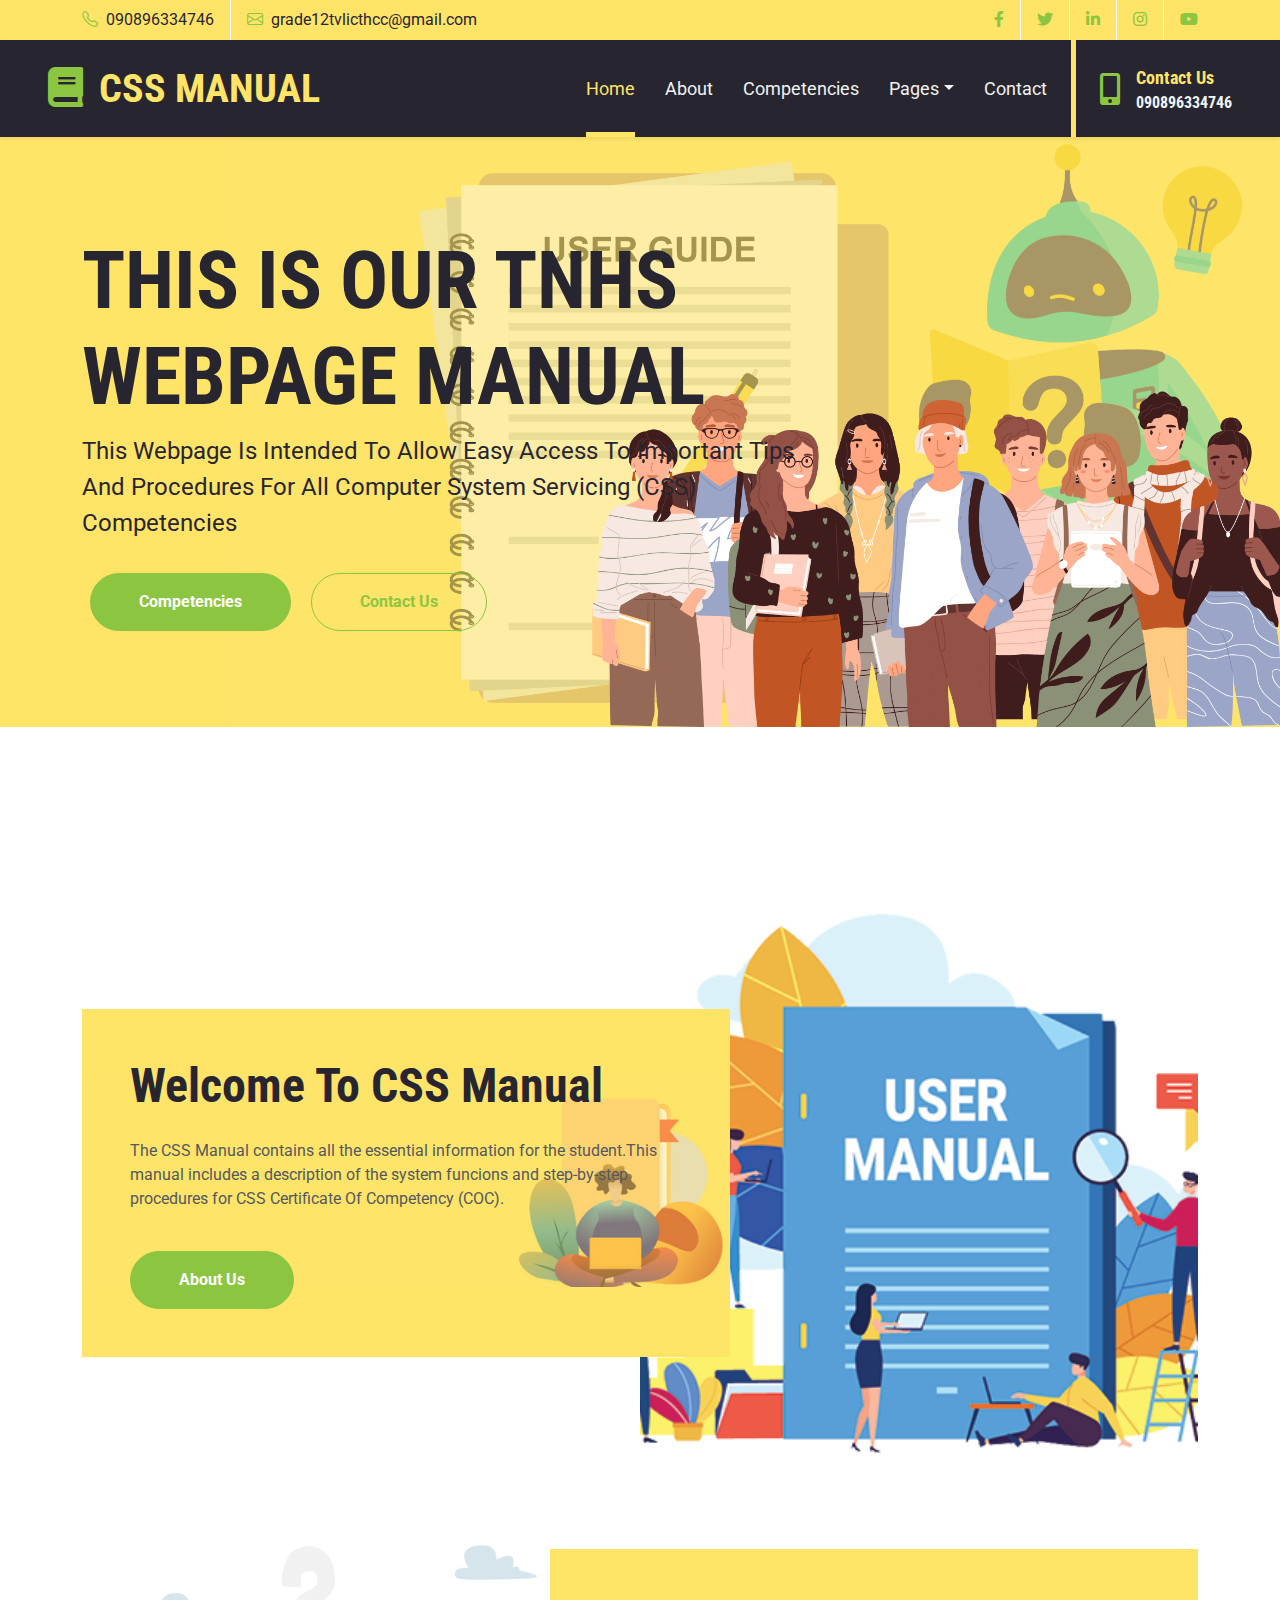
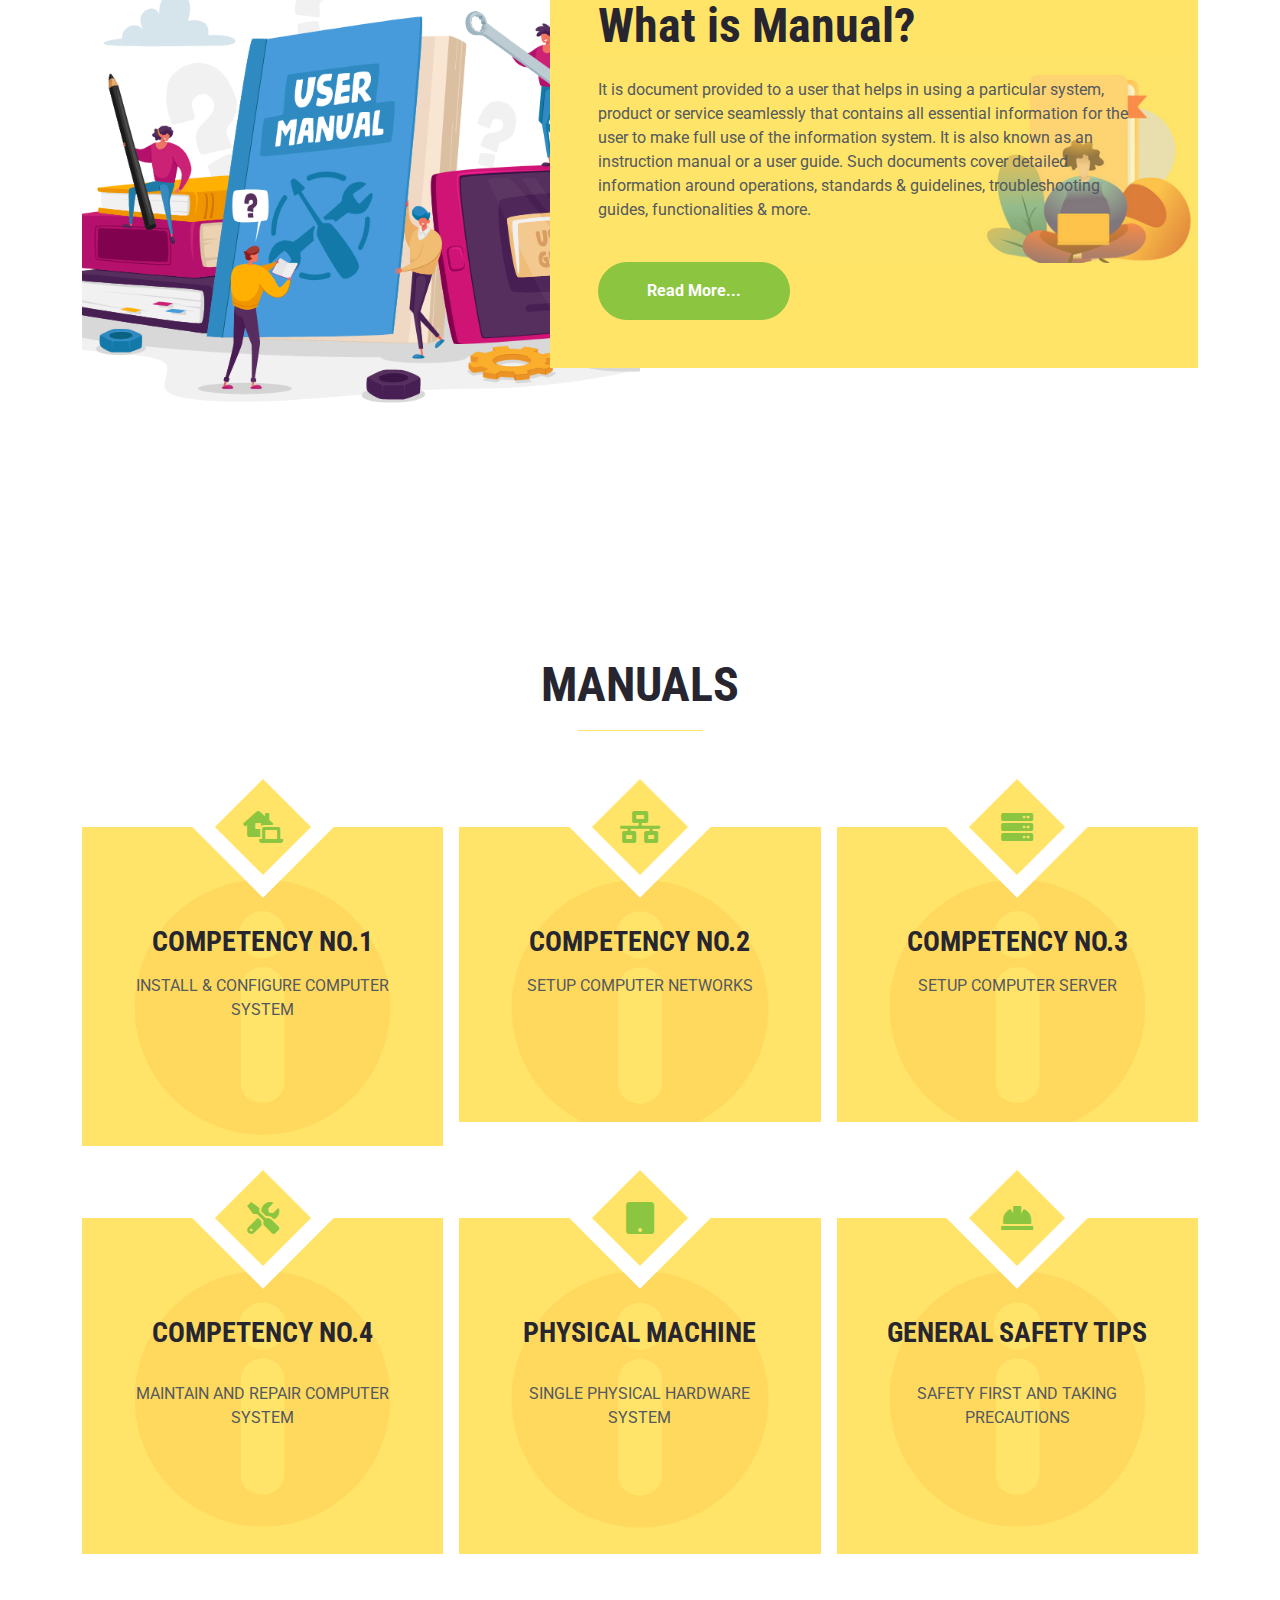
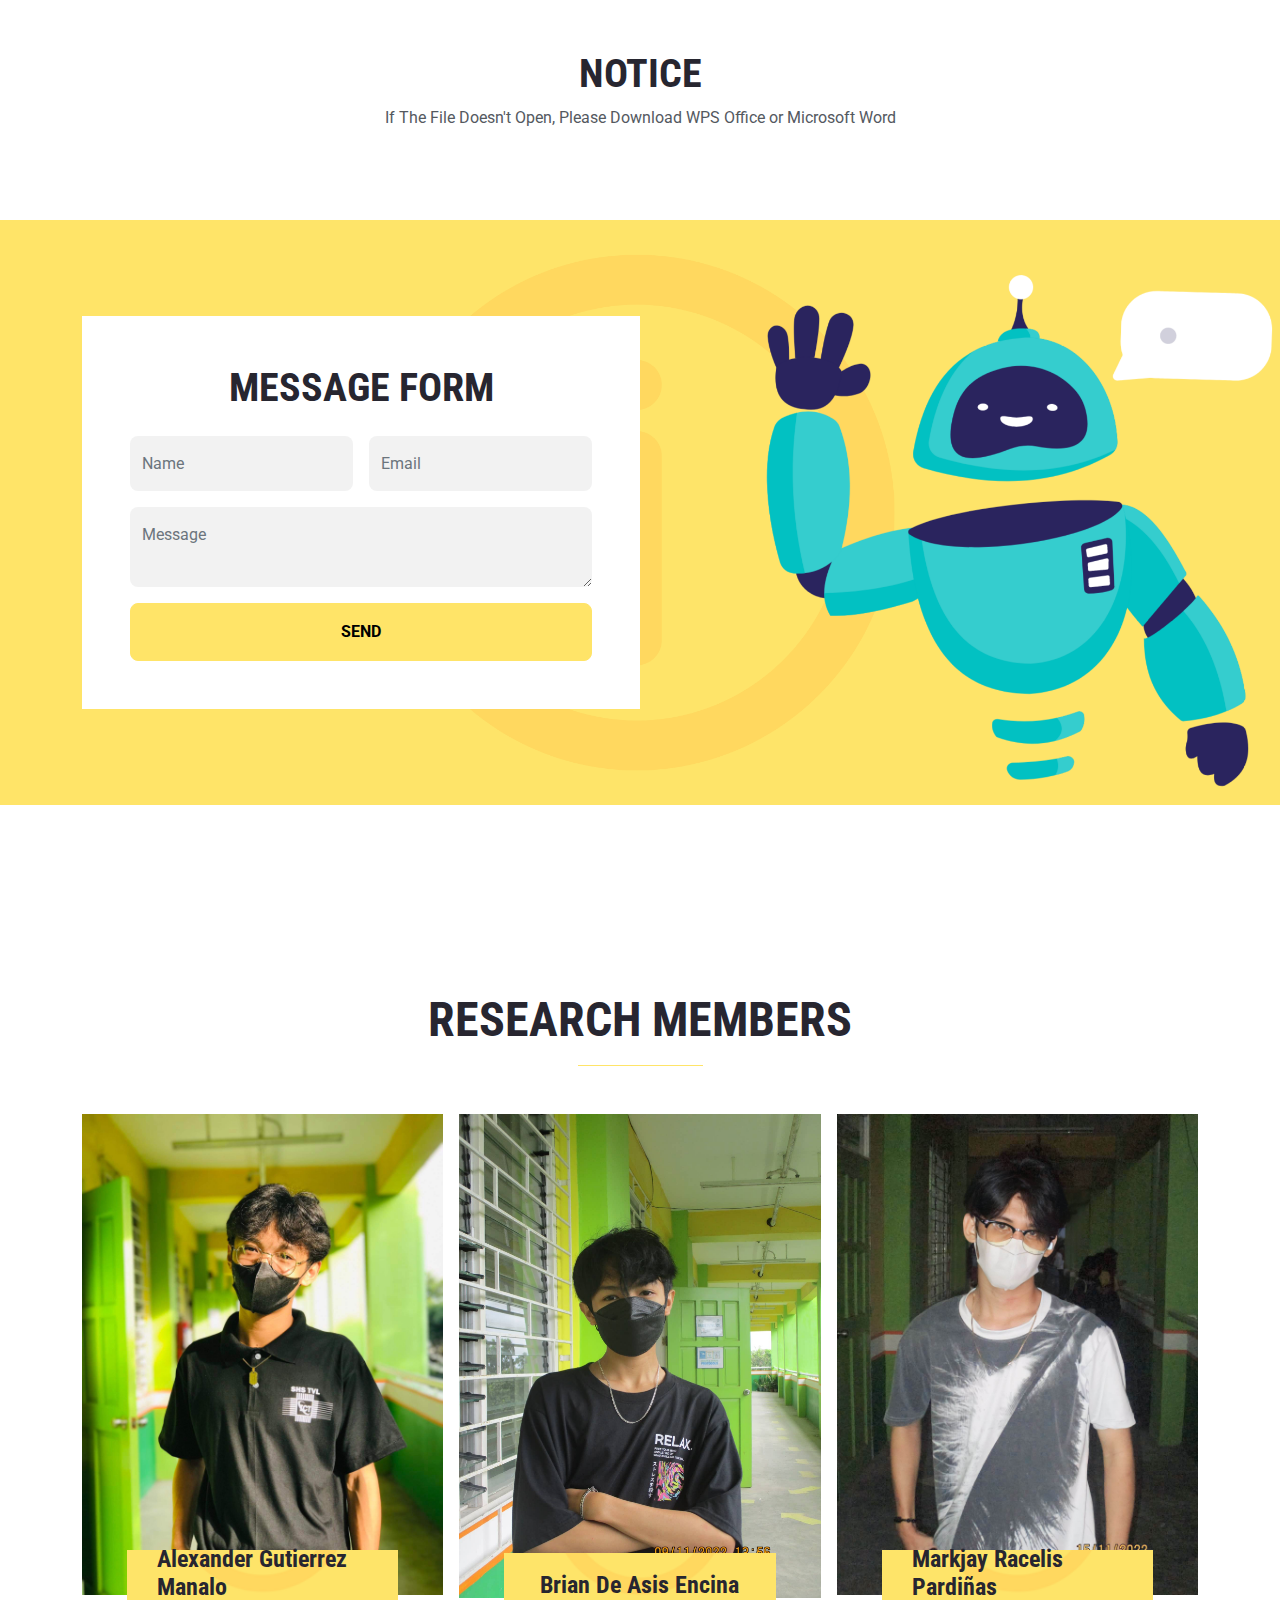
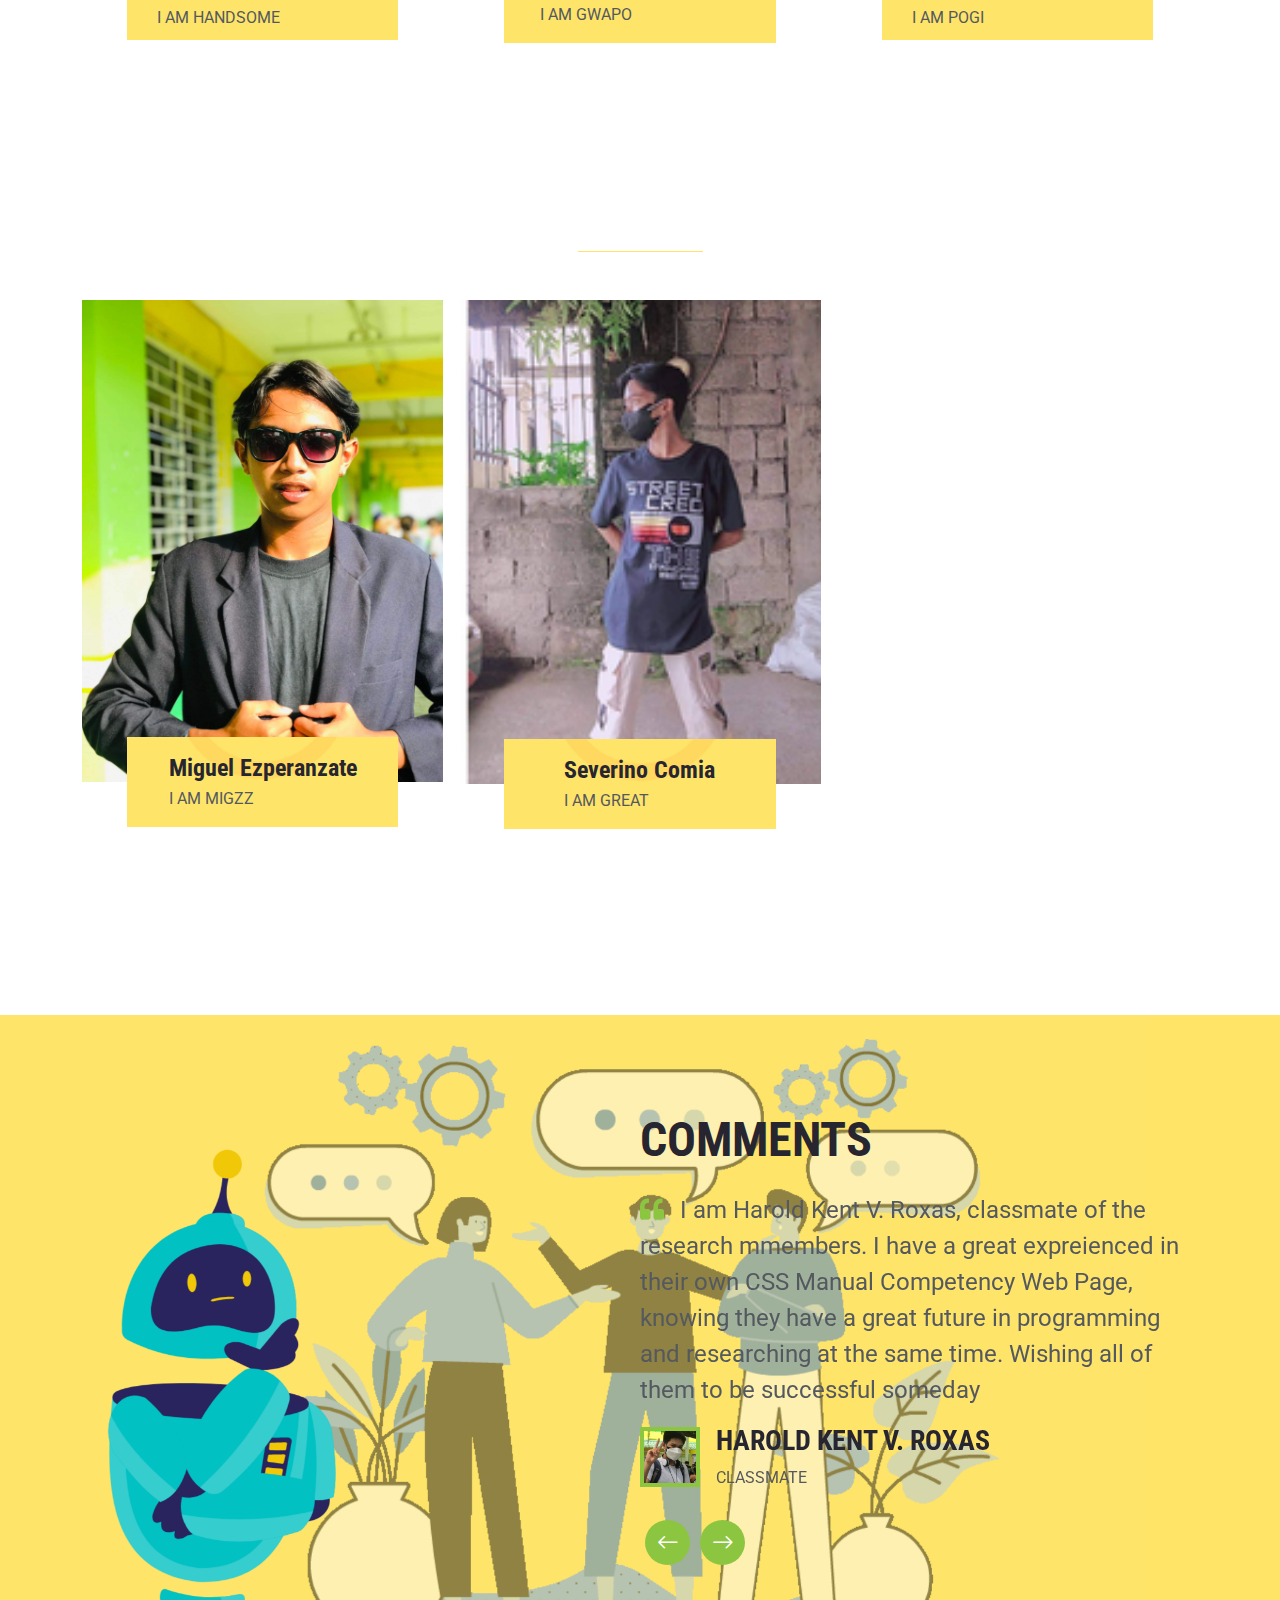
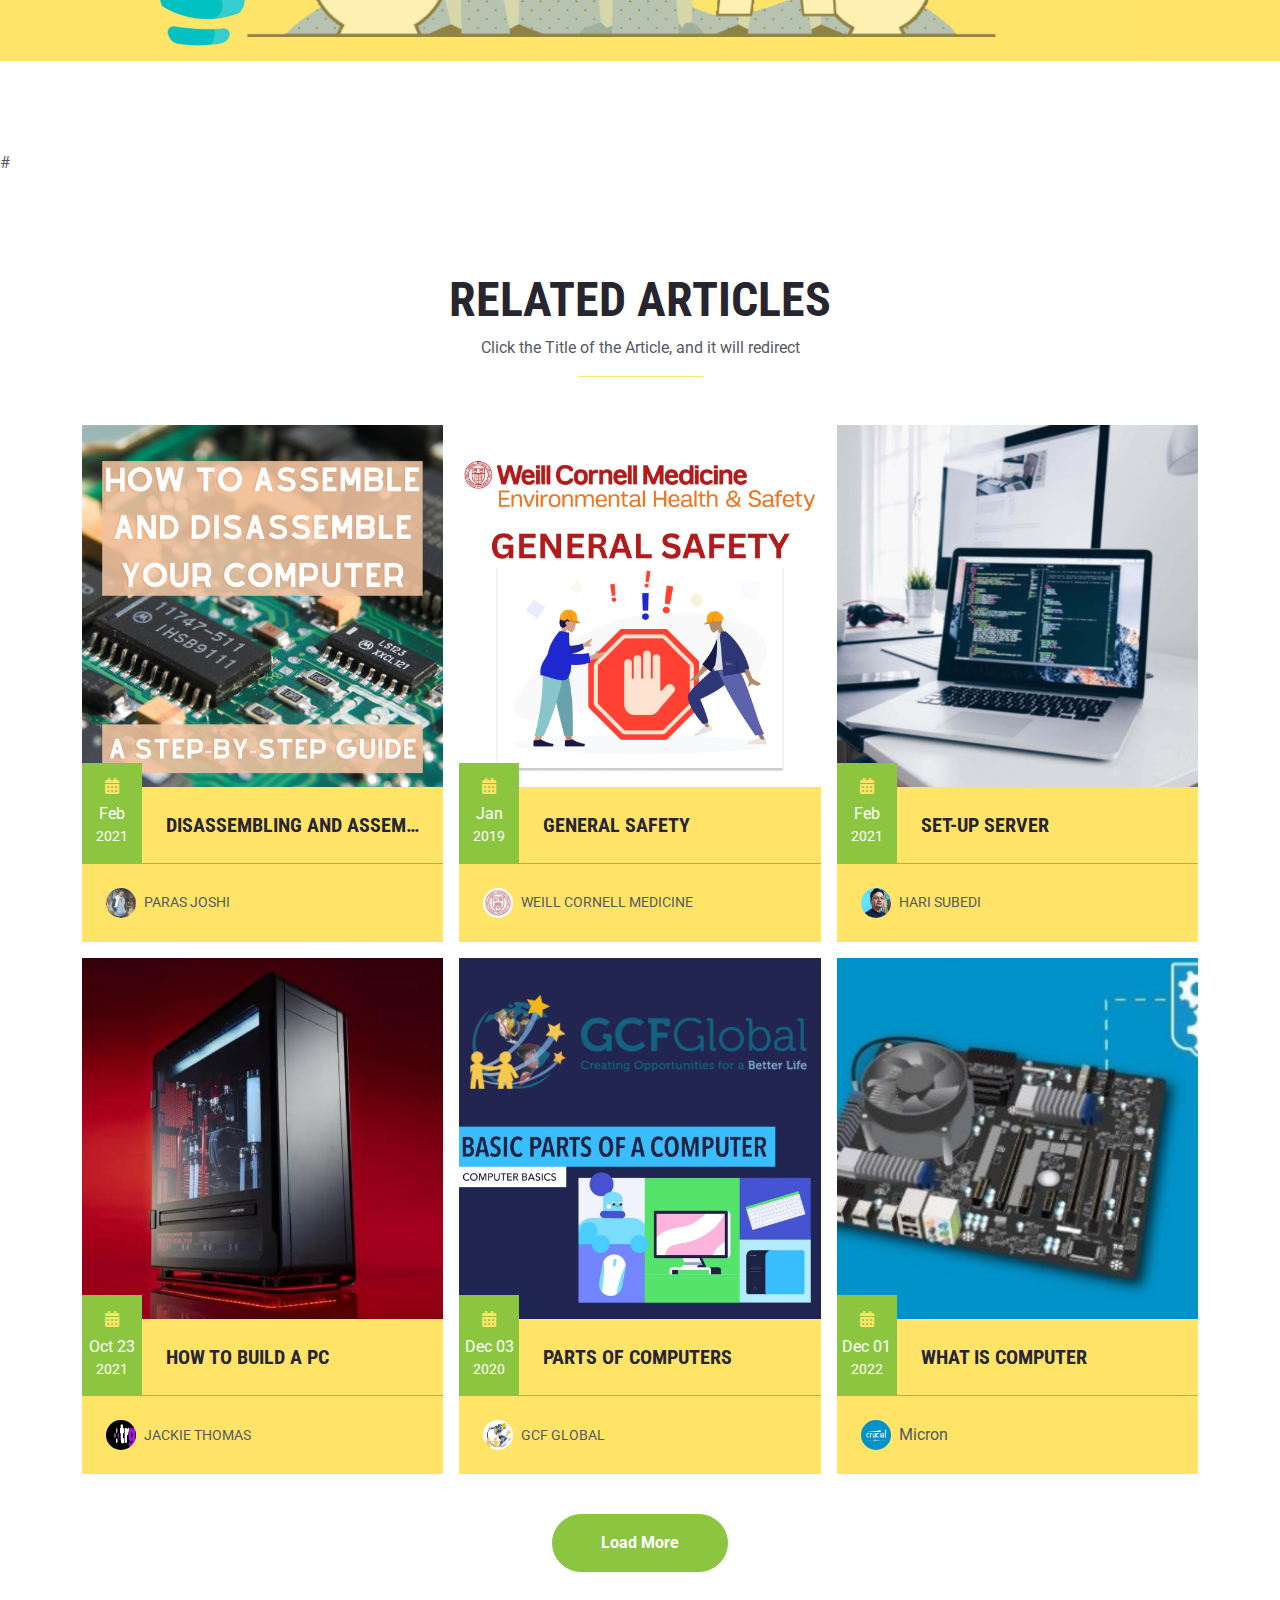
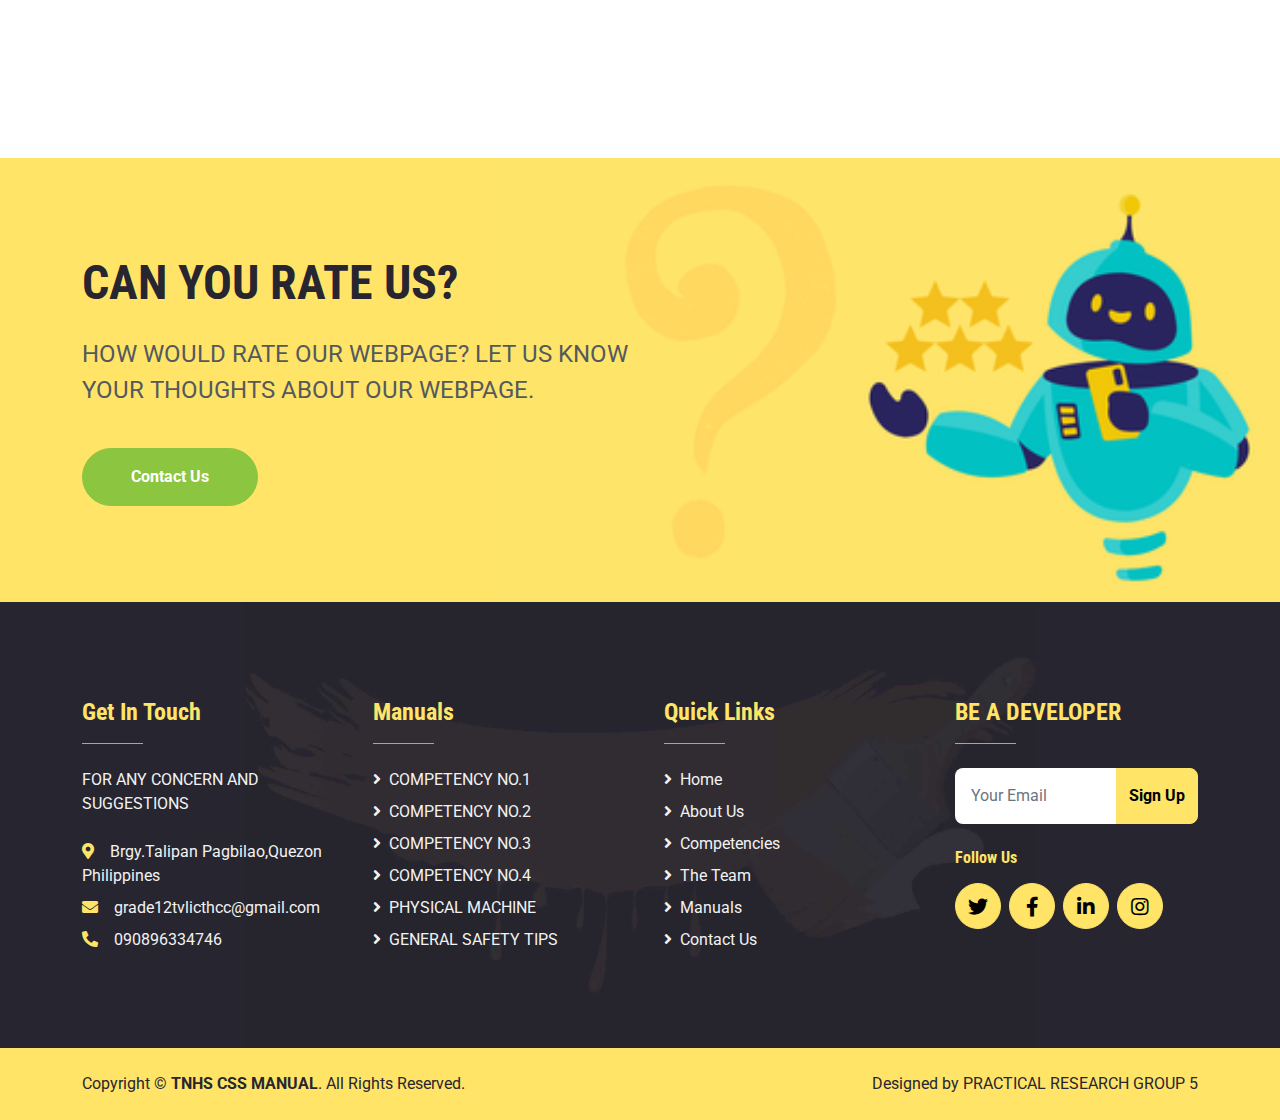
<file: index.html>
<!DOCTYPE html>
<html lang="en">

<head>
    <meta charset="utf-8">
    <title>TNHS CSS MANUAL</title>
    <meta content="width=device-width, initial-scale=1.0" name="viewport">
    <meta content="GRADE 12 TVL-ICT" name="manual">
    <meta content="css manual" name="manual description">

    <link href="img/favicon.ico" rel="icon">

    <link rel="preconnect" href="https://fonts.gstatic.com">
    <link href="https://fonts.googleapis.com/css2?family=Roboto+Condensed:wght@400;700&family=Roboto:wght@400;700&display=swap" rel="stylesheet">  

    <link href="https://cdnjs.cloudflare.com/ajax/libs/font-awesome/5.15.0/css/all.min.css" rel="stylesheet">
    <link href="https://cdn.jsdelivr.net/npm/bootstrap-icons@1.4.1/font/bootstrap-icons.css" rel="stylesheet">

    <link href="lib/owlcarousel/assets/owl.carousel.min.css" rel="stylesheet">

    <link href="css/bootstrap.min.css" rel="stylesheet">

    <link href="css/style.css" rel="stylesheet">
    
</head>

<body>
    <div class="container-fluid bg-primary d-none d-lg-block">
        <div class="container">
            <div class="row">
                <div class="col-md-6 text-center text-lg-start mb-2 mb-lg-0">
                    <div class="d-inline-flex align-items-center">
                        <a class="text-dark py-2 pe-3 border-end border-white" href=""><i class="bi bi-telephone text-secondary me-2"></i>090896334746</a>
                        <a class="text-dark py-2 px-3" href=""><i class="bi bi-envelope text-secondary me-2"></i>grade12tvlicthcc@gmail.com</a>
                    </div>
                </div>
                <div class="col-md-6 text-center text-lg-end">
                    <div class="d-inline-flex align-items-center">
                        <a class="text-body py-2 px-3 border-end border-white" href="">
                            <i class="fab fa-facebook-f text-secondary"></i>
                        </a>
                        <a class="text-body py-2 px-3 border-end border-white" href="">
                            <i class="fab fa-twitter text-secondary"></i>
                        </a>
                        <a class="text-body py-2 px-3 border-end border-white" href="">
                            <i class="fab fa-linkedin-in text-secondary"></i>
                        </a>
                        <a class="text-body py-2 px-3 border-end border-white" href="">
                            <i class="fab fa-instagram text-secondary"></i>
                        </a>
                        <a class="text-body py-2 ps-3" href="">
                            <i class="fab fa-youtube text-secondary"></i>
                        </a>
                    </div>
                </div>
            </div>
        </div>
    </div>

    <nav class="navbar navbar-expand-lg bg-dark navbar-dark shadow-sm px-5 py-3 py-lg-0">
        <a href="index.html" class="navbar-brand p-0">
            <h1 class="m-0 text-uppercase text-primary"><i class="fas fa-book text-secondary me-3"></i>CSS MANUAL</h1>
        </a>
        <button class="navbar-toggler" type="button" data-bs-toggle="collapse" data-bs-target="#navbarCollapse">
            <span class="navbar-toggler-icon"></span>
        </button>
        <div class="collapse navbar-collapse" id="navbarCollapse">
            <div class="navbar-nav ms-auto py-0 pe-4 border-end border-5 border-primary">
                <a href="index.html" class="nav-item nav-link active">Home</a>
                <a href="about.html" class="nav-item nav-link">About</a>
                <a href="service.html" class="nav-item nav-link">Competencies</a>
                <div class="nav-item dropdown">
                    <a href="#" class="nav-link dropdown-toggle" data-bs-toggle="dropdown">Pages</a>
                    <div class="dropdown-menu m-0">
                        <a href="blog.html" class="dropdown-item">Blog Grid</a>
                        <a href="detail.html" class="dropdown-item">School Background</a>
                        <a href="team.html" class="dropdown-item">The Research Team</a>
                        <a href="testimonial.html" class="dropdown-item">Comments</a>
                    </div>
                </div>
                <a href="contact.html" class="nav-item nav-link">Contact</a>
            </div>
            <div class="d-none d-lg-flex align-items-center ps-4">
                <i class="fa fa-2x fa-mobile-alt text-secondary me-3"></i>
                <div>
                    <h5 class="text-primary mb-1"><small>Contact Us</small></h5>
                    <h6 class="text-light m-0">090896334746</h6>
                </div>
            </div>
        </div>
    </nav>
 
    <div class="container-fluid bg-primary py-5 bg-hero" style="margin-bottom: 90px;">
        <div class="container py-5">
            <div class="row justify-content-start">
                <div class="col-lg-8 text-center text-lg-start">
                    <h1 class="display-1 text-dark">THIS IS OUR TNHS WEBPAGE MANUAL</h1>
                    <p class="fs-4 text-dark mb-4">This Webpage Is Intended To Allow Easy Access To Important Tips And Procedures For All Computer System Servicing (CSS) Competencies</p>
                    <div class="pt-2">
                        <a href="service.html" class="btn btn-secondary rounded-pill py-md-3 px-md-5 mx-2">Competencies</a>
                        <a href="contact.html" class="btn btn-outline-secondary rounded-pill py-md-3 px-md-5 mx-2">Contact Us</a>
                    </div>
                </div>
            </div>
        </div>
    </div>

    <div class="container-fluid py-5">
        <div class="container py-5">
            <div class="row gx-0 mb-3 mb-lg-0">
                <div class="col-lg-6 my-lg-5 py-lg-5">
                    <div class="about-start bg-primary p-5">
                        <h1 class="display-5 mb-4">Welcome To CSS Manual</h1>
                        <p>The CSS Manual contains all the essential information for the student.This manual includes a description of the system funcions and step-by-step procedures for CSS Certificate Of Competency (COC).</p>
                        <a href="about.html" class="btn btn-secondary rounded-pill py-md-3 px-md-5 mt-4">About Us</a>
                    </div>
                </div>
                <div class="col-lg-6" style="min-height: 400px;">
                    <div class="position-relative h-100">
                        <img class="position-absolute w-100 h-100" src="img/GUIDE.png" style="object-fit: cover;">
                    </div>
                </div>
            </div>
            <div class="row gx-0">
                <div class="col-lg-6" style="min-height: 400px;">
                    <div class="position-relative h-100">
                        <img class="position-absolute w-100 h-100" src="img/HELLOOOO.png" style="object-fit: cover;">
                    </div>
                </div>
                <div class="col-lg-6 my-lg-5 py-lg-5">
                    <div class="about-end bg-primary p-5">
                        <h1 class="display-5 mb-4">What is Manual?</h1>
                        <p>It is document provided to a user that helps in using a particular system, product or service seamlessly that contains all essential information for the user to make full use of the information system. It is also known as an instruction manual or a user guide. Such documents cover detailed information around operations, standards & guidelines, troubleshooting guides, functionalities & more. </p>
                        <a href="https://clickhelp.com/software-documentation-glossary/user-manual/" class="btn btn-secondary rounded-pill py-md-3 px-md-5 mt-4">Read More...</a>
                    </div>
                </div>
            </div>
        </div>
    </div>
        
    <div class="container-fluid py-5">
        <div class="container py-5">
            <div class="text-center mx-auto mb-5" style="max-width: 500px;">
                <h1 class="display-5">MANUALS</h1>
                <hr class="w-25 mx-auto text-primary" style="opacity: 1;">
            </div>
            <div class="row gy-4 gx-3">
                <div class="col-lg-4 col-md-6 pt-5">
                    <div class="service-item d-flex flex-column align-items-center justify-content-center text-center p-5 pt-0">
                        <div class="service-icon p-3">
                            <div><i class="fas fa-2x fa-laptop-house"></i></div>
                        </div>
                        <h3 class="mt-5">COMPETENCY NO.1</h3>
                        <p4 class="mt-2">INSTALL & CONFIGURE COMPUTER SYSTEM</p4>
                        <a class="btn shadow-none text-secondary" href="files/COMPUTER-SYSTEM-SERVICING-NC-II (1).pdf" target="_blank" rel="noopener noreferrer">View Guide<i class="bi bi-arrow-right ms-1"></i></a>
                        <a class="btn shadow-none text-secondary" href="documents/COMPUTER-SYSTEM-SERVICING-NC-II.docx">Download Guide<i class="bi bi-arrow-right ms-1"></i></a>
                    </div>
                </div>
                <div class="col-lg-4 col-md-6 pt-5">
                    <div class="service-item d-flex flex-column align-items-center justify-content-center text-center p-5 pt-0">
                        <div class="service-icon p-3">
                            <div><i class="fas fa-2x fa-network-wired"></i></div>
                        </div>
                        <h3 class="mt-5">COMPETENCY NO.2</h3>
                        <p4 class="mt-2">SETUP COMPUTER NETWORKS</p4>
                        <a class="btn shadow-none text-secondary" href="files/COMPUTER-SYSTEM-SERVICING-NC-I1-2.pdf" target="_blank" rel="noopener noreferrer">View Guide<i class="bi bi-arrow-right ms-1"></i></a>
                        <a class="btn shadow-none text-secondary" href="documents/COMPUTER-SYSTEM-SERVICING-NC-I1-2.docx">Download Guide<i class="bi bi-arrow-right ms-1"></i></a>
                    </div>
                </div>
                <div class="col-lg-4 col-md-6 pt-5">
                    <div class="service-item d-flex flex-column align-items-center justify-content-center text-center p-5 pt-0">
                        <div class="service-icon p-3">
                            <div><i class="fas fa-2x fa-server"></i></div>
                        </div>
                        <h3 class="mt-5">COMPETENCY NO.3</h3>
                        <p4 class="mt-2">SETUP COMPUTER SERVER</p4>
                        <a class="btn shadow-none text-secondary" href="files/COMPUTER-SYSTEM-SERVICING-NC-I1-3.pdf" target="_blank" rel="noopener noreferrer">View Guide<i class="bi bi-arrow-right ms-1"></i></a>
                        <a class="btn shadow-none text-secondary" href="documents/COMPUTER-SYSTEM-SERVICING-NC-I1-3.docx">Download Guide<i class="bi bi-arrow-right ms-1"></i></a>
                    </div>
                </div>
                <div class="col-lg-4 col-md-6 pt-5">
                    <div class="service-item d-flex flex-column align-items-center justify-content-center text-center p-5 pt-0">
                        <div class="service-icon p-3">
                            <div><i class="fas fa-2x fa-tools"></i></div>
                        </div>
                        <h3 class="mt-5">COMPETENCY NO.4</h3>
                        <p4 class="mt-4">MAINTAIN AND REPAIR COMPUTER SYSTEM</p4>
                        <a class="btn shadow-none text-secondary" href="files/COMPUTER-SYSTEM-SERVICING-NC-I1-4.pdf" target="_blank" rel="noopener noreferrer">View Guide<i class="bi bi-arrow-right ms-1"></i></a>
                        <a class="btn shadow-none text-secondary" href="documents/COMPUTER-SYSTEM-SERVICING-NC-I1-4.docx">Download Guide<i class="bi bi-arrow-right ms-1"></i></a>
                    </div>
                </div>
                <div class="col-lg-4 col-md-6 pt-5">
                    <div class="service-item d-flex flex-column align-items-center justify-content-center text-center p-5 pt-0">
                        <div class="service-icon p-3">
                            <div><i class="fas fa-2x fa-tablet"></i></div>
                        </div>
                        <h3 class="mt-5">PHYSICAL MACHINE</h3>
                        <p4 class="mt-4">SINGLE PHYSICAL HARDWARE SYSTEM</p4>
                        <a class="btn shadow-none text-secondary" href="files/Physical-Machine.pdf" target="_blank" rel="noopener noreferrer">View Guide<i class="bi bi-arrow-right ms-1"></i></a>
                        <a class="btn shadow-none text-secondary" href="documents/Physical-Machine.docx">Download Guide<i class="bi bi-arrow-right ms-1"></i></a>
                    </div>
                </div>
                <div class="col-lg-4 col-md-6 pt-5">
                    <div class="service-item d-flex flex-column align-items-center justify-content-center text-center p-5 pt-0">
                        <div class="service-icon p-3">
                            <div><i class="fas fa-2x fa-hard-hat"></i></div>
                        </div>
                        <h3 class="mt-5">GENERAL SAFETY TIPS</h3>
                        <p4 class="mt-4">SAFETY FIRST AND TAKING PRECAUTIONS</p4>
                        <a class="btn shadow-none text-secondary" href="files/general-safety.pdf" target="_blank" rel="noopener noreferrer">View Guide<i class="bi bi-arrow-right ms-1"></i></a>
                        <a class="btn shadow-none text-secondary" href="documents/general-safety.docx">Download Guide<i class="bi bi-arrow-right ms-1"></i></a>
                    </div>
                </div>
            </div>
        </div>
    </div>
    <h1 class="text-center">NOTICE</h1>
        <p  class="text-center"> If The File Doesn't Open, Please Download WPS Office or Microsoft Word</p>


    <div class="container-fluid bg-primary bg-quote py-5" style="margin: 90px 0;">
        <div class="container py-5">
            <div class="row g-0 justify-content-start">
                <div class="col-lg-6">
                    <div class="bg-white text-center p-5">
                        <h1 class="mb-4">MESSAGE FORM</h1>
                        <form action="https://formspree.io/f/mnqrygrp" method="POST">
                            <div class="row g-3">
                                <div class="col-12 col-sm-6">
                                    <input type="text" name="Your Name" class="form-control bg-light border-0" placeholder="Name" required style="height: 55px;">
                                </div>
                                <div class="col-12 col-sm-6">
                                    <input type="email" name="Your Email" class="form-control bg-light border-0" placeholder="Email" required style="height: 55px;">
                                </div>
                                <div class="col-12">
                                    <textarea name="Your Message" class="form-control bg-light border-0 py-3" rows="2" placeholder="Message" required></textarea>
                                </div>
                                <div class="col-12">
                                    <button class="btn btn-primary w-100 py-3" type="submit">SEND</button>
                                </div>
                            </div>
                        </form>
                    </div>
                </div>
            </div>
        </div>
    </div>

    <div class="container-fluid py-5">
        <div class="container py-5">
            <div class="text-center mx-auto mb-5" style="max-width: 500px;">
                <h1 class="display-5">RESEARCH MEMBERS</h1>
                <hr class="w-25 mx-auto text-primary" style="opacity: 1;">
            </div>
            <div class="row g-3">
                <div class="col-lg-4 col-md-6">
                    <div class="team-item">
                        <img class="img-fluid w-100" src="img/MANALO POGI.jpg" alt="MANALO POGI">
                        <div class="team-text">
                            <div class="team-social">
                                <a class="btn btn-lg btn-secondary btn-lg-square rounded-circle me-2" href="https://twitter.com/allexandurrr?t=dEZFxGlP75P60vBgtHtUEg&s=07&fbclid=IwAR12STCbneQ6rqnyv86suqFF"><i class="fab fa-twitter"></i></a>
                                <a class="btn btn-lg btn-secondary btn-lg-square rounded-circle me-2" href="https://www.facebook.com/alexander.manalo.5458?mibextid=ZbWKwL"><i class="fab fa-facebook-f"></i></a>
                                <a class="btn btn-lg btn-secondary btn-lg-square rounded-circle me-2" href="#"><i class="fab fa-instagram"></i></a>
                            </div>
                            <div class="mt-auto mb-3">
                                <h4 class="mb-1">Alexander Gutierrez Manalo</h4>
                                <span class="text-uppercase">i am handsome</span>
                            </div>
                        </div>
                    </div>
                </div>
                <div class="col-lg-4 col-md-6">
                    <div class="team-item">
                        <img class="img-fluid w-100" src="img/BRIAN POGI.jpg" alt="BRIAN POGI">
                        <div class="team-text">
                            <div class="team-social">
                                <a class="btn btn-lg btn-secondary btn-lg-square rounded-circle me-2" href="#"><i class="fab fa-twitter"></i></a>
                                <a class="btn btn-lg btn-secondary btn-lg-square rounded-circle me-2" href="https://www.facebook.com/brian.encina.165?mibextid=ZbWKwL"><i class="fab fa-facebook-f"></i></a>
                                <a class="btn btn-lg btn-secondary btn-lg-square rounded-circle me-2" href="https://www.instagram.com/invites/contact/?i=l71h0s43i53q&utm_content=m75g1eq&fbclid=IwAR2-5AIgenirNWxI-_JBZ_7vtsGZzm_P1labkpsLD-ZaTJW9cC4IbrhNak4"><i class="fab fa-instagram"></i></a>
                            </div>
                            <div class="mt-auto mb-3">
                                <h4 class="mb-1">Brian De Asis Encina</h4>
                                <span class="text-uppercase">i am gwapo</span>
                            </div>
                        </div>
                    </div>
                </div>
                <div class="col-lg-4 col-md-6">
                    <div class="team-item">
                        <img class="img-fluid w-100" src="img/mjpogi.jpg" alt="mjpogi">
                        <div class="team-text">
                            <div class="team-social">
                                <a class="btn btn-lg btn-secondary btn-lg-square rounded-circle me-2" href="https://twitter.com/Miguelsacamichi?fbclid=IwAR0CsETzxoiJZDbJw5n5f-lZ7-9mIKDrN0ujttk6xd2ODJWbqtKd58SY1TE"><i class="fab fa-twitter"></i></a>
                                <a class="btn btn-lg btn-secondary btn-lg-square rounded-circle me-2" href="https://www.facebook.com/markjaypards22?mibextid=ZbWKwL"><i class="fab fa-facebook-f"></i></a>
                                <a class="btn btn-lg btn-secondary btn-lg-square rounded-circle me-2" href="#"><i class="fab fa-instagram"></i></a>
                            </div>
                            <div class="mt-auto mb-3">
                                <h4 class="mb-1">Markjay Racelis Pardiñas</h4>
                                <span class="text-uppercase">i am pogi</span>
                            </div>
                        </div>
                    </div>
                </div>
            </div>
        </div>
    </div>

    <div class="container-fluid py-5">
        <div class="container py-5">
            <div class="text-center mx-auto mb-5" style="max-width: 500px;">
                <hr class="w-25 mx-auto text-primary" style="opacity: 1;">
            </div>
            <div class="row g-3">
                <div class="col-lg-4 col-md-6">
                    <div class="team-item">
                        <img class="img-fluid w-100" src="img/miguelpretty.jpg" alt="miguelpretty">
                        <div class="team-text">
                            <div class="team-social">
                                <a class="btn btn-lg btn-secondary btn-lg-square rounded-circle me-2" href="https://twitter.com/Miguelsacamichi?fbclid=IwAR0CsETzxoiJZDbJw5n5f-lZ7-9mIKDrN0ujttk6xd2ODJWbqtKd58SY1TE"><i class="fab fa-twitter"></i></a>
                                <a class="btn btn-lg btn-secondary btn-lg-square rounded-circle me-2" href="https://www.facebook.com/miguelbenedict.esperanzate?mibextid=ZbWKwL"><i class="fab fa-facebook-f"></i></a>
                                <a class="btn btn-lg btn-secondary btn-lg-square rounded-circle me-2" href="#"><i class="fab fa-instagram"></i></a>
                            </div>
                            <div class="mt-auto mb-3">
                                <h4 class="mb-1">Miguel Ezperanzate</h4>
                                <span class="text-uppercase">i am MIGZZ</span>
                            </div>
                        </div>
                    </div>
                </div>
                <div class="col-lg-4 col-md-6">
                    <div class="team-item">
                        <img class="img-fluid w-100" src="img/comia 2.png" alt="comia 2">
                        <div class="team-text">
                            <div class="team-social">
                                <a class="btn btn-lg btn-secondary btn-lg-square rounded-circle me-2" href="#"><i class="fab fa-twitter"></i></a>
                                <a class="btn btn-lg btn-secondary btn-lg-square rounded-circle me-2" href="https://www.facebook.com/don.severinoii?mibextid=ZbWKwL"><i class="fab fa-facebook-f"></i></a>
                                <a class="btn btn-lg btn-secondary btn-lg-square rounded-circle me-2" href="#"><i class="fab fa-instagram"></i></a>
                            </div>
                            <div class="mt-auto mb-3">
                                <h4 class="mb-1">Severino Comia</h4>
                                <span class="text-uppercase">i am great</span>
                            </div>
                        </div>
                    </div>
                </div>
            </div>
        </div>
    </div>
                

    <div class="container-fluid bg-primary bg-testimonial py-5" style="margin: 90px 0;">
        <div class="container py-5">
            <div class="row g-0 justify-content-end">
                <div class="col-lg-6">
                    <h1 class="display-5 mb-4">COMMENTS</h1>
                    <div class="owl-carousel testimonial-carousel">
                        <div class="testimonial-item">
                            <p class="fs-4 fw-normal"><i class="fa fa-quote-left text-secondary me-3"></i>I am Harold Kent V. Roxas, classmate  of the research mmembers. I have a great expreienced in their own CSS Manual Competency Web Page, knowing they have a great future in programming and researching at the same time. Wishing all of them to be successful someday</p>
                            <div class="d-flex align-items-center">
                                <img class="img-fluid p-1 bg-secondary" src="img/HAROLDPOGI.jpg" alt="">
                                <div class="ps-3">
                                    <h3>HAROLD KENT V. ROXAS</h3>
                                    <span class="text-uppercase">CLASSMATE</span>
                                </div>
                            </div>
                        </div>
                        <div class="testimonial-item">
                            <p class="fs-4 fw-normal"><i class="fa fa-quote-left text-secondary me-3"></i>Hi, I am a Master Teacher</p>
                            <div class="d-flex align-items-center">
                                <img class="img-fluid p-1 bg-secondary" src="img/sirdonzpogi.jpg" alt="">
                                <div class="ps-3">
                                    <h3>HERNANDO C. CORTEZ</h3>
                                    <span class="text-uppercase">Master Teacher</span>
                                </div>
                            </div>
                        </div>
                    </div>
                </div>
            </div>
        </div>
    </div>

    #<div class="container-fluid py-5">
        <div class="container py-5">
            <div class="text-center mx-auto mb-5" style="max-width: 500px;">
                <h1 class="display-5">RELATED ARTICLES</h1>
                <p5>Click the Title of the Article, and it will redirect</p5>
                <hr class="w-25 mx-auto text-primary" style="opacity: 1;">
            </div>
            <div class="row g-3">
                <div class="col-xl-4 col-lg-6">
                    <div class="blog-item bg-primary">
                        <img class="img-fluid w-100" src="img/COC1.png" alt="">
                        <div class="d-flex align-items-center">
                            <div class="bg-secondary mt-n4 d-flex flex-column flex-shrink-0 justify-content-center text-center me-4" style="width: 60px; height: 100px;">
                                <i class="fa fa-calendar-alt text-primary mb-2"></i>
                                <p class="m-0 text-white">Feb</p>
                                <small class="text-white">2021</small>
                            </div>
                            <a class="h5 m-0 text-truncate me-4" href="https://turbofuture.com/computers/Dissassembling-and-Assembling-the-computer-system" target="_blank" rel="noopener noreferrer">DISASSEMBLING AND ASSEMBLING</a>
                        </div>
                        <div class="d-flex justify-content-between border-top border-secondary p-4">
                            <div class="d-flex align-items-center">
                                <img class="rounded-circle me-2" src="img/MTkzOTEwNTY5OTQ4OTQ3OTA3.webp" width="30" height="30" alt="">
                                <small class="text-uppercase">Paras Joshi</small>
                            </div>
                        </div>
                    </div>
                </div>
                <div class="col-xl-4 col-lg-6">
                    <div class="blog-item bg-primary">
                        <img class="img-fluid w-100" src="img/GENERAL SAFETY.png" alt="">
                        <div class="d-flex align-items-center">
                            <div class="bg-secondary mt-n4 d-flex flex-column flex-shrink-0 justify-content-center text-center me-4" style="width: 60px; height: 100px;">
                                <i class="fa fa-calendar-alt text-primary mb-2"></i>
                                <p class="m-0 text-white">Jan</p>
                                <small class="text-white">2019</small>
                            </div>
                            <a class="h5 m-0 text-truncate me-4" href="https://ehs.weill.cornell.edu/safety/general-safety" target="_blank" rel="noopener noreferrer">GENERAL SAFETY</a>
                        </div>
                        <div class="d-flex justify-content-between border-top border-secondary p-4">
                            <div class="d-flex align-items-center">
                                <img class="rounded-circle me-2" src="img/Weillcornellmedicalcollege_logo.png" width="30" height="30" alt="">
                                <small class="text-uppercase">Weill Cornell Medicine</small>
                            </div>
                        </div>
                    </div>
                </div>
                <div class="col-xl-4 col-lg-6">
                    <div class="blog-item bg-primary">
                        <img class="img-fluid w-100" src="img/server.png" alt="">
                        <div class="d-flex align-items-center">
                            <div class="bg-secondary mt-n4 d-flex flex-column flex-shrink-0 justify-content-center text-center me-4" style="width: 60px; height: 100px;">
                                <i class="fa fa-calendar-alt text-primary mb-2"></i>
                                <p class="m-0 text-white">Feb</p>
                                <small class="text-white">2021</small>
                            </div>
                            <a class="h5 m-0 text-truncate me-4" href="https://www.itjones.com/blogs/2021/2/8/how-to-setup-a-server-for-a-small-business" target="_blank" rel="noopener noreferrer">SET-UP SERVER</a>
                        </div>
                        <div class="d-flex justify-content-between border-top border-secondary p-4">
                            <div class="d-flex align-items-center">
                                <img class="rounded-circle me-2" src="img/download.jfif" width="30" height="30" alt="">
                                <small class="text-uppercase">Hari Subedi</small>
                            </div>
                        </div>
                    </div>
                </div>
                <div class="col-xl-4 col-lg-6">
                    <div class="blog-item bg-primary">
                        <img class="img-fluid w-100" src="img/PC.png" alt="">
                        <div class="d-flex align-items-center">
                            <div class="bg-secondary mt-n4 d-flex flex-column flex-shrink-0 justify-content-center text-center me-4" style="width: 60px; height: 100px;">
                                <i class="fa fa-calendar-alt text-primary mb-2"></i>
                                <p class="m-0 text-white">Oct 23</p>
                                <small class="text-white">2021</small>
                            </div>
                            <a class="h5 m-0 text-truncate me-4" href="https://www.techradar.com/how-to/how-to-build-a-pc" target="_blank" rel="noopener noreferrer">HOW TO BUILD A PC</a>
                        </div>
                        <div class="d-flex justify-content-between border-top border-secondary p-4">
                            <div class="d-flex align-items-center">
                                <img class="rounded-circle me-2" src="img/TRG.png" width="30" height="30" alt="">
                                <small class="text-uppercase">Jackie Thomas</small>
                            </div>
                        </div>
                    </div>
                </div>
                <div class="col-xl-4 col-lg-6">
                    <div class="blog-item bg-primary">
                        <img class="img-fluid w-100" src="img/haha.png" alt="">
                        <div class="d-flex align-items-center">
                            <div class="bg-secondary mt-n4 d-flex flex-column flex-shrink-0 justify-content-center text-center me-4" style="width: 60px; height: 100px;">
                                <i class="fa fa-calendar-alt text-primary mb-2"></i>
                                <p class="m-0 text-white">Dec 03</p>
                                <small class="text-white">2020</small>
                            </div>
                            <a class="h5 m-0 text-truncate me-4" href="https://edu.gcfglobal.org/en/computerbasics/basic-parts-of-a-computer/1/" target="_blank" rel="noopener noreferrer">PARTS OF COMPUTERS</a>
                        </div>
                        <div class="d-flex justify-content-between border-top border-secondary p-4">
                            <div class="d-flex align-items-center">
                                <img class="rounded-circle me-2" src="img/1.jpg" width="30" height="30" alt="">
                                <small class="text-uppercase">GCF Global</small>
                            </div>
                        </div>
                    </div>
                </div>
                <div class="col-xl-4 col-lg-6">
                    <div class="blog-item bg-primary">
                        <img class="img-fluid w-100" src="img/hh.png" alt="">
                        <div class="d-flex align-items-center">
                            <div class="bg-secondary mt-n4 d-flex flex-column flex-shrink-0 justify-content-center text-center me-4" style="width: 60px; height: 100px;">
                                <i class="fa fa-calendar-alt text-primary mb-2"></i>
                                <p class="m-0 text-white">Dec 01</p>
                                <small class="text-white">2022</small>
                            </div>
                            <a class="h5 m-0 text-truncate me-4" href="https://www.crucial.com/articles/pc-builders/what-is-computer-hardware" target="_blank" rel="noopener norefferer">WHAT IS COMPUTER</a>
                        </div>
                        <div class="d-flex justify-content-between border-top border-secondary p-4">
                            <div class="d-flex align-items-center">
                                <img class="rounded-circle me-2" src="img/hard.png" width="30" height="30" alt=
                                <small class="text-uppercase">Micron</small>
                            </div>
                            </div>
                        </div>
                    </div>
                <div class="col-12 text-center">
                    <a href="" class="btn btn-secondary rounded-pill py-md-3 px-md-5 mt-4">Load More</a>
                </div>
            </div>
        </div>
    </div>

    <div class="container-fluid bg-primary bg-call-to-action py-5" style="margin-top: 90px;">
        <div class="container py-5">
            <div class="row g-0 justify-content-start">
                <div class="col-lg-6">
                    <h1 class="display-5 mb-4">CAN YOU RATE US?</h1>
                    <p class="fs-4 fw-normal">HOW WOULD RATE OUR WEBPAGE? LET US KNOW YOUR THOUGHTS ABOUT OUR WEBPAGE.</p>
                    <a href="contact.html" class="btn btn-secondary rounded-pill py-md-3 px-md-5 mt-4">Contact Us</a>
                </div>
            </div>
        </div>
    </div>

    <div class="container-fluid bg-dark bg-footer text-light py-5">
        <div class="container py-5">
            <div class="row g-5">
                <div class="col-lg-3 col-md-6">
                    <h4 class="text-primary">Get In Touch</h4>
                    <hr class="w-25 text-secondary mb-4" style="opacity: 1;">
                    <p class="mb-4">FOR ANY CONCERN AND SUGGESTIONS</p>
                    <p class="mb-2"><i class="fa fa-map-marker-alt text-primary me-3"></i>Brgy.Talipan Pagbilao,Quezon Philippines</p>
                    <p class="mb-2"><i class="fa fa-envelope text-primary me-3"></i>grade12tvlicthcc@gmail.com</p>
                    <p class="mb-0"><i class="fa fa-phone-alt text-primary me-3"></i>090896334746</p>
                </div>
                <div class="col-lg-3 col-md-6">
                    <h4 class="text-primary">Manuals</h4>
                    <hr class="w-25 text-secondary mb-4" style="opacity: 1;">
                    <div class="d-flex flex-column justify-content-start">
                        <a class="text-light mb-2" href="documents/COMPUTER-SYSTEM-SERVICING-NC-II.docx"><i class="fa fa-angle-right me-2"></i>COMPETENCY NO.1</a>
                        <a class="text-light mb-2" href="documents/COMPUTER-SYSTEM-SERVICING-NC-I1-2.docx"><i class="fa fa-angle-right me-2"></i>COMPETENCY NO.2</a>
                        <a class="text-light mb-2" href="documents/COMPUTER-SYSTEM-SERVICING-NC-I1-3.docx"><i class="fa fa-angle-right me-2"></i>COMPETENCY NO.3</a>
                        <a class="text-light mb-2" href="documents/COMPUTER-SYSTEM-SERVICING-NC-I1-4.docx"><i class="fa fa-angle-right me-2"></i>COMPETENCY NO.4</a>
                        <a class="text-light mb-2" href="documents/Physical-Machine.docx"><i class="fa fa-angle-right me-2"></i>PHYSICAL MACHINE</a>
                        <a class="text-light" href="documents/general-safety.docx"><i class="fa fa-angle-right me-2"></i>GENERAL SAFETY TIPS</a>
                    </div>
                </div>
                <div class="col-lg-3 col-md-6">
                    <h4 class="text-primary">Quick Links</h4>
                    <hr class="w-25 text-secondary mb-4" style="opacity: 1;">
                    <div class="d-flex flex-column justify-content-start">
                        <a class="text-light mb-2" href="index.html"><i class="fa fa-angle-right me-2"></i>Home</a>
                        <a class="text-light mb-2" href="about.html"><i class="fa fa-angle-right me-2"></i>About Us</a>
                        <a class="text-light mb-2" href="service.html"><i class="fa fa-angle-right me-2"></i>Competencies</a>
                        <a class="text-light mb-2" href="team.html"><i class="fa fa-angle-right me-2"></i>The Team</a>
                        <a class="text-light mb-2" href="detail.html#"><i class="fa fa-angle-right me-2"></i>Manuals</a>
                        <a class="text-light" href="contact.html"><i class="fa fa-angle-right me-2"></i>Contact Us</a>
                    </div>
                </div>
                <div class="col-lg-3 col-md-6">
                    <h4 class="text-primary">BE A DEVELOPER</h4>
                    <hr class="w-25 text-secondary mb-4" style="opacity: 1;">
                    <form action="">
                        <div class="input-group">
                            <input type="text" class="form-control p-3 border-0" placeholder="Your Email">
                            <button class="btn btn-primary">Sign Up</button>
                        </div>
                    </form>
                    <h6 class="text-primary mt-4 mb-3">Follow Us</h6>
                    <div class="d-flex">
                        <a class="btn btn-lg btn-primary btn-lg-square rounded-circle me-2" href="#"><i class="fab fa-twitter"></i></a>
                        <a class="btn btn-lg btn-primary btn-lg-square rounded-circle me-2" href="#"><i class="fab fa-facebook-f"></i></a>
                        <a class="btn btn-lg btn-primary btn-lg-square rounded-circle me-2" href="#"><i class="fab fa-linkedin-in"></i></a>
                        <a class="btn btn-lg btn-primary btn-lg-square rounded-circle" href="#"><i class="fab fa-instagram"></i></a>
                    </div>
                </div>
            </div>
        </div>
    </div>
    <div class="container-fluid bg-primary text-dark py-4">
        <div class="container">
            <div class="row g-0">
                <div class="col-md-6 text-center text-md-start">
                    <p class="mb-md-0">Copyright &copy; <a class="text-dark fw-bold" href="index.html">TNHS CSS MANUAL</a>. All Rights Reserved.</p>
                </div>
                <div class="col-md-6 text-center text-md-end">
                    <p class="mb-0">Designed by PRACTICAL RESEARCH GROUP 5 <a class="text-dark fw-bold" href="#"></a></p>
                </div>
            </div>
        </div>
    </div>
 
    <a href="#" class="btn btn-lg btn-secondary btn-lg-square rounded-circle back-to-top"><i class="bi bi-arrow-up"></i></a>

    <script src="//code.tidio.co/wbkpmqdpukigeehg1mcjdac9s9jrdg7z.js" async></script>
    <script src="https://code.jquery.com/jquery-3.4.1.min.js"></script>
    <script src="https://cdn.jsdelivr.net/npm/bootstrap@5.0.0/dist/js/bootstrap.bundle.min.js"></script>
    <script src="lib/easing/easing.min.js"></script>
    <script src="lib/waypoints/waypoints.min.js"></script>
    <script src="lib/owlcarousel/owl.carousel.min.js"></script>
    <script src="js/main.js"></script>
</body>

</html>
</file>
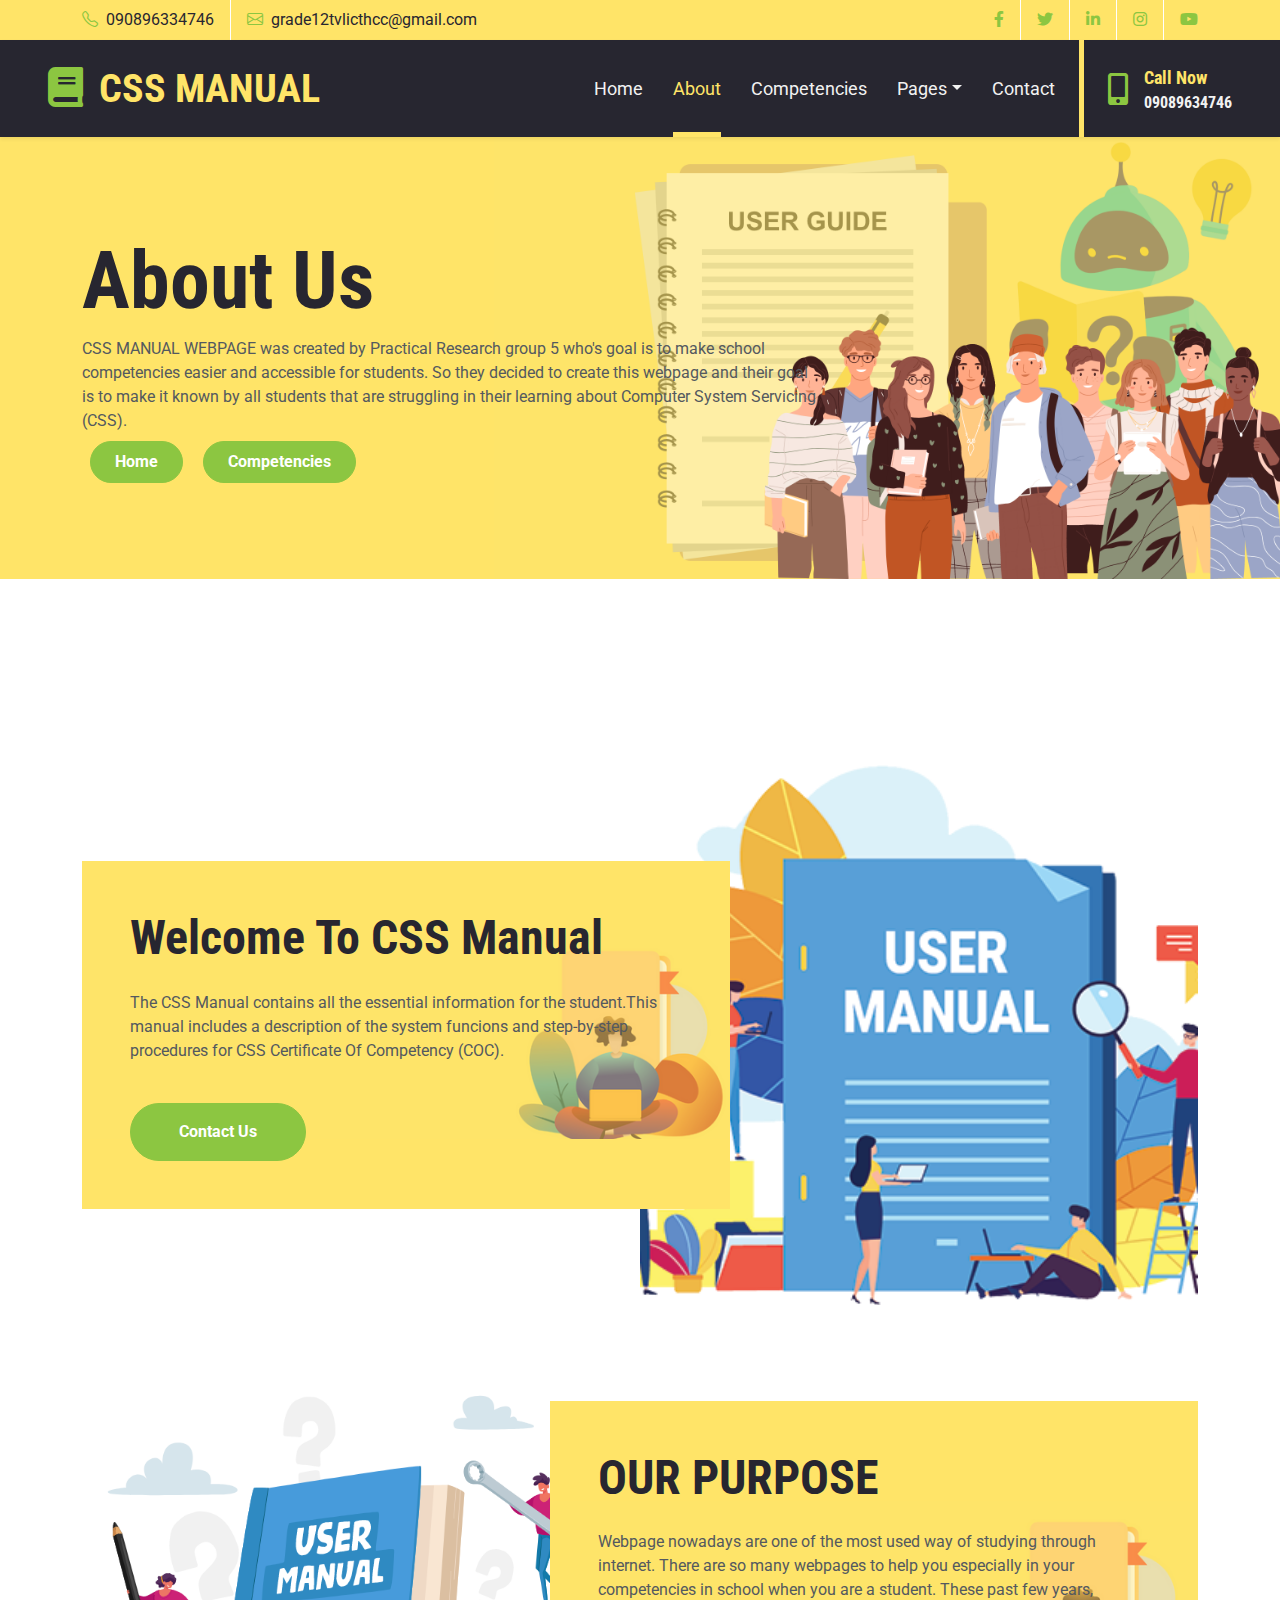
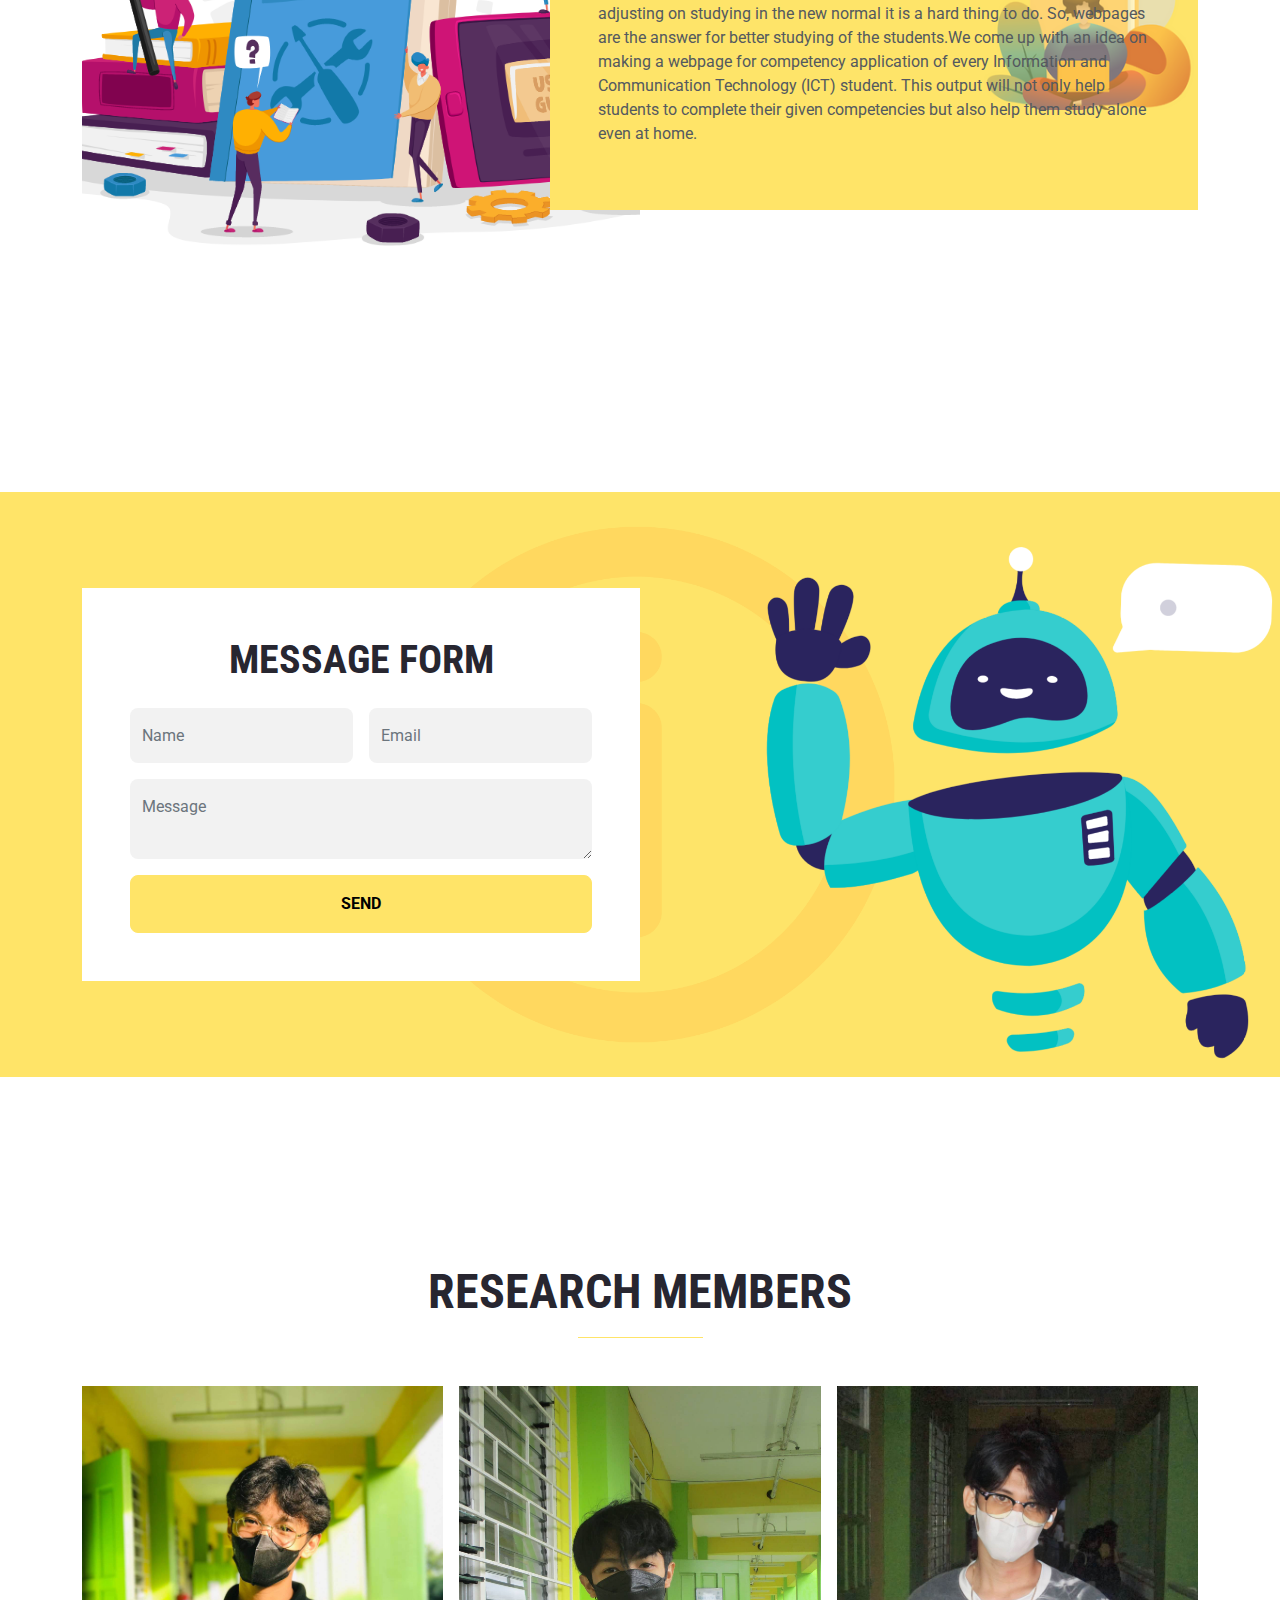
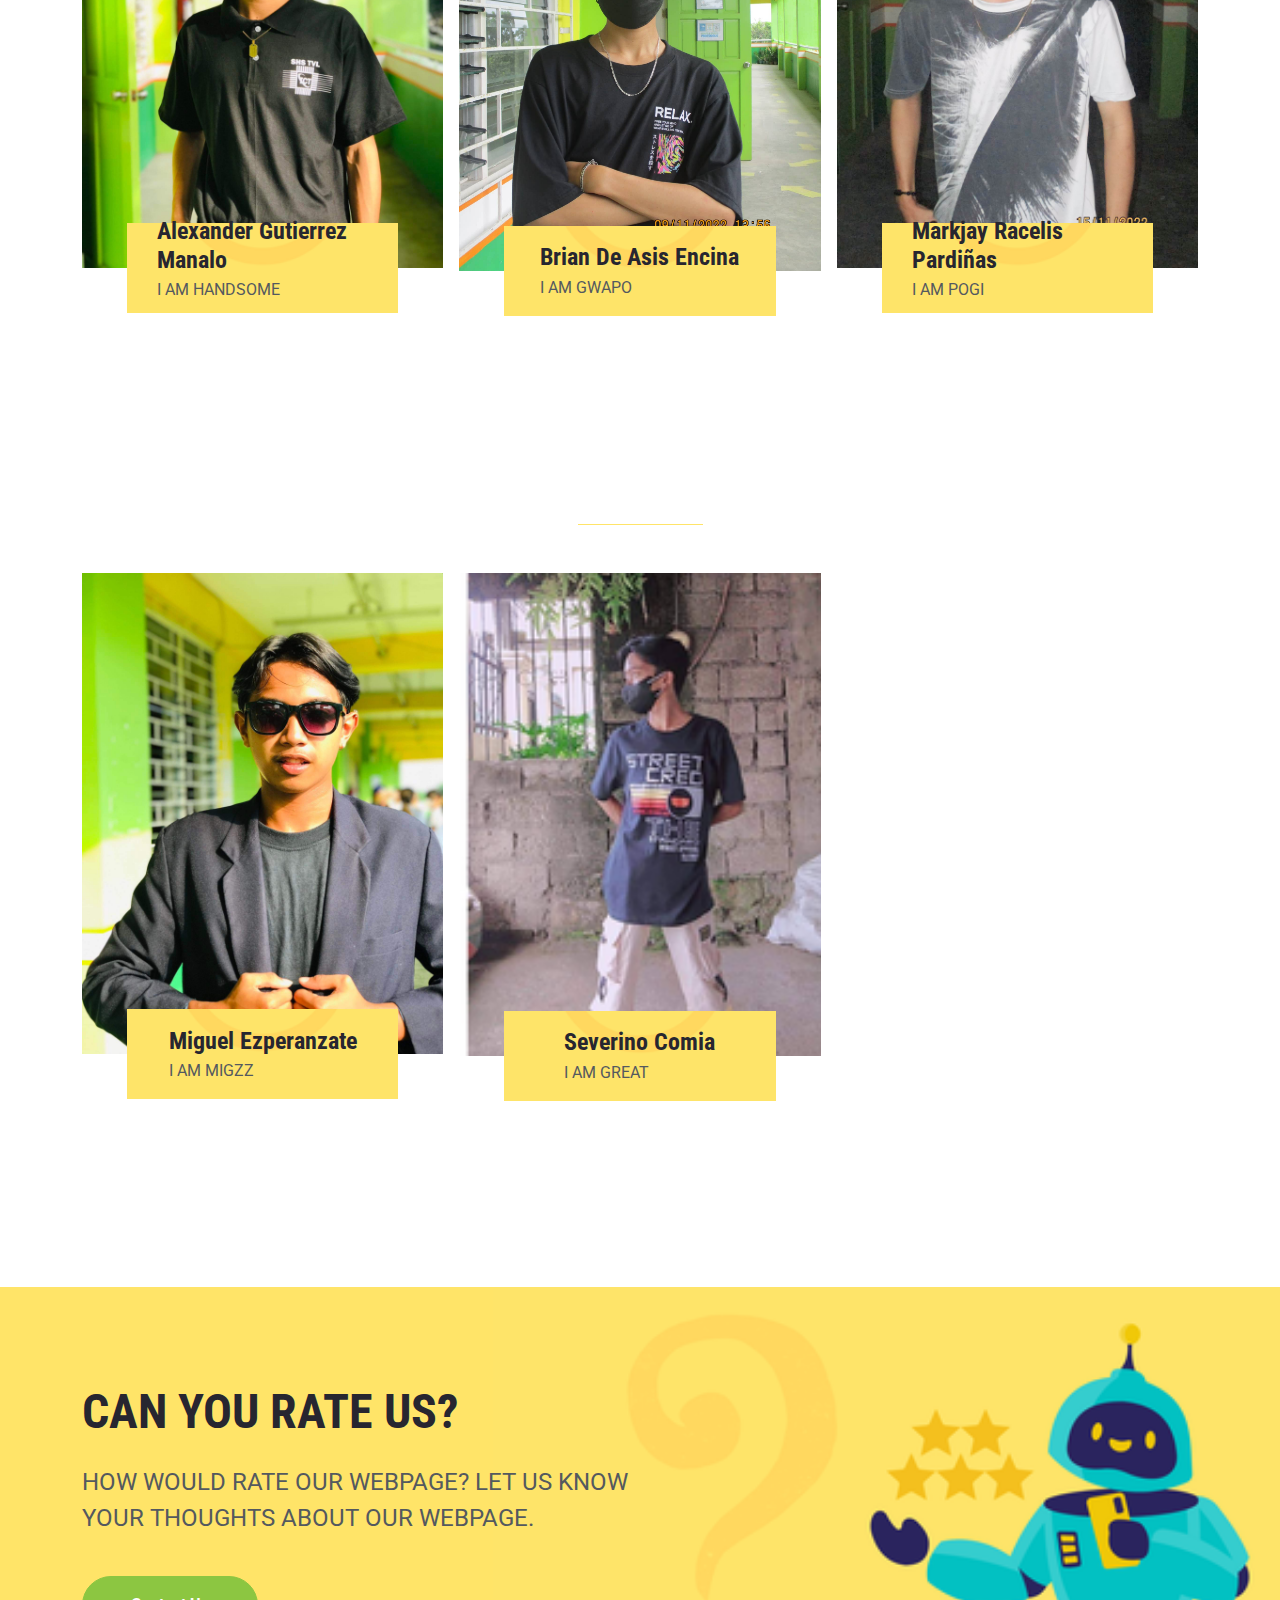
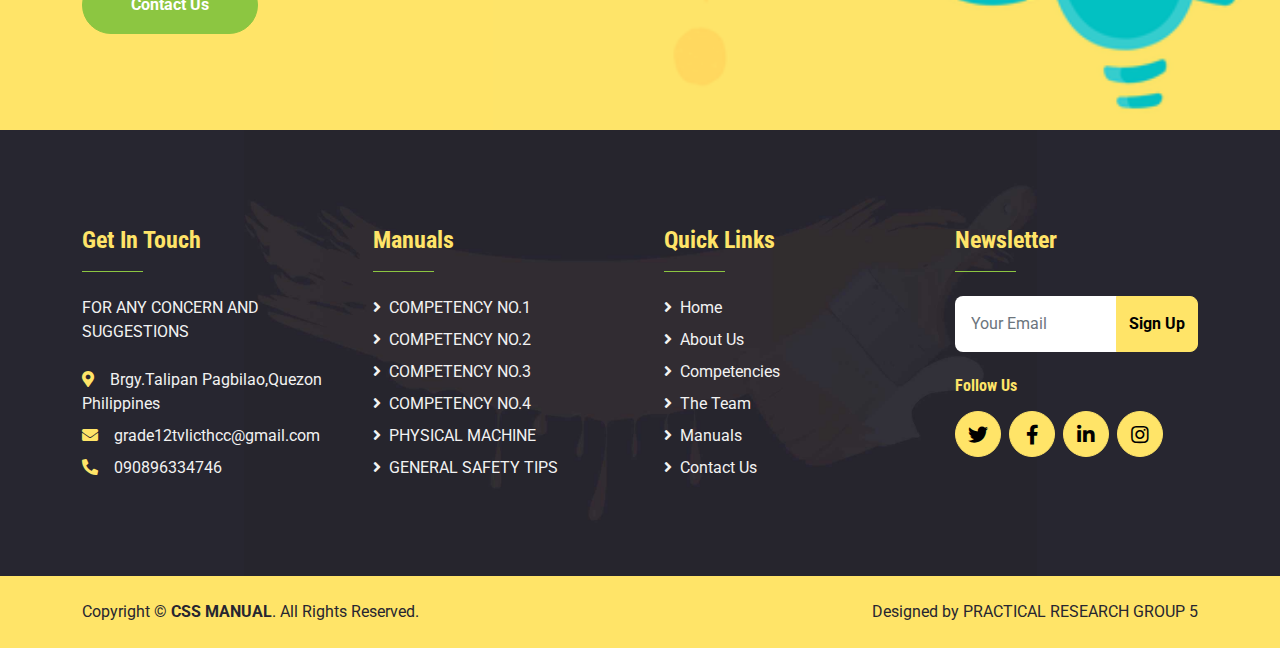
<file: about.html>
<!DOCTYPE html>
<html lang="en">

<head>
    <meta charset="utf-8">
    <title>TNHS CSS MANUAL </title>
    <meta content="width=device-width, initial-scale=1.0" name="viewport">
    <meta content="GRADE 12 TVL-ICT" name="manual">
    <meta content="css manual" name="manual description">
    <!-- Favicon -->
    <link href="img/favicon.ico" rel="icon">

    <!-- Google Web Fonts -->
    <link rel="preconnect" href="https://fonts.gstatic.com">
    <link href="https://fonts.googleapis.com/css2?family=Roboto+Condensed:wght@400;700&family=Roboto:wght@400;700&display=swap" rel="stylesheet">  

    <!-- Icon Font Stylesheet -->
    <link href="https://cdnjs.cloudflare.com/ajax/libs/font-awesome/5.15.0/css/all.min.css" rel="stylesheet">
    <link href="https://cdn.jsdelivr.net/npm/bootstrap-icons@1.4.1/font/bootstrap-icons.css" rel="stylesheet">

    <!-- Libraries Stylesheet -->
    <link href="lib/owlcarousel/assets/owl.carousel.min.css" rel="stylesheet">

    <!-- Customized Bootstrap Stylesheet -->
    <link href="css/bootstrap.min.css" rel="stylesheet">

    <!-- Template Stylesheet -->
    <link href="css/style.css" rel="stylesheet">
</head>

<body>
    <!-- Topbar Start -->
    <div class="container-fluid bg-primary d-none d-lg-block">
        <div class="container">
            <div class="row">
                <div class="col-md-6 text-center text-lg-start mb-2 mb-lg-0">
                    <div class="d-inline-flex align-items-center">
                        <a class="text-dark py-2 pe-3 border-end border-white" href=""><i class="bi bi-telephone text-secondary me-2"></i>090896334746</a>
                        <a class="text-dark py-2 px-3" href=""><i class="bi bi-envelope text-secondary me-2"></i>grade12tvlicthcc@gmail.com</a>
                    </div>
                </div>
                <div class="col-md-6 text-center text-lg-end">
                    <div class="d-inline-flex align-items-center">
                        <a class="text-body py-2 px-3 border-end border-white" href="">
                            <i class="fab fa-facebook-f text-secondary"></i>
                        </a>
                        <a class="text-body py-2 px-3 border-end border-white" href="">
                            <i class="fab fa-twitter text-secondary"></i>
                        </a>
                        <a class="text-body py-2 px-3 border-end border-white" href="">
                            <i class="fab fa-linkedin-in text-secondary"></i>
                        </a>
                        <a class="text-body py-2 px-3 border-end border-white" href="">
                            <i class="fab fa-instagram text-secondary"></i>
                        </a>
                        <a class="text-body py-2 ps-3" href="">
                            <i class="fab fa-youtube text-secondary"></i>
                        </a>
                    </div>
                </div>
            </div>
        </div>
    </div>
    <!-- Topbar End -->


    <!-- Navbar Start -->
    <nav class="navbar navbar-expand-lg bg-dark navbar-dark shadow-sm px-5 py-3 py-lg-0">
        <a href="index.html" class="navbar-brand p-0">
            <h1 class="m-0 text-uppercase text-primary"><i class="fas fa-book text-secondary me-3"></i>CSS MANUAL</h1>
        </a>
        <button class="navbar-toggler" type="button" data-bs-toggle="collapse" data-bs-target="#navbarCollapse">
            <span class="navbar-toggler-icon"></span>
        </button>
        <div class="collapse navbar-collapse" id="navbarCollapse">
            <div class="navbar-nav ms-auto py-0 pe-4 border-end border-5 border-primary">
                <a href="index.html" class="nav-item nav-link">Home</a>
                <a href="about.html" class="nav-item nav-link active">About</a>
                <a href="service.html" class="nav-item nav-link">Competencies</a>
                <div class="nav-item dropdown">
                    <a href="#" class="nav-link dropdown-toggle" data-bs-toggle="dropdown">Pages</a>
                    <div class="dropdown-menu m-0">
                        <a href="blog.html" class="dropdown-item">Blog Grid</a>
                        <a href="detail.html" class="dropdown-item">TNHS Background</a>
                        <a href="team.html" class="dropdown-item">The Team</a>
                        <a href="testimonial.html" class="dropdown-item">Testimonial</a>
                    </div>
                </div>
                <a href="contact.html" class="nav-item nav-link">Contact</a>
            </div>
            <div class="d-none d-lg-flex align-items-center ps-4">
                <i class="fa fa-2x fa-mobile-alt text-secondary me-3"></i>
                <div>
                    <h5 class="text-primary mb-1"><small>Call Now</small></h5>
                    <h6 class="text-light m-0">09089634746</h6>
                </div>
            </div>
        </div>
    </nav>
    <!-- Navbar End -->


    <!-- Hero Start -->
    <div class="container-fluid bg-primary py-5 bg-hero" style="margin-bottom: 90px;">
        <div class="container py-5">
            <div class="row justify-content-start">
                <div class="col-lg-8 text-center text-lg-start">
                    <h1 class="display-1 text-dark">About Us</h1>
                    <p1>CSS MANUAL WEBPAGE was created by Practical Research group 5 who's goal is to make school competencies easier and accessible for students. So they decided to create this webpage and their goal is to make it known by all students that are struggling in their learning about Computer System Servicing (CSS).</p1>
                    <div class="pt-2">
                        <a href="index.html" class="btn btn-secondary rounded-pill py-2 px-4 mx-2">Home</a>
                        <a href="service.html" class="btn btn-secondary rounded-pill py-2 px-4 mx-2">Competencies</a>
                    </div>
                </div>
            </div>
        </div>
    </div>
    <!-- Hero End -->


    <!-- About Start -->
    <div class="container-fluid py-5">
        <div class="container py-5">
            <div class="row gx-0 mb-3 mb-lg-0">
                <div class="col-lg-6 my-lg-5 py-lg-5">
                    <div class="about-start bg-primary p-5">
                        <h1 class="display-5 mb-4">Welcome To CSS Manual</h1>
                        <p>The CSS Manual contains all the essential information for the student.This manual includes a description of the system funcions and step-by-step procedures for CSS Certificate Of Competency (COC).</p>
                        <a href="contact.html" class="btn btn-secondary rounded-pill py-md-3 px-md-5 mt-4">Contact Us</a>
                    </div>
                </div>
                <div class="col-lg-6" style="min-height: 400px;">
                    <div class="position-relative h-100">
                        <img class="position-absolute w-100 h-100" src="img/GUIDE.png" style="object-fit: cover;">
                    </div>
                </div>
            </div>
            <div class="row gx-0">
                <div class="col-lg-6" style="min-height: 400px;">
                    <div class="position-relative h-100">
                        <img class="position-absolute w-100 h-100" src="img/HELLOOOO.png" style="object-fit: cover;">
                    </div>
                </div>
                <div class="col-lg-6 my-lg-5 py-lg-5">
                    <div class="about-end bg-primary p-5">
                        <h1 class="display-5 mb-4">OUR PURPOSE</h1>
                        <p>Webpage nowadays are one of the most used way of studying through internet. There are so many webpages to help you especially in your competencies in school when you are a student. These past few years, adjusting on studying in the new normal it is a hard thing to do. So, webpages are the answer for better studying of the students.We come up with an idea on making a webpage for competency application of every Information and Communication Technology (ICT) student. This output will not only help students to complete their given competencies but also help them study alone even at home.</p>
                    <!--<a href="#" class="btn btn-secondary rounded-pill py-md-3 px-md-5 mt-4">READ MOREE..</a> -->
                    </div>
                </div>
            </div>
        </div>
    </div>

    <div class="container-fluid bg-primary bg-quote py-5" style="margin: 90px 0;">
        <div class="container py-5">
            <div class="row g-0 justify-content-start">
                <div class="col-lg-6">
                    <div class="bg-white text-center p-5">
                        <h1 class="mb-4">MESSAGE FORM</h1>
                        <form action="https://formspree.io/f/mnqrygrp" method="POST">
                            <div class="row g-3">
                                <div class="col-12 col-sm-6">
                                    <input type="text" class="form-control bg-light border-0" name="Name" placeholder="Name" required style="height: 55px;">
                                </div>
                                <div class="col-12 col-sm-6">
                                    <input type="email" class="form-control bg-light border-0" name="Email" placeholder="Email" required style="height: 55px;">
                                </div>
                                <div class="col-12">
                                    <textarea class="form-control bg-light border-0 py-3" rows="2" name="Message" placeholder="Message" required></textarea>
                                </div>
                                <div class="col-12">
                                    <button class="btn btn-primary w-100 py-3" type="submit">SEND</button>
                                </div>
                            </div>
                        </form>
                    </div>
                </div>
            </div>
        </div>
    </div>


    <div class="container-fluid py-5">
        <div class="container py-5">
            <div class="text-center mx-auto mb-5" style="max-width: 500px;">
                <h1 class="display-5">RESEARCH MEMBERS</h1>
                <hr class="w-25 mx-auto text-primary" style="opacity: 1;">
            </div>
            <div class="row g-3">
                <div class="col-lg-4 col-md-6">
                    <div class="team-item">
                        <img class="img-fluid w-100" src="img/MANALO POGI.jpg" alt="MANALO POGI">
                        <div class="team-text">
                            <div class="team-social">
                                <a class="btn btn-lg btn-secondary btn-lg-square rounded-circle me-2" href="https://twitter.com/allexandurrr?t=dEZFxGlP75P60vBgtHtUEg&s=07&fbclid=IwAR12STCbneQ6rqnyv86suqFF"><i class="fab fa-twitter"></i></a>
                                <a class="btn btn-lg btn-secondary btn-lg-square rounded-circle me-2" href="https://www.facebook.com/alexander.manalo.5458?mibextid=ZbWKwL"><i class="fab fa-facebook-f"></i></a>
                                <a class="btn btn-lg btn-secondary btn-lg-square rounded-circle me-2" href="https://www.instagram.com/invites/contact/?i=mlrua7s5h6ox&utm_content=3d0tr3r&fbclid=IwAR0Nlz--rVovkHLLN6i__h9n7pAA7qFQjn9uQSYSDCb22Btr79PW2U_e8cw"><i class="fab fa-instagram"></i></a>
                            </div>
                            <div class="mt-auto mb-3">
                                <h4 class="mb-1">Alexander Gutierrez Manalo</h4>
                                <span class="text-uppercase">i am handsome</span>
                            </div>
                        </div>
                    </div>
                </div>
                <div class="col-lg-4 col-md-6">
                    <div class="team-item">
                        <img class="img-fluid w-100" src="img/BRIAN POGI.jpg" alt="BRIAN POGI">
                        <div class="team-text">
                            <div class="team-social">
                                <a class="btn btn-lg btn-secondary btn-lg-square rounded-circle me-2" href="#"><i class="fab fa-twitter"></i></a>
                                <a class="btn btn-lg btn-secondary btn-lg-square rounded-circle me-2" href="https://www.facebook.com/brian.encina.165?mibextid=ZbWKwL"><i class="fab fa-facebook-f"></i></a>
                                <a class="btn btn-lg btn-secondary btn-lg-square rounded-circle me-2" href="https://www.instagram.com/invites/contact/?i=l71h0s43i53q&utm_content=m75g1eq&fbclid=IwAR2-5AIgenirNWxI-_JBZ_7vtsGZzm_P1labkpsLD-ZaTJW9cC4IbrhNak4"><i class="fab fa-instagram"></i></a>
                            </div>
                            <div class="mt-auto mb-3">
                                <h4 class="mb-1">Brian De Asis Encina</h4>
                                <span class="text-uppercase">i am gwapo</span>
                            </div>
                        </div>
                    </div>
                </div>
                <div class="col-lg-4 col-md-6">
                    <div class="team-item">
                        <img class="img-fluid w-100" src="img/mjpogi.jpg" alt="mjpogi">
                        <div class="team-text">
                            <div class="team-social">
                                <a class="btn btn-lg btn-secondary btn-lg-square rounded-circle me-2" href="https://twitter.com/Racelis1Mj?fbclid=IwAR03rc91iuZrI0qrTXG2iWDo7M23holnxxBipnIC6vtjQUWybLUwAX_E3Z"><i class="fab fa-twitter"></i></a>
                                <a class="btn btn-lg btn-secondary btn-lg-square rounded-circle me-2" href="https://www.facebook.com/markjaypards22?mibextid=ZbWKwL"><i class="fab fa-facebook-f"></i></a>
                                <a class="btn btn-lg btn-secondary btn-lg-square rounded-circle me-2" href="https://www.instagram.com/invites/contact/?i=13e832bq71a89&utm_content=3bcqq0f&fbclid=IwAR3onkJO4xgDEu4nvu-VoVZy8ddstmTuZMwcvF3KIrPIbYTqV_MJA3_C3_o"><i class="fab fa-instagram"></i></a>
                            </div>
                            <div class="mt-auto mb-3">
                                <h4 class="mb-1">Markjay Racelis Pardiñas</h4>
                                <span class="text-uppercase">i am pogi</span>
                            </div>
                        </div>
                    </div>
                </div>
            </div>
        </div>
    </div>

    <div class="container-fluid py-5">
        <div class="container py-5">
            <div class="text-center mx-auto mb-5" style="max-width: 500px;">
                <hr class="w-25 mx-auto text-primary" style="opacity: 1;">
            </div>
            <div class="row g-3">
                <div class="col-lg-4 col-md-6">
                    <div class="team-item">
                        <img class="img-fluid w-100" src="img/miguelpretty.jpg" alt="miguelpretty">
                        <div class="team-text">
                            <div class="team-social">
                                <a class="btn btn-lg btn-secondary btn-lg-square rounded-circle me-2" href="https://twitter.com/Miguelsacamichi?fbclid=IwAR0CsETzxoiJZDbJw5n5f-lZ7-9mIKDrN0ujttk6xd2ODJWbqtKd58SY1TE"><i class="fab fa-twitter"></i></a>
                                <a class="btn btn-lg btn-secondary btn-lg-square rounded-circle me-2" href="https://www.facebook.com/miguelbenedict.esperanzate?mibextid=ZbWKwL"><i class="fab fa-facebook-f"></i></a>
                                <a class="btn btn-lg btn-secondary btn-lg-square rounded-circle me-2" href="#"><i class="fab fa-instagram"></i></a>
                            </div>
                            <div class="mt-auto mb-3">
                                <h4 class="mb-1">Miguel Ezperanzate</h4>
                                <span class="text-uppercase">i am MIGZZ</span>
                            </div>
                        </div>
                    </div>
                </div>
                <div class="col-lg-4 col-md-6">
                    <div class="team-item">
                        <img class="img-fluid w-100" src="img/comia 2.png" alt="comia 2">
                        <div class="team-text">
                            <div class="team-social">
                                <a class="btn btn-lg btn-secondary btn-lg-square rounded-circle me-2" href="#"><i class="fab fa-twitter"></i></a>
                                <a class="btn btn-lg btn-secondary btn-lg-square rounded-circle me-2" href="https://www.facebook.com/don.severinoii?mibextid=ZbWKwL"><i class="fab fa-facebook-f"></i></a>
                                <a class="btn btn-lg btn-secondary btn-lg-square rounded-circle me-2" href="#"><i class="fab fa-instagram"></i></a>
                            </div>
                            <div class="mt-auto mb-3">
                                <h4 class="mb-1">Severino Comia</h4>
                                <span class="text-uppercase">i am great</span>
                            </div>
                        </div>
                    </div>
                </div>
            </div>
        </div>
    </div>
                
    <div class="container-fluid bg-primary bg-call-to-action py-5" style="margin-top: 90px;">
        <div class="container py-5">
            <div class="row g-0 justify-content-start">
                <div class="col-lg-6">
                    <h1 class="display-5 mb-4">CAN YOU RATE US?</h1>
                    <p class="fs-4 fw-normal">HOW WOULD RATE OUR WEBPAGE? LET US KNOW YOUR THOUGHTS ABOUT OUR WEBPAGE.</p>
                    <a href="contact.html" class="btn btn-secondary rounded-pill py-md-3 px-md-5 mt-4">Contact Us</a>
                </div>
            </div>
        </div>
    </div>

    <!-- Call To Action Start -->
    

    <!-- Footer Start -->
    <div class="container-fluid bg-dark bg-footer text-light py-5">
        <div class="container py-5">
            <div class="row g-5">
                <div class="col-lg-3 col-md-6">
                    <h4 class="text-primary">Get In Touch</h4>
                    <hr class="w-25 text-secondary mb-4" style="opacity: 1;">
                    <p class="mb-4">FOR ANY CONCERN AND SUGGESTIONS</p>
                    <p class="mb-2"><i class="fa fa-map-marker-alt text-primary me-3"></i>Brgy.Talipan Pagbilao,Quezon Philippines</p>
                    <p class="mb-2"><i class="fa fa-envelope text-primary me-3"></i>grade12tvlicthcc@gmail.com</p>
                    <p class="mb-0"><i class="fa fa-phone-alt text-primary me-3"></i>090896334746</p>
                </div>
                <div class="col-lg-3 col-md-6">
                    <h4 class="text-primary">Manuals</h4>
                    <hr class="w-25 text-secondary mb-4" style="opacity: 1;">
                    <div class="d-flex flex-column justify-content-start">
                        <a class="text-light mb-2" href="documents/COMPUTER-SYSTEM-SERVICING-NC-II.docx"><i class="fa fa-angle-right me-2"></i>COMPETENCY NO.1</a>
                        <a class="text-light mb-2" href="documents/COMPUTER-SYSTEM-SERVICING-NC-I1-2.docx"><i class="fa fa-angle-right me-2"></i>COMPETENCY NO.2</a>
                        <a class="text-light mb-2" href="documents/COMPUTER-SYSTEM-SERVICING-NC-I1-3.docx"><i class="fa fa-angle-right me-2"></i>COMPETENCY NO.3</a>
                        <a class="text-light mb-2" href="documents/COMPUTER-SYSTEM-SERVICING-NC-I1-4.docx"><i class="fa fa-angle-right me-2"></i>COMPETENCY NO.4</a>
                        <a class="text-light mb-2" href="documents/Physical-Machine.docx"><i class="fa fa-angle-right me-2"></i>PHYSICAL MACHINE</a>
                        <a class="text-light" href="documents/general-safety.docx"><i class="fa fa-angle-right me-2"></i>GENERAL SAFETY TIPS</a>
                    </div>
                </div>
                <div class="col-lg-3 col-md-6">
                    <h4 class="text-primary">Quick Links</h4>
                    <hr class="w-25 text-secondary mb-4" style="opacity: 1;">
                    <div class="d-flex flex-column justify-content-start">
                        <a class="text-light mb-2" href="index.html"><i class="fa fa-angle-right me-2"></i>Home</a>
                        <a class="text-light mb-2" href="about.html"><i class="fa fa-angle-right me-2"></i>About Us</a>
                        <a class="text-light mb-2" href="service.html"><i class="fa fa-angle-right me-2"></i>Competencies</a>
                        <a class="text-light mb-2" href="team.html"><i class="fa fa-angle-right me-2"></i>The Team</a>
                        <a class="text-light mb-2" href="detail.html"><i class="fa fa-angle-right me-2"></i>Manuals</a>
                        <a class="text-light" href="contact.html"><i class="fa fa-angle-right me-2"></i>Contact Us</a>
                    </div>
                </div>
                <div class="col-lg-3 col-md-6">
                    <h4 class="text-primary">Newsletter</h4>
                    <hr class="w-25 text-secondary mb-4" style="opacity: 1;">
                    <form action="">
                        <div class="input-group">
                            <input type="text" class="form-control p-3 border-0" placeholder="Your Email">
                            <button class="btn btn-primary">Sign Up</button>
                        </div>
                    </form>
                    <h6 class="text-primary mt-4 mb-3">Follow Us</h6>
                    <div class="d-flex">
                        <a class="btn btn-lg btn-primary btn-lg-square rounded-circle me-2" href="#"><i class="fab fa-twitter"></i></a>
                        <a class="btn btn-lg btn-primary btn-lg-square rounded-circle me-2" href="#"><i class="fab fa-facebook-f"></i></a>
                        <a class="btn btn-lg btn-primary btn-lg-square rounded-circle me-2" href="#"><i class="fab fa-linkedin-in"></i></a>
                        <a class="btn btn-lg btn-primary btn-lg-square rounded-circle" href="#"><i class="fab fa-instagram"></i></a>
                    </div>
                </div>
            </div>
        </div>
    </div>
    <div class="container-fluid bg-primary text-dark py-4">
        <div class="container">
            <div class="row g-0">
                <div class="col-md-6 text-center text-md-start">
                    <p class="mb-md-0">Copyright &copy; <a class="text-dark fw-bold" href="index.html">CSS MANUAL</a>. All Rights Reserved.</p>
                </div>
                <div class="col-md-6 text-center text-md-end">
                    <p class="mb-0">Designed by PRACTICAL RESEARCH GROUP 5 <a class="text-dark fw-bold" href="#"></a></p>
                </div>
            </div>
        </div>
    </div>
    <!-- Footer End -->


    <!-- Back to Top -->
    <a href="#" class="btn btn-lg btn-secondary btn-lg-square rounded-circle back-to-top"><i class="bi bi-arrow-up"></i></a>


    <!-- JavaScript Libraries -->
    <script src="https://code.jquery.com/jquery-3.4.1.min.js"></script>
    <script src="https://cdn.jsdelivr.net/npm/bootstrap@5.0.0/dist/js/bootstrap.bundle.min.js"></script>
    <script src="lib/easing/easing.min.js"></script>
    <script src="lib/waypoints/waypoints.min.js"></script>
    <script src="lib/owlcarousel/owl.carousel.min.js"></script>

    <!-- Template Javascript -->
    <script src="js/main.js"></script>
</body>

</html>
</file>
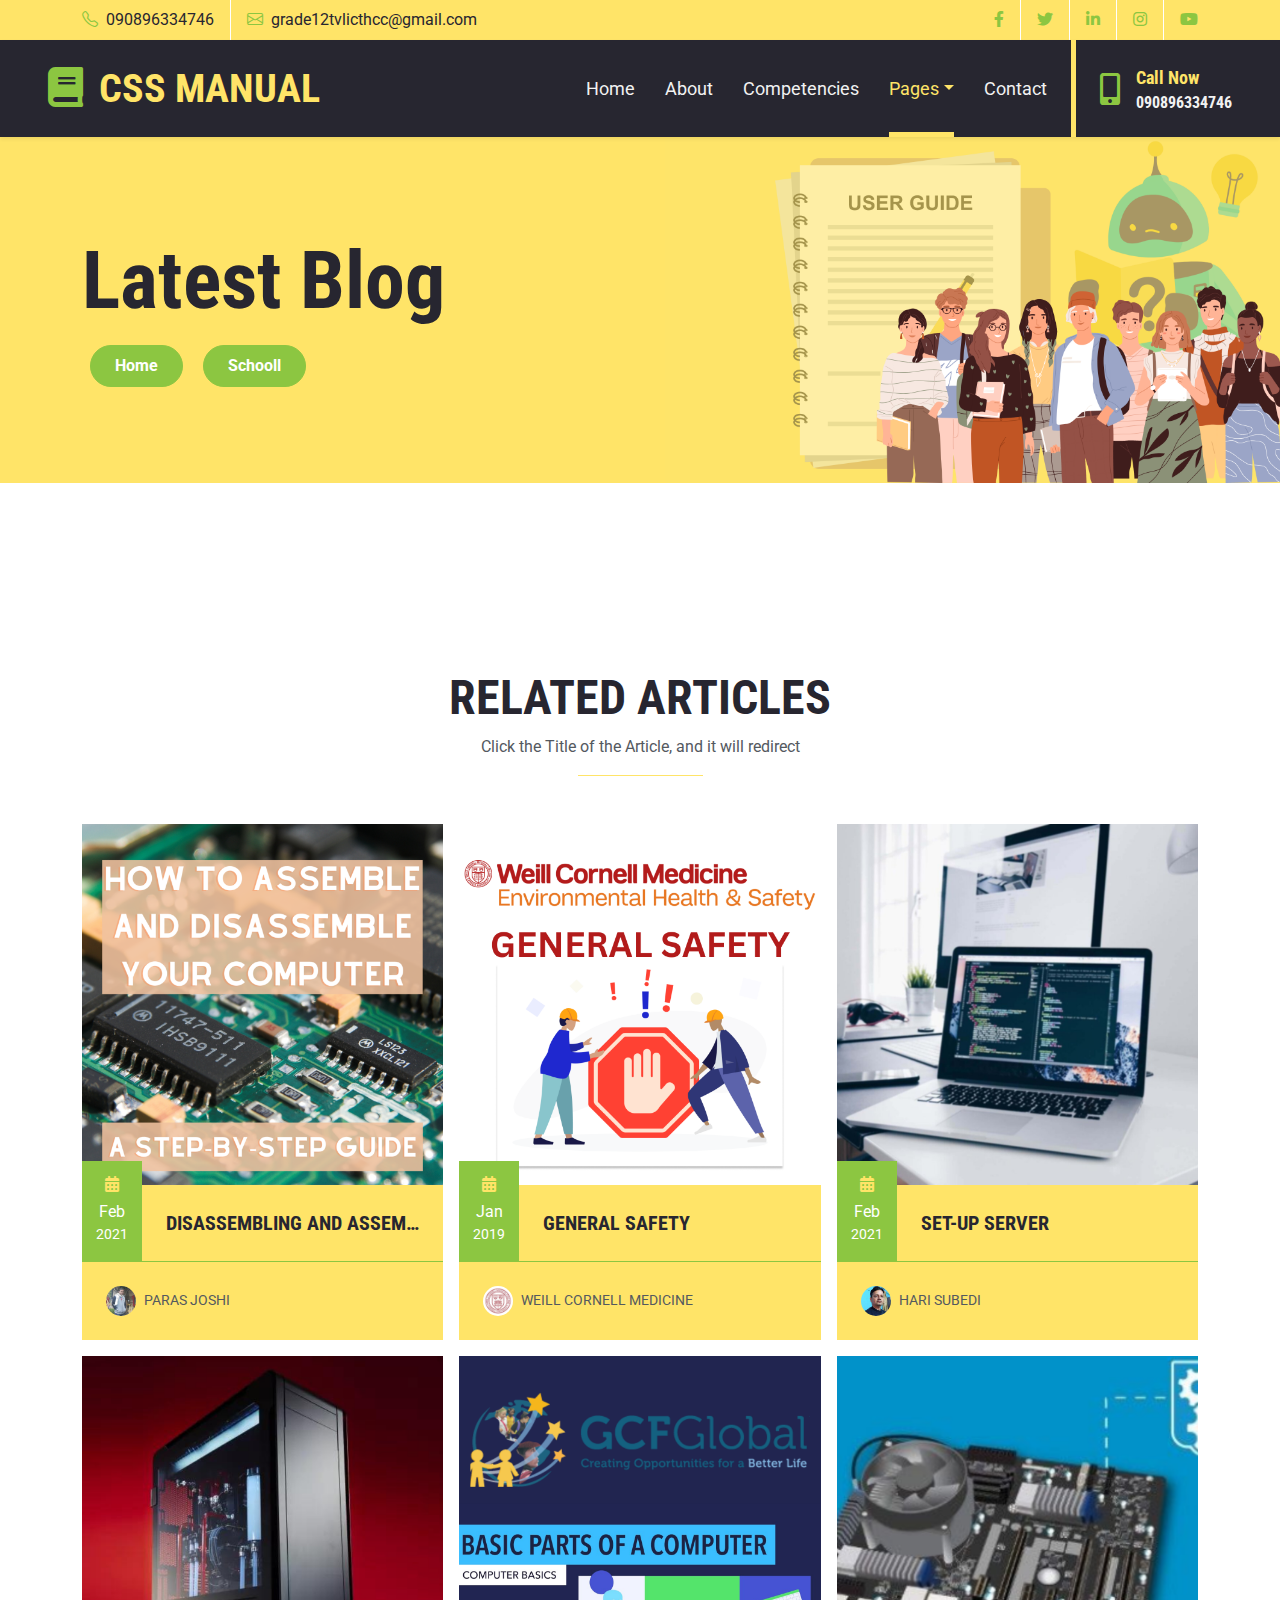
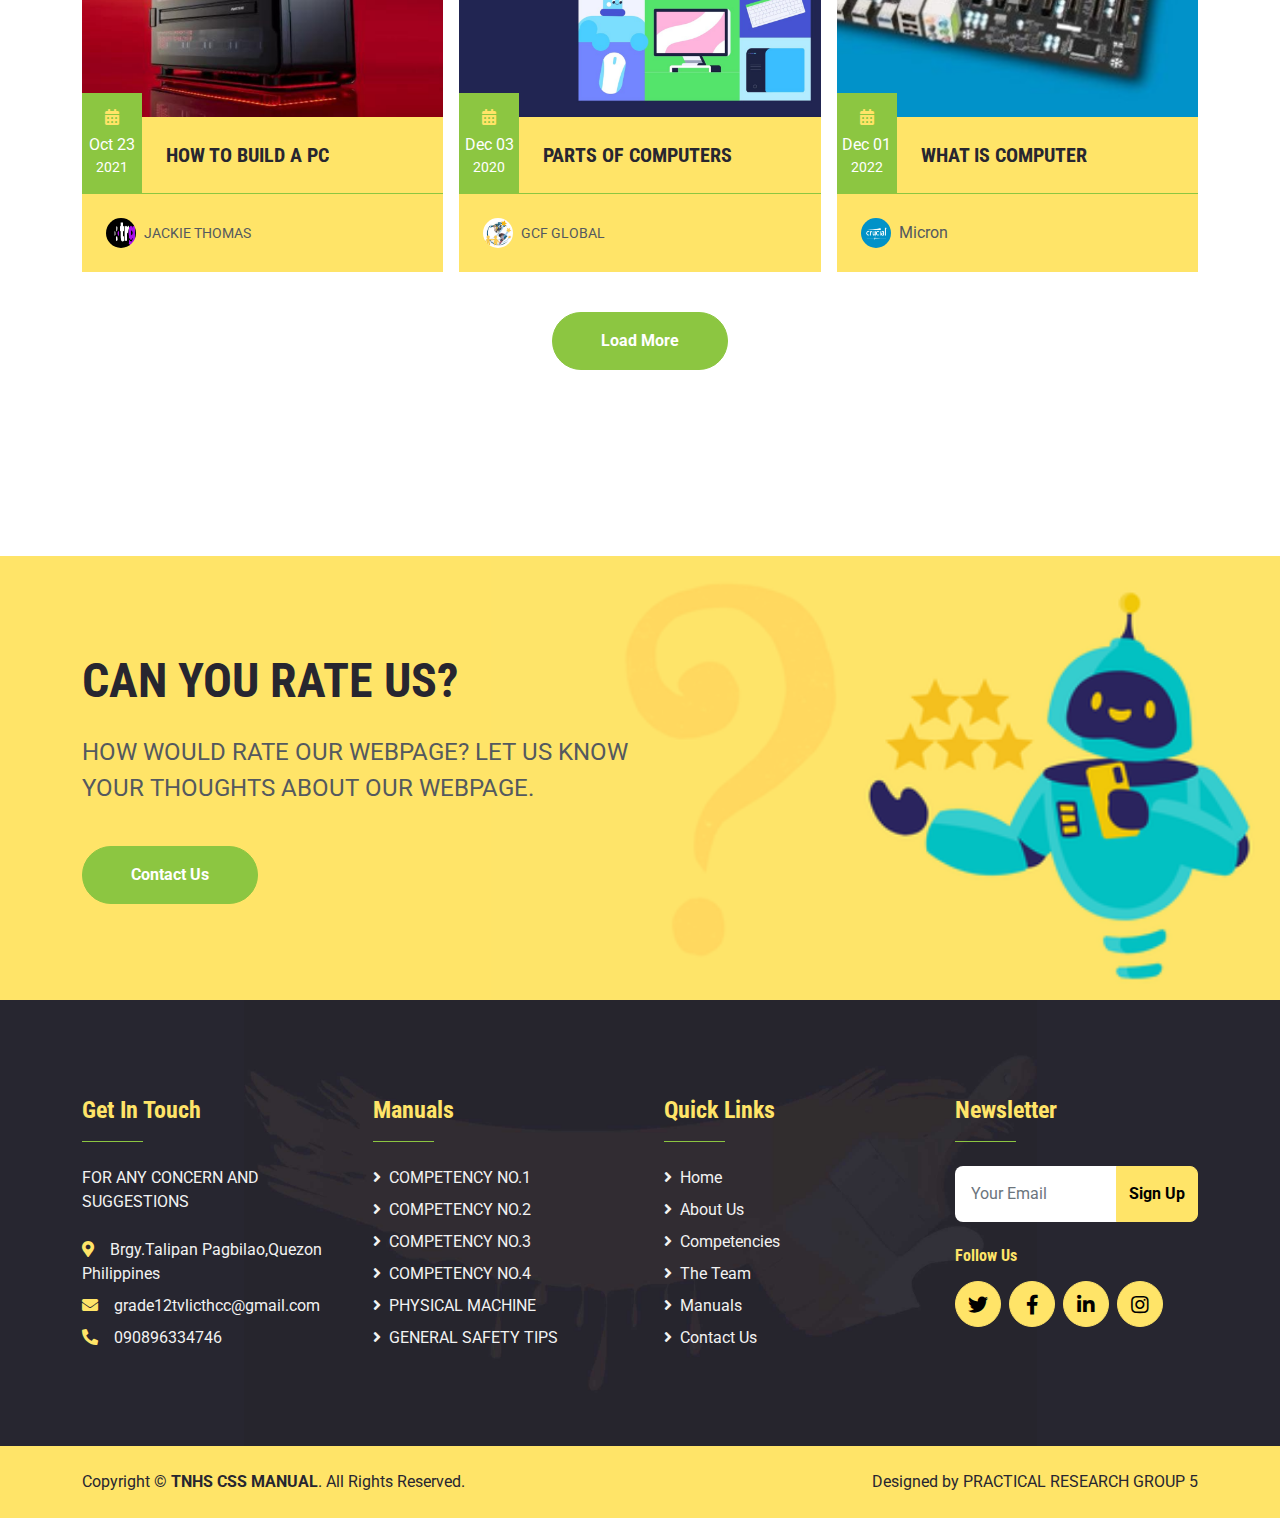
<file: blog.html>
<!DOCTYPE html>
<html lang="en">

<head>
    <meta charset="utf-8">
    <title>TNHS CSS MANUAL</title>
    <meta content="width=device-width, initial-scale=1.0" name="viewport">
    <meta content="GRADE 12 TVL-ICT" name="manual">
    <meta content="css manual" name="manual description">

    <!-- Favicon -->
    <link href="img/favicon.ico" rel="icon">

    <!-- Google Web Fonts -->
    <link rel="preconnect" href="https://fonts.gstatic.com">
    <link href="https://fonts.googleapis.com/css2?family=Roboto+Condensed:wght@400;700&family=Roboto:wght@400;700&display=swap" rel="stylesheet">  

    <!-- Icon Font Stylesheet -->
    <link href="https://cdnjs.cloudflare.com/ajax/libs/font-awesome/5.15.0/css/all.min.css" rel="stylesheet">
    <link href="https://cdn.jsdelivr.net/npm/bootstrap-icons@1.4.1/font/bootstrap-icons.css" rel="stylesheet">

    <!-- Libraries Stylesheet -->
    <link href="lib/owlcarousel/assets/owl.carousel.min.css" rel="stylesheet">

    <!-- Customized Bootstrap Stylesheet -->
    <link href="css/bootstrap.min.css" rel="stylesheet">

    <!-- Template Stylesheet -->
    <link href="css/style.css" rel="stylesheet">
</head>

<body>
    <!-- Topbar Start -->
    <div class="container-fluid bg-primary d-none d-lg-block">
        <div class="container">
            <div class="row">
                <div class="col-md-6 text-center text-lg-start mb-2 mb-lg-0">
                    <div class="d-inline-flex align-items-center">
                        <a class="text-dark py-2 pe-3 border-end border-white" href=""><i class="bi bi-telephone text-secondary me-2"></i>090896334746</a>
                        <a class="text-dark py-2 px-3" href=""><i class="bi bi-envelope text-secondary me-2"></i>grade12tvlicthcc@gmail.com</a>
                    </div>
                </div>
                <div class="col-md-6 text-center text-lg-end">
                    <div class="d-inline-flex align-items-center">
                        <a class="text-body py-2 px-3 border-end border-white" href="">
                            <i class="fab fa-facebook-f text-secondary"></i>
                        </a>
                        <a class="text-body py-2 px-3 border-end border-white" href="">
                            <i class="fab fa-twitter text-secondary"></i>
                        </a>
                        <a class="text-body py-2 px-3 border-end border-white" href="">
                            <i class="fab fa-linkedin-in text-secondary"></i>
                        </a>
                        <a class="text-body py-2 px-3 border-end border-white" href="">
                            <i class="fab fa-instagram text-secondary"></i>
                        </a>
                        <a class="text-body py-2 ps-3" href="">
                            <i class="fab fa-youtube text-secondary"></i>
                        </a>
                    </div>
                </div>
            </div>
        </div>
    </div>
    <!-- Topbar End -->


    <!-- Navbar Start -->
    <nav class="navbar navbar-expand-lg bg-dark navbar-dark shadow-sm px-5 py-3 py-lg-0">
        <a href="index.html" class="navbar-brand p-0">
            <h1 class="m-0 text-uppercase text-primary"><i class="fas fa-book text-secondary me-3"></i>CSS MANUAL</h1>
        </a>
        <button class="navbar-toggler" type="button" data-bs-toggle="collapse" data-bs-target="#navbarCollapse">
            <span class="navbar-toggler-icon"></span>
        </button>
        <div class="collapse navbar-collapse" id="navbarCollapse">
            <div class="navbar-nav ms-auto py-0 pe-4 border-end border-5 border-primary">
                <a href="index.html" class="nav-item nav-link">Home</a>
                <a href="about.html" class="nav-item nav-link">About</a>
                <a href="service.html" class="nav-item nav-link">Competencies</a>
                <div class="nav-item dropdown">
                    <a href="#" class="nav-link dropdown-toggle active" data-bs-toggle="dropdown">Pages</a>
                    <div class="dropdown-menu m-0">
                        <a href="blog.html" class="dropdown-item active">Blog Grid</a>
                        <a href="detail.html" class="dropdown-item">School Background</a>
                        <a href="team.html" class="dropdown-item">The Teachers</a>
                        <a href="testimonial.html" class="dropdown-item">Comments</a>
                    </div>
                </div>
                <a href="contact.html" class="nav-item nav-link">Contact</a>
            </div>
            <div class="d-none d-lg-flex align-items-center ps-4">
                <i class="fa fa-2x fa-mobile-alt text-secondary me-3"></i>
                <div>
                    <h5 class="text-primary mb-1"><small>Call Now</small></h5>
                    <h6 class="text-light m-0">090896334746</h6>
                </div>
            </div>
        </div>
    </nav>
    <!-- Navbar End -->


    <!-- Hero Start -->
    <div class="container-fluid bg-primary py-5 bg-hero" style="margin-bottom: 90px;">
        <div class="container py-5">
            <div class="row justify-content-start">
                <div class="col-lg-8 text-center text-lg-start">
                    <h1 class="display-1 text-dark">Latest Blog</h1>
                    <div class="pt-2">
                        <a href="index.html" class="btn btn-secondary rounded-pill py-2 px-4 mx-2">Home</a>
                        <a href="detail.html" class="btn btn-secondary rounded-pill py-2 px-4 mx-2">Schooll</a>
                    </div>
                </div>
            </div>
        </div>
    </div>
    <!-- Hero End -->


    <!-- Blog Start -->
    <div class="container-fluid py-5">
        <div class="container py-5">
            <div class="text-center mx-auto mb-5" style="max-width: 500px;">
                <h1 class="display-5">RELATED ARTICLES</h1>
                <p5>Click the Title of the Article, and it will redirect</p5>
                <hr class="w-25 mx-auto text-primary" style="opacity: 1;">
            </div>
            <div class="row g-3">
                <div class="col-xl-4 col-lg-6">
                    <div class="blog-item bg-primary">
                        <img class="img-fluid w-100" src="img/COC1.png" alt="">
                        <div class="d-flex align-items-center">
                            <div class="bg-secondary mt-n4 d-flex flex-column flex-shrink-0 justify-content-center text-center me-4" style="width: 60px; height: 100px;">
                                <i class="fa fa-calendar-alt text-primary mb-2"></i>
                                <p class="m-0 text-white">Feb</p>
                                <small class="text-white">2021</small>
                            </div>
                            <a class="h5 m-0 text-truncate me-4" href="https://turbofuture.com/computers/Dissassembling-and-Assembling-the-computer-system" target="_blank" rel="noopener noreferrer">DISASSEMBLING AND ASSEMBLING</a>
                        </div>
                        <div class="d-flex justify-content-between border-top border-secondary p-4">
                            <div class="d-flex align-items-center">
                                <img class="rounded-circle me-2" src="img/MTkzOTEwNTY5OTQ4OTQ3OTA3.webp" width="30" height="30" alt="">
                                <small class="text-uppercase">Paras Joshi</small>
                            </div>
                        </div>
                    </div>
                </div>
                <div class="col-xl-4 col-lg-6">
                    <div class="blog-item bg-primary">
                        <img class="img-fluid w-100" src="img/GENERAL SAFETY.png" alt="">
                        <div class="d-flex align-items-center">
                            <div class="bg-secondary mt-n4 d-flex flex-column flex-shrink-0 justify-content-center text-center me-4" style="width: 60px; height: 100px;">
                                <i class="fa fa-calendar-alt text-primary mb-2"></i>
                                <p class="m-0 text-white">Jan</p>
                                <small class="text-white">2019</small>
                            </div>
                            <a class="h5 m-0 text-truncate me-4" href="https://ehs.weill.cornell.edu/safety/general-safety" target="_blank" rel="noopener noreferrer">GENERAL SAFETY</a>
                        </div>
                        <div class="d-flex justify-content-between border-top border-secondary p-4">
                            <div class="d-flex align-items-center">
                                <img class="rounded-circle me-2" src="img/Weillcornellmedicalcollege_logo.png" width="30" height="30" alt="">
                                <small class="text-uppercase">Weill Cornell Medicine</small>
                            </div>
                        </div>
                    </div>
                </div>
                <div class="col-xl-4 col-lg-6">
                    <div class="blog-item bg-primary">
                        <img class="img-fluid w-100" src="img/server.png" alt="">
                        <div class="d-flex align-items-center">
                            <div class="bg-secondary mt-n4 d-flex flex-column flex-shrink-0 justify-content-center text-center me-4" style="width: 60px; height: 100px;">
                                <i class="fa fa-calendar-alt text-primary mb-2"></i>
                                <p class="m-0 text-white">Feb</p>
                                <small class="text-white">2021</small>
                            </div>
                            <a class="h5 m-0 text-truncate me-4" href="https://www.itjones.com/blogs/2021/2/8/how-to-setup-a-server-for-a-small-business" target="_blank" rel="noopener noreferrer">SET-UP SERVER</a>
                        </div>
                        <div class="d-flex justify-content-between border-top border-secondary p-4">
                            <div class="d-flex align-items-center">
                                <img class="rounded-circle me-2" src="img/download.jfif" width="30" height="30" alt="">
                                <small class="text-uppercase">Hari Subedi</small>
                            </div>
                        </div>
                    </div>
                </div>
                <div class="col-xl-4 col-lg-6">
                    <div class="blog-item bg-primary">
                        <img class="img-fluid w-100" src="img/PC.png" alt="">
                        <div class="d-flex align-items-center">
                            <div class="bg-secondary mt-n4 d-flex flex-column flex-shrink-0 justify-content-center text-center me-4" style="width: 60px; height: 100px;">
                                <i class="fa fa-calendar-alt text-primary mb-2"></i>
                                <p class="m-0 text-white">Oct 23</p>
                                <small class="text-white">2021</small>
                            </div>
                            <a class="h5 m-0 text-truncate me-4" href="https://www.techradar.com/how-to/how-to-build-a-pc" target="_blank" rel="noopener noreferrer">HOW TO BUILD A PC</a>
                        </div>
                        <div class="d-flex justify-content-between border-top border-secondary p-4">
                            <div class="d-flex align-items-center">
                                <img class="rounded-circle me-2" src="img/TRG.png" width="30" height="30" alt="">
                                <small class="text-uppercase">Jackie Thomas</small>
                            </div>
                        </div>
                    </div>
                </div>
                <div class="col-xl-4 col-lg-6">
                    <div class="blog-item bg-primary">
                        <img class="img-fluid w-100" src="img/haha.png" alt="">
                        <div class="d-flex align-items-center">
                            <div class="bg-secondary mt-n4 d-flex flex-column flex-shrink-0 justify-content-center text-center me-4" style="width: 60px; height: 100px;">
                                <i class="fa fa-calendar-alt text-primary mb-2"></i>
                                <p class="m-0 text-white">Dec 03</p>
                                <small class="text-white">2020</small>
                            </div>
                            <a class="h5 m-0 text-truncate me-4" href="https://edu.gcfglobal.org/en/computerbasics/basic-parts-of-a-computer/1/" target="_blank" rel="noopener noreferrer">PARTS OF COMPUTERS</a>
                        </div>
                        <div class="d-flex justify-content-between border-top border-secondary p-4">
                            <div class="d-flex align-items-center">
                                <img class="rounded-circle me-2" src="img/1.jpg" width="30" height="30" alt="">
                                <small class="text-uppercase">GCF Global</small>
                            </div>
                        </div>
                    </div>
                </div>
                <div class="col-xl-4 col-lg-6">
                    <div class="blog-item bg-primary">
                        <img class="img-fluid w-100" src="img/hh.png" alt="">
                        <div class="d-flex align-items-center">
                            <div class="bg-secondary mt-n4 d-flex flex-column flex-shrink-0 justify-content-center text-center me-4" style="width: 60px; height: 100px;">
                                <i class="fa fa-calendar-alt text-primary mb-2"></i>
                                <p class="m-0 text-white">Dec 01</p>
                                <small class="text-white">2022</small>
                            </div>
                            <a class="h5 m-0 text-truncate me-4" href="https://www.crucial.com/articles/pc-builders/what-is-computer-hardware" target="_blank" rel="noopener norefferer">WHAT IS COMPUTER</a>
                        </div>
                        <div class="d-flex justify-content-between border-top border-secondary p-4">
                            <div class="d-flex align-items-center">
                                <img class="rounded-circle me-2" src="img/hard.png" width="30" height="30" alt=
                                <small class="text-uppercase">Micron</small>
                            </div>
                            </div>
                        </div>
                    </div>
                <div class="col-12 text-center">
                    <a href="" class="btn btn-secondary rounded-pill py-md-3 px-md-5 mt-4">Load More</a>
                </div>
            </div>
        </div>
    </div>
    <!-- Blog End -->


    <!-- Call To Action Start -->
    <div class="container-fluid bg-primary bg-call-to-action py-5" style="margin-top: 90px;">
        <div class="container py-5">
            <div class="row g-0 justify-content-start">
                <div class="col-lg-6">
                    <h1 class="display-5 mb-4">CAN YOU RATE US?</h1>
                    <p class="fs-4 fw-normal">HOW WOULD RATE OUR WEBPAGE? LET US KNOW YOUR THOUGHTS ABOUT OUR WEBPAGE.</p>
                    <a href="contact.html" class="btn btn-secondary rounded-pill py-md-3 px-md-5 mt-4">Contact Us</a>
                </div>
            </div>
        </div>
    </div>
    <!-- Call To Action Start -->
    

    <!-- Footer Start -->
    <div class="container-fluid bg-dark bg-footer text-light py-5">
        <div class="container py-5">
            <div class="row g-5">
                <div class="col-lg-3 col-md-6">
                    <h4 class="text-primary">Get In Touch</h4>
                    <hr class="w-25 text-secondary mb-4" style="opacity: 1;">
                    <p class="mb-4">FOR ANY CONCERN AND SUGGESTIONS</p>
                    <p class="mb-2"><i class="fa fa-map-marker-alt text-primary me-3"></i>Brgy.Talipan Pagbilao,Quezon Philippines</p>
                    <p class="mb-2"><i class="fa fa-envelope text-primary me-3"></i>grade12tvlicthcc@gmail.com</p>
                    <p class="mb-0"><i class="fa fa-phone-alt text-primary me-3"></i>090896334746</p>
                </div>
                <div class="col-lg-3 col-md-6">
                    <h4 class="text-primary">Manuals</h4>
                    <hr class="w-25 text-secondary mb-4" style="opacity: 1;">
                    <div class="d-flex flex-column justify-content-start">
                        <a class="text-light mb-2" href="documents/COMPUTER-SYSTEM-SERVICING-NC-II.docx"><i class="fa fa-angle-right me-2"></i>COMPETENCY NO.1</a>
                        <a class="text-light mb-2" href="documents/COMPUTER-SYSTEM-SERVICING-NC-I1-2.docx"><i class="fa fa-angle-right me-2"></i>COMPETENCY NO.2</a>
                        <a class="text-light mb-2" href="documents/COMPUTER-SYSTEM-SERVICING-NC-I1-3.docx"><i class="fa fa-angle-right me-2"></i>COMPETENCY NO.3</a>
                        <a class="text-light mb-2" href="documents/COMPUTER-SYSTEM-SERVICING-NC-I1-4.docx"><i class="fa fa-angle-right me-2"></i>COMPETENCY NO.4</a>
                        <a class="text-light mb-2" href="documents/Physical-Machine.docx"><i class="fa fa-angle-right me-2"></i>PHYSICAL MACHINE</a>
                        <a class="text-light" href="documents/general-safety.docx"><i class="fa fa-angle-right me-2"></i>GENERAL SAFETY TIPS</a>
                    </div>
                </div>
                <div class="col-lg-3 col-md-6">
                    <h4 class="text-primary">Quick Links</h4>
                    <hr class="w-25 text-secondary mb-4" style="opacity: 1;">
                    <div class="d-flex flex-column justify-content-start">
                        <a class="text-light mb-2" href="index.html"><i class="fa fa-angle-right me-2"></i>Home</a>
                        <a class="text-light mb-2" href="about.html"><i class="fa fa-angle-right me-2"></i>About Us</a>
                        <a class="text-light mb-2" href="service.html"><i class="fa fa-angle-right me-2"></i>Competencies</a>
                        <a class="text-light mb-2" href="team.html"><i class="fa fa-angle-right me-2"></i>The Team</a>
                        <a class="text-light mb-2" href="detail.html"><i class="fa fa-angle-right me-2"></i>Manuals</a>
                        <a class="text-light" href="contact.html"><i class="fa fa-angle-right me-2"></i>Contact Us</a>
                    </div>
                </div>
                <div class="col-lg-3 col-md-6">
                    <h4 class="text-primary">Newsletter</h4>
                    <hr class="w-25 text-secondary mb-4" style="opacity: 1;">
                    <form action="">
                        <div class="input-group">
                            <input type="text" class="form-control p-3 border-0" placeholder="Your Email">
                            <button class="btn btn-primary">Sign Up</button>
                        </div>
                    </form>
                    <h6 class="text-primary mt-4 mb-3">Follow Us</h6>
                    <div class="d-flex">
                        <a class="btn btn-lg btn-primary btn-lg-square rounded-circle me-2" href="#"><i class="fab fa-twitter"></i></a>
                        <a class="btn btn-lg btn-primary btn-lg-square rounded-circle me-2" href="#"><i class="fab fa-facebook-f"></i></a>
                        <a class="btn btn-lg btn-primary btn-lg-square rounded-circle me-2" href="#"><i class="fab fa-linkedin-in"></i></a>
                        <a class="btn btn-lg btn-primary btn-lg-square rounded-circle" href="#"><i class="fab fa-instagram"></i></a>
                    </div>
                </div>
            </div>
        </div>
    </div>
    <div class="container-fluid bg-primary text-dark py-4">
        <div class="container">
            <div class="row g-0">
                <div class="col-md-6 text-center text-md-start">
                    <p class="mb-md-0">Copyright &copy; <a class="text-dark fw-bold" href="index.html">TNHS CSS MANUAL</a>. All Rights Reserved.</p>
                </div>
                <div class="col-md-6 text-center text-md-end">
                    <p class="mb-0">Designed by PRACTICAL RESEARCH GROUP 5<a class="text-dark fw-bold" href="#"></a></p>
                </div>
            </div>
        </div>
    </div>
    <!-- Footer End -->


    <!-- Back to Top -->
    <a href="#" class="btn btn-lg btn-secondary btn-lg-square rounded-circle back-to-top"><i class="bi bi-arrow-up"></i></a>


    <!-- JavaScript Libraries -->
    <script src="https://code.jquery.com/jquery-3.4.1.min.js"></script>
    <script src="https://cdn.jsdelivr.net/npm/bootstrap@5.0.0/dist/js/bootstrap.bundle.min.js"></script>
    <script src="lib/easing/easing.min.js"></script>
    <script src="lib/waypoints/waypoints.min.js"></script>
    <script src="lib/owlcarousel/owl.carousel.min.js"></script>

    <!-- Template Javascript -->
    <script src="js/main.js"></script>
</body>

</html>
</file>
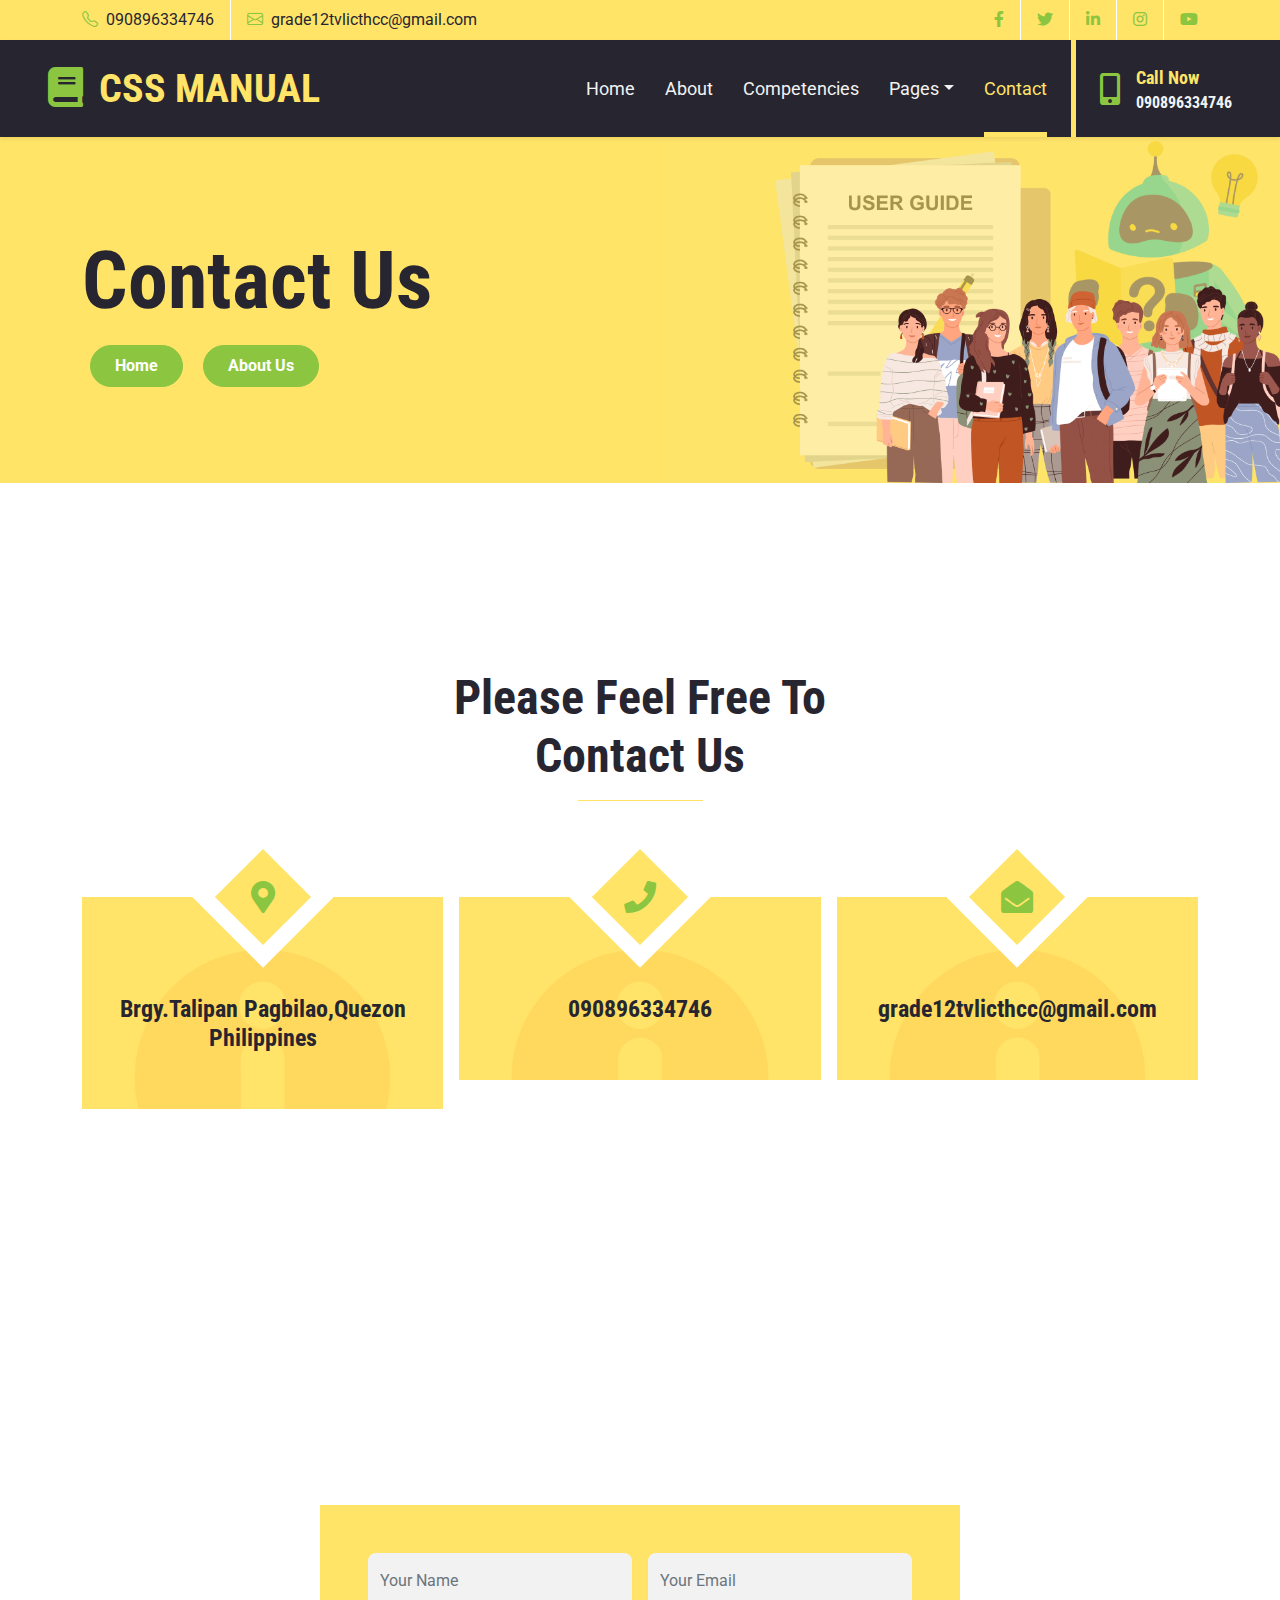
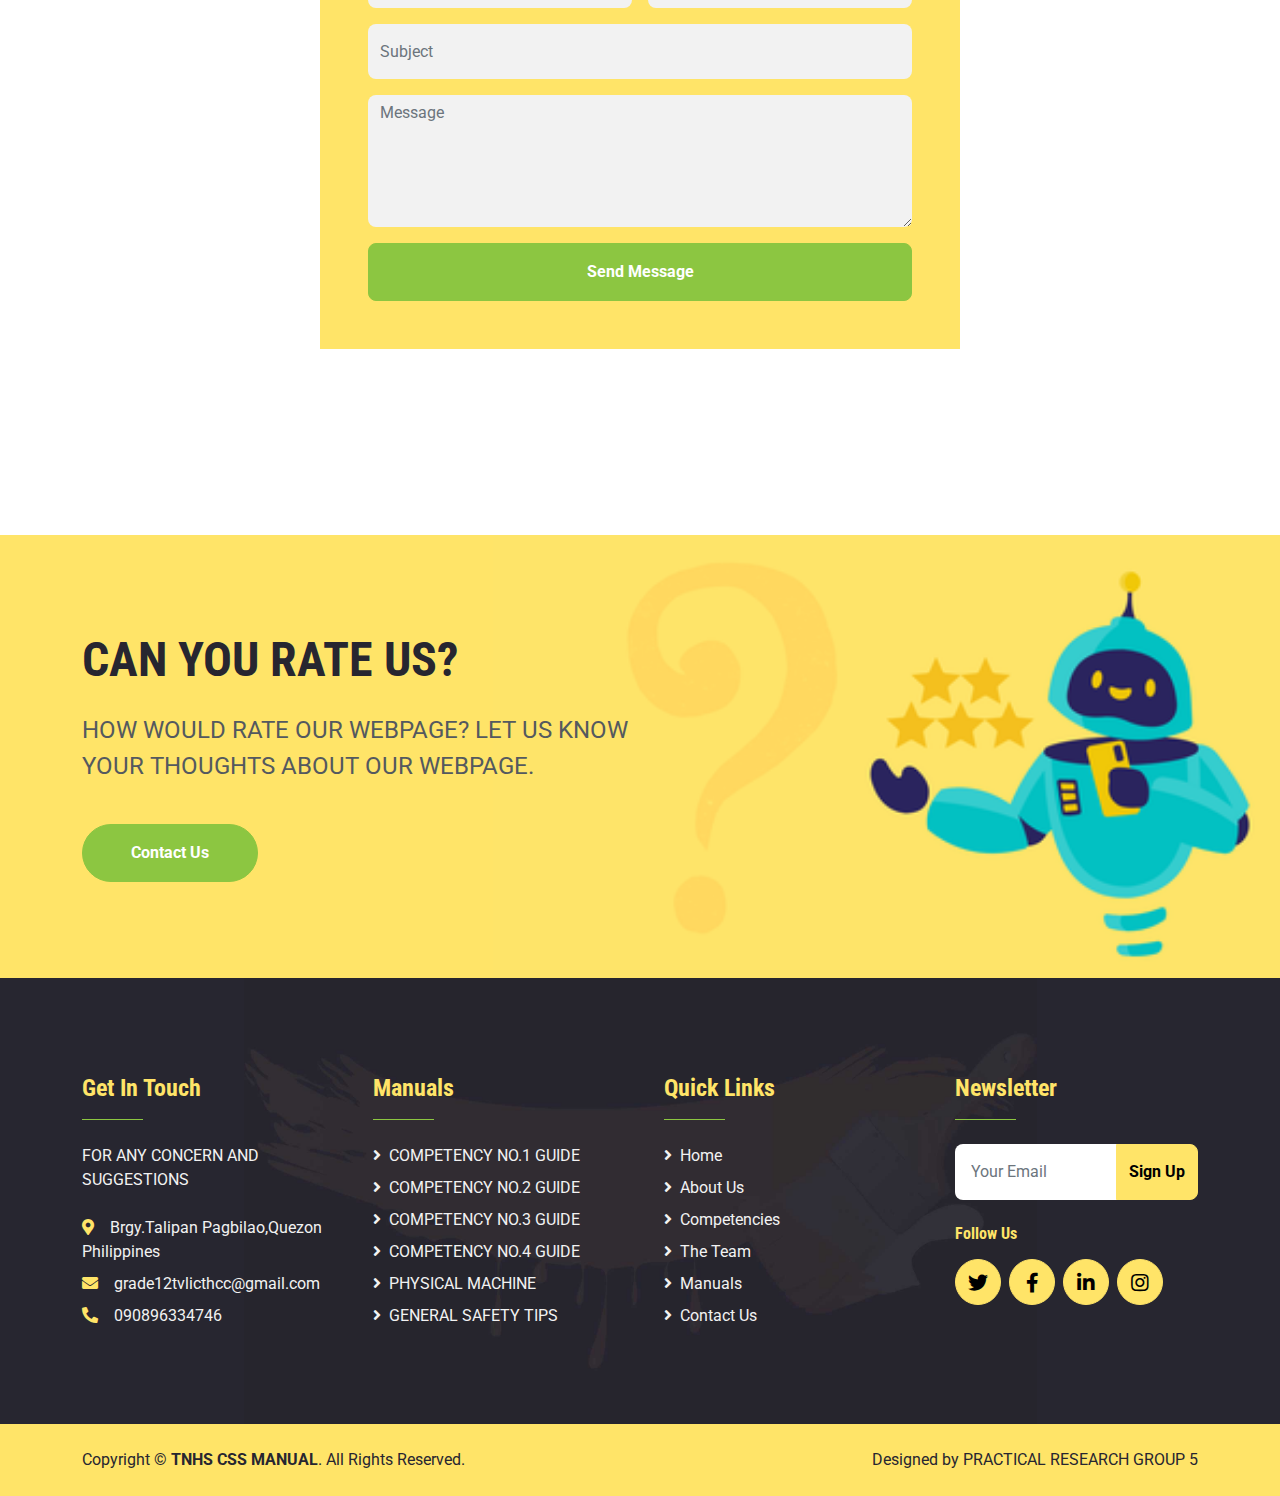
<file: contact.html>
<!DOCTYPE html>
<html lang="en">

    <head>
        <meta charset="utf-8">
        <title>TNHS CSS MANUAL</title>
        <meta content="width=device-width, initial-scale=1.0" name="viewport">
        <meta content="GRADE 12 TVL-ICT" name="manual">
        <meta content="css manual" name="manual description">
    
        <link href="img/favicon.ico" rel="icon">
    
        <link rel="preconnect" href="https://fonts.gstatic.com">
        <link href="https://fonts.googleapis.com/css2?family=Roboto+Condensed:wght@400;700&family=Roboto:wght@400;700&display=swap" rel="stylesheet">  
    
        <link href="https://cdnjs.cloudflare.com/ajax/libs/font-awesome/5.15.0/css/all.min.css" rel="stylesheet">
        <link href="https://cdn.jsdelivr.net/npm/bootstrap-icons@1.4.1/font/bootstrap-icons.css" rel="stylesheet">
    
        <link href="lib/owlcarousel/assets/owl.carousel.min.css" rel="stylesheet">
    
        <link href="css/bootstrap.min.css" rel="stylesheet">
    
        <link href="css/style.css" rel="stylesheet">
    </head>
<body>
    <!-- Topbar Start -->
    <div class="container-fluid bg-primary d-none d-lg-block">
        <div class="container">
            <div class="row">
                <div class="col-md-6 text-center text-lg-start mb-2 mb-lg-0">
                    <div class="d-inline-flex align-items-center">
                        <a class="text-dark py-2 pe-3 border-end border-white" href=""><i class="bi bi-telephone text-secondary me-2"></i>090896334746</a>
                        <a class="text-dark py-2 px-3" href=""><i class="bi bi-envelope text-secondary me-2"></i>grade12tvlicthcc@gmail.com</a>
                    </div>
                </div>
                <div class="col-md-6 text-center text-lg-end">
                    <div class="d-inline-flex align-items-center">
                        <a class="text-body py-2 px-3 border-end border-white" href="">
                            <i class="fab fa-facebook-f text-secondary"></i>
                        </a>
                        <a class="text-body py-2 px-3 border-end border-white" href="">
                            <i class="fab fa-twitter text-secondary"></i>
                        </a>
                        <a class="text-body py-2 px-3 border-end border-white" href="">
                            <i class="fab fa-linkedin-in text-secondary"></i>
                        </a>
                        <a class="text-body py-2 px-3 border-end border-white" href="">
                            <i class="fab fa-instagram text-secondary"></i>
                        </a>
                        <a class="text-body py-2 ps-3" href="">
                            <i class="fab fa-youtube text-secondary"></i>
                        </a>
                    </div>
                </div>
            </div>
        </div>
    </div>
    <!-- Topbar End -->


    <!-- Navbar Start -->
    <nav class="navbar navbar-expand-lg bg-dark navbar-dark shadow-sm px-5 py-3 py-lg-0">
        <a href="index.html" class="navbar-brand p-0">
            <h1 class="m-0 text-uppercase text-primary"><i class="fas fa-book text-secondary me-3"></i>CSS MANUAL</h1>
        </a>
        <button class="navbar-toggler" type="button" data-bs-toggle="collapse" data-bs-target="#navbarCollapse">
            <span class="navbar-toggler-icon"></span>
        </button>
        <div class="collapse navbar-collapse" id="navbarCollapse">
            <div class="navbar-nav ms-auto py-0 pe-4 border-end border-5 border-primary">
                <a href="index.html" class="nav-item nav-link">Home</a>
                <a href="about.html" class="nav-item nav-link">About</a>
                <a href="service.html" class="nav-item nav-link">Competencies</a>
                <div class="nav-item dropdown">
                    <a href="#" class="nav-link dropdown-toggle" data-bs-toggle="dropdown">Pages</a>
                    <div class="dropdown-menu m-0">
                        <a href="blog.html" class="dropdown-item">Blog Grid</a>
                        <a href="detail.html" class="dropdown-item">TNHS Background</a>
                        <a href="team.html" class="dropdown-item">The Team</a>
                        <a href="testimonial.html" class="dropdown-item">Comments</a>
                    </div>
                </div>
                <a href="contact.html" class="nav-item nav-link active">Contact</a>
            </div>
            <div class="d-none d-lg-flex align-items-center ps-4">
                <i class="fa fa-2x fa-mobile-alt text-secondary me-3"></i>
                <div>
                    <h5 class="text-primary mb-1"><small>Call Now</small></h5>
                    <h6 class="text-light m-0">090896334746</h6>
                </div>
            </div>
        </div>
    </nav>
    <!-- Navbar End -->


    <!-- Hero Start -->
    <div class="container-fluid bg-primary py-5 bg-hero" style="margin-bottom: 90px;">
        <div class="container py-5">
            <div class="row justify-content-start">
                <div class="col-lg-8 text-center text-lg-start">
                    <h1 class="display-1 text-dark">Contact Us</h1>
                    <div class="pt-2">
                        <a href="index.html" class="btn btn-secondary rounded-pill py-2 px-4 mx-2">Home</a>
                        <a href="about.html" class="btn btn-secondary rounded-pill py-2 px-4 mx-2">About Us</a>
                    </div>
                </div>
            </div>
        </div>
    </div>
    <!-- Hero End -->


    <!-- Contact Start -->
    <div class="container-fluid py-5">
        <div class="container py-5">
            <div class="text-center mx-auto mb-5" style="max-width: 500px;">
                <h1 class="display-5">Please Feel Free To Contact Us</h1>
                <hr class="w-25 mx-auto text-primary" style="opacity: 1;">
            </div>
            <div class="row g-3 mb-5">
                <div class="col-lg-4 col-md-6 pt-5">
                    <div class="contact-item d-flex flex-column align-items-center justify-content-center text-center pb-5">
                        <div class="contact-icon p-3">
                            <div><i class="fa fa-2x fa-map-marker-alt"></i></div>
                        </div>
                        <h4 class="mt-5">Brgy.Talipan Pagbilao,Quezon  Philippines</h4>
                    </div>
                </div>
                <div class="col-lg-4 col-md-6 pt-5">
                    <div class="contact-item d-flex flex-column align-items-center justify-content-center text-center pb-5">
                        <div class="contact-icon p-3">
                            <div><i class="fa fa-2x fa-phone"></i></div>
                        </div>
                        <h4 class="mt-5">090896334746</h4>
                    </div>
                </div>
                <div class="col-lg-4 col-md-6 pt-5">
                    <div class="contact-item d-flex flex-column align-items-center justify-content-center text-center pb-5">
                        <div class="contact-icon p-3">
                            <div><i class="fa fa-2x fa-envelope-open"></i></div>
                        </div>
                        <h4 class="mt-5">grade12tvlicthcc@gmail.com</h4>
                    </div>
                </div>
            </div>
            <div class="row">
                <div class="col-12" style="height: 500px;">
                    <div class="position-relative h-100">
                        <iframe class="position-relative w-100 h-100"
                            src="https://www.google.com/maps/embed?pb=!1m18!1m12!1m3!1d3871.9040053295394!2d121.65430691483282!3d13.964319190210158!2m3!1f0!2f0!3f0!3m2!1i1024!2i768!4f13.1!3m3!1m2!1s0x33a2b317042ea3ad%3A0x1d89cf1e6ffd05cf!2sTalipan%20National%20High%20School!5e0!3m2!1sfil!2sph!4v1668867283969!5m2!1sfil!2sph" 
                            tabindex="0"></iframe>
                    </div>
                </div>
            </div>
            <div class="row justify-content-center position-relative" style="margin-top: -200px; z-index: 1;">
                <div class="col-lg-8">
                    <div class="bg-primary p-5 m-5 mb-0">
                        <form action="https://formspree.io/f/xdojvjga" method="POST">
                            <div class="row g-3">
                                <div class="col-12 col-sm-6">
                                    <input type="text" class="form-control bg-light border-0" name="Name" placeholder="Your Name" style="height: 55px;">
                                </div>
                                <div class="col-12 col-sm-6">
                                    <input type="email" class="form-control bg-light border-0"name="Email" placeholder="Your Email" style="height: 55px;">
                                </div>
                                <div class="col-12">
                                    <input type="text" class="form-control bg-light border-0" name="Subject" placeholder="Subject" style="height: 55px;">
                                </div>
                                <div class="col-12">
                                    <textarea class="form-control bg-light border-0" rows="5" name="Message" placeholder="Message"></textarea>
                                </div>
                                <div class="col-12">
                                    <button class="btn btn-secondary w-100 py-3" type="submit">Send Message</button>
                                </div>
                            </div>
                        </form>
                    </div>
                </div>
            </div>
        </div>
    </div>
    <!-- Contact End -->


    <!-- Call To Action Start -->
    <div class="container-fluid bg-primary bg-call-to-action py-5" style="margin-top: 90px;">
        <div class="container py-5">
            <div class="row g-0 justify-content-start">
                <div class="col-lg-6">
                    <h1 class="display-5 mb-4">CAN YOU RATE US?</h1>
                    <p class="fs-4 fw-normal">HOW WOULD RATE OUR WEBPAGE? LET US KNOW YOUR THOUGHTS ABOUT OUR WEBPAGE.</p>
                    <a href="" class="btn btn-secondary rounded-pill py-md-3 px-md-5 mt-4">Contact Us</a>
                </div>
            </div>
        </div>
    </div>
    <!-- Call To Action Start -->
    

    <!-- Footer Start -->
    <div class="container-fluid bg-dark bg-footer text-light py-5">
        <div class="container py-5">
            <div class="row g-5">
                <div class="col-lg-3 col-md-6">
                    <h4 class="text-primary">Get In Touch</h4>
                    <hr class="w-25 text-secondary mb-4" style="opacity: 1;">
                    <p class="mb-4">FOR ANY CONCERN AND SUGGESTIONS</p>
                    <p class="mb-2"><i class="fa fa-map-marker-alt text-primary me-3"></i>Brgy.Talipan Pagbilao,Quezon Philippines</p>
                    <p class="mb-2"><i class="fa fa-envelope text-primary me-3"></i>grade12tvlicthcc@gmail.com</p>
                    <p class="mb-0"><i class="fa fa-phone-alt text-primary me-3"></i>090896334746</p>
                </div>
                <div class="col-lg-3 col-md-6">
                    <h4 class="text-primary">Manuals</h4>
                    <hr class="w-25 text-secondary mb-4" style="opacity: 1;">
                    <div class="d-flex flex-column justify-content-start">
                        <a class="text-light mb-2" href="documents/COMPUTER-SYSTEM-SERVICING-NC-II.docx"><i class="fa fa-angle-right me-2"></i>COMPETENCY NO.1 GUIDE</a>
                        <a class="text-light mb-2" href="documents/COMPUTER-SYSTEM-SERVICING-NC-I1-2.docx"><i class="fa fa-angle-right me-2"></i>COMPETENCY NO.2 GUIDE</a>
                        <a class="text-light mb-2" href="documents/COMPUTER-SYSTEM-SERVICING-NC-I1-3.docx"><i class="fa fa-angle-right me-2"></i>COMPETENCY NO.3 GUIDE</a>
                        <a class="text-light mb-2" href="documents/COMPUTER-SYSTEM-SERVICING-NC-I1-4.docx"><i class="fa fa-angle-right me-2"></i>COMPETENCY NO.4 GUIDE</a>
                        <a class="text-light mb-2" href="documents/Physical-Machine.docx"><i class="fa fa-angle-right me-2"></i>PHYSICAL MACHINE</a>
                        <a class="text-light" href="documents/general-safety.docx"><i class="fa fa-angle-right me-2"></i>GENERAL SAFETY TIPS</a>
                    </div>
                </div>
                <div class="col-lg-3 col-md-6">
                    <h4 class="text-primary">Quick Links</h4>
                    <hr class="w-25 text-secondary mb-4" style="opacity: 1;">
                    <div class="d-flex flex-column justify-content-start">
                        <a class="text-light mb-2" href="index.html"><i class="fa fa-angle-right me-2"></i>Home</a>
                        <a class="text-light mb-2" href="about.html"><i class="fa fa-angle-right me-2"></i>About Us</a>
                        <a class="text-light mb-2" href="service.html"><i class="fa fa-angle-right me-2"></i>Competencies</a>
                        <a class="text-light mb-2" href="team.html"><i class="fa fa-angle-right me-2"></i>The Team</a>
                        <a class="text-light mb-2" href="detail.html"><i class="fa fa-angle-right me-2"></i>Manuals</a>
                        <a class="text-light" href="contact.html"><i class="fa fa-angle-right me-2"></i>Contact Us</a>
                    </div>
                </div>
                <div class="col-lg-3 col-md-6">
                    <h4 class="text-primary">Newsletter</h4>
                    <hr class="w-25 text-secondary mb-4" style="opacity: 1;">
                    <form action="">
                        <div class="input-group">
                            <input type="text" class="form-control p-3 border-0" placeholder="Your Email">
                            <button class="btn btn-primary">Sign Up</button>
                        </div>
                    </form>
                    <h6 class="text-primary mt-4 mb-3">Follow Us</h6>
                    <div class="d-flex">
                        <a class="btn btn-lg btn-primary btn-lg-square rounded-circle me-2" href="#"><i class="fab fa-twitter"></i></a>
                        <a class="btn btn-lg btn-primary btn-lg-square rounded-circle me-2" href="#"><i class="fab fa-facebook-f"></i></a>
                        <a class="btn btn-lg btn-primary btn-lg-square rounded-circle me-2" href="#"><i class="fab fa-linkedin-in"></i></a>
                        <a class="btn btn-lg btn-primary btn-lg-square rounded-circle" href="#"><i class="fab fa-instagram"></i></a>
                    </div>
                </div>
            </div>
        </div>
    </div>
    <div class="container-fluid bg-primary text-dark py-4">
        <div class="container">
            <div class="row g-0">
                <div class="col-md-6 text-center text-md-start">
                    <p class="mb-md-0">Copyright &copy; <a class="text-dark fw-bold" href="index.html">TNHS CSS MANUAL</a>. All Rights Reserved.</p>
                </div>
                <div class="col-md-6 text-center text-md-end">
                    <p class="mb-0">Designed by PRACTICAL RESEARCH GROUP 5<a class="text-dark fw-bold" href="\#"></a></p>
                </div>
            </div>
        </div>
    </div>
    <!-- Footer End -->


    <!-- Back to Top -->
    <a href="#" class="btn btn-lg btn-secondary btn-lg-square rounded-circle back-to-top"><i class="bi bi-arrow-up"></i></a>


    <!-- JavaScript Libraries -->
    <script src="https://code.jquery.com/jquery-3.4.1.min.js"></script>
    <script src="https://cdn.jsdelivr.net/npm/bootstrap@5.0.0/dist/js/bootstrap.bundle.min.js"></script>
    <script src="lib/easing/easing.min.js"></script>
    <script src="lib/waypoints/waypoints.min.js"></script>
    <script src="lib/owlcarousel/owl.carousel.min.js"></script>
    <script src="//code.tidio.co/wbkpmqdpukigeehg1mcjdac9s9jrdg7z.js" async></script>
    <!-- Template Javascript -->
    <script src="js/main.js"></script>
</body>

</html>
</file>
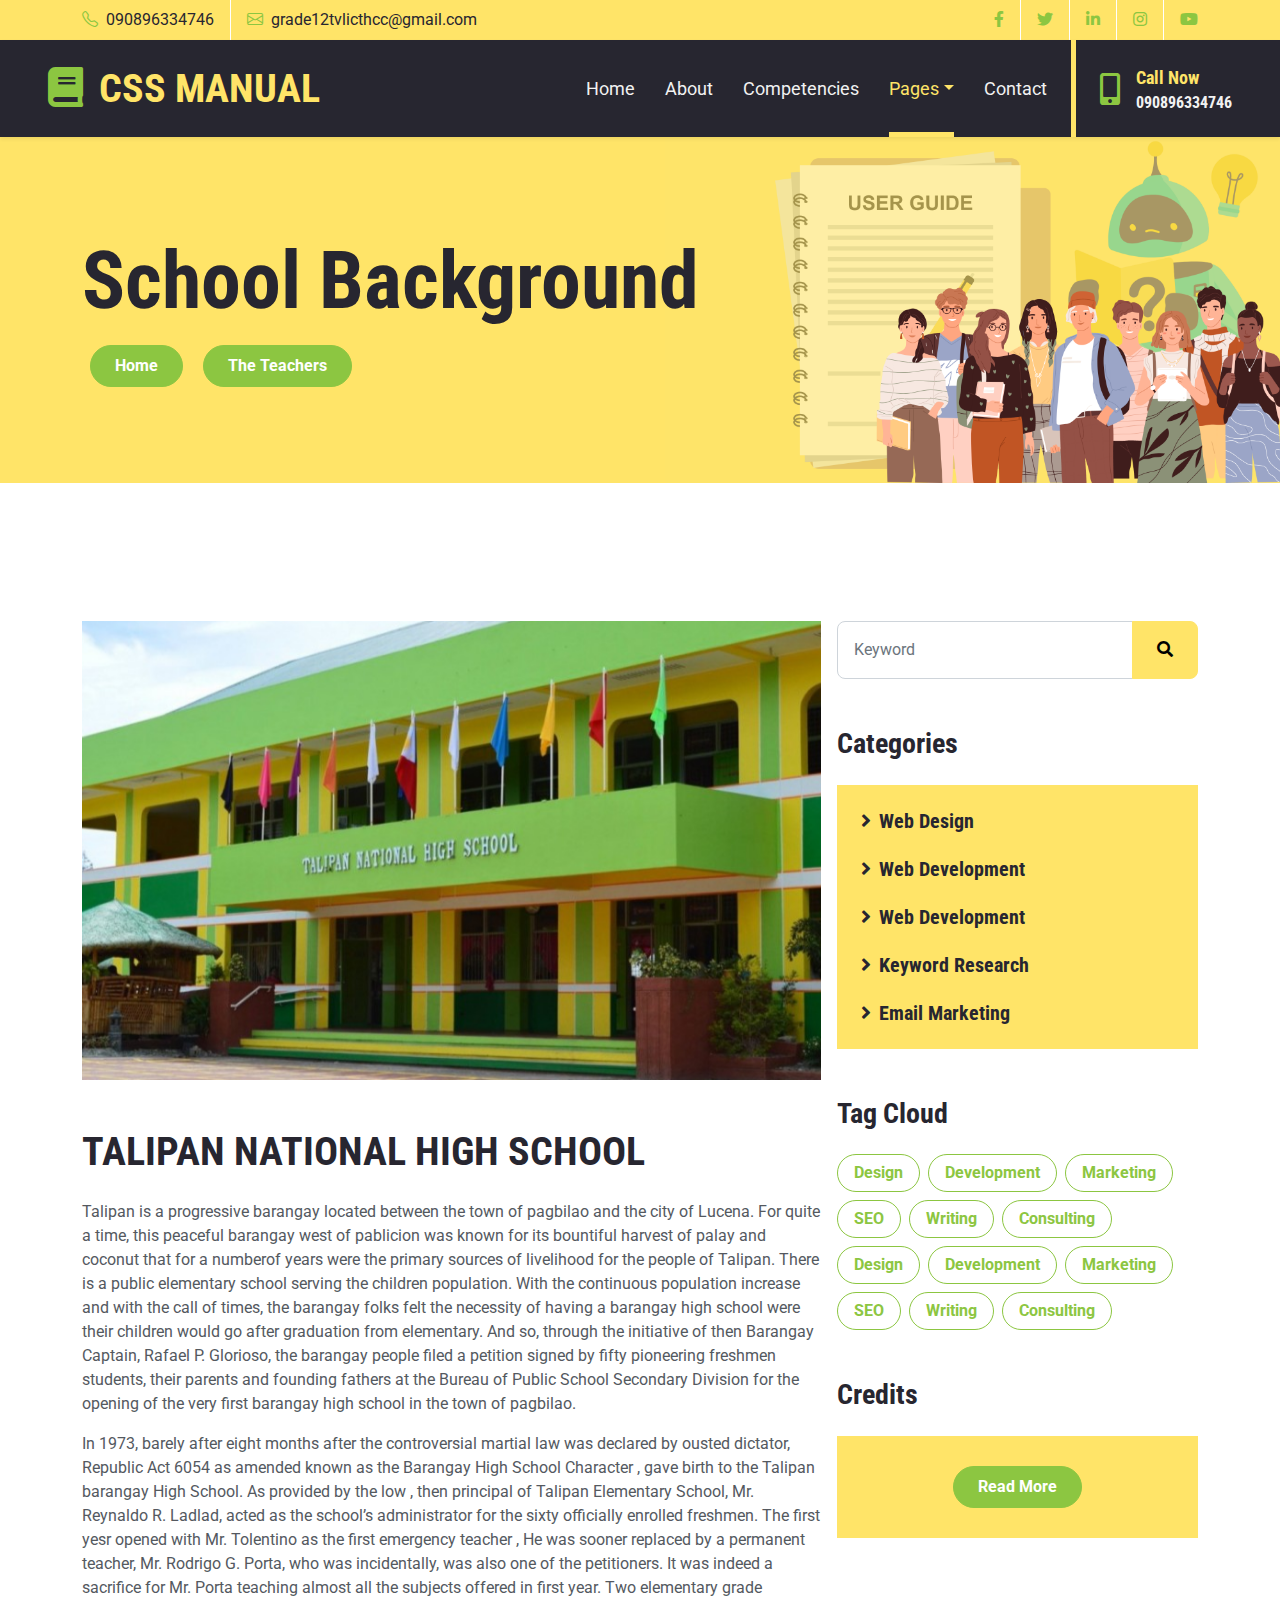
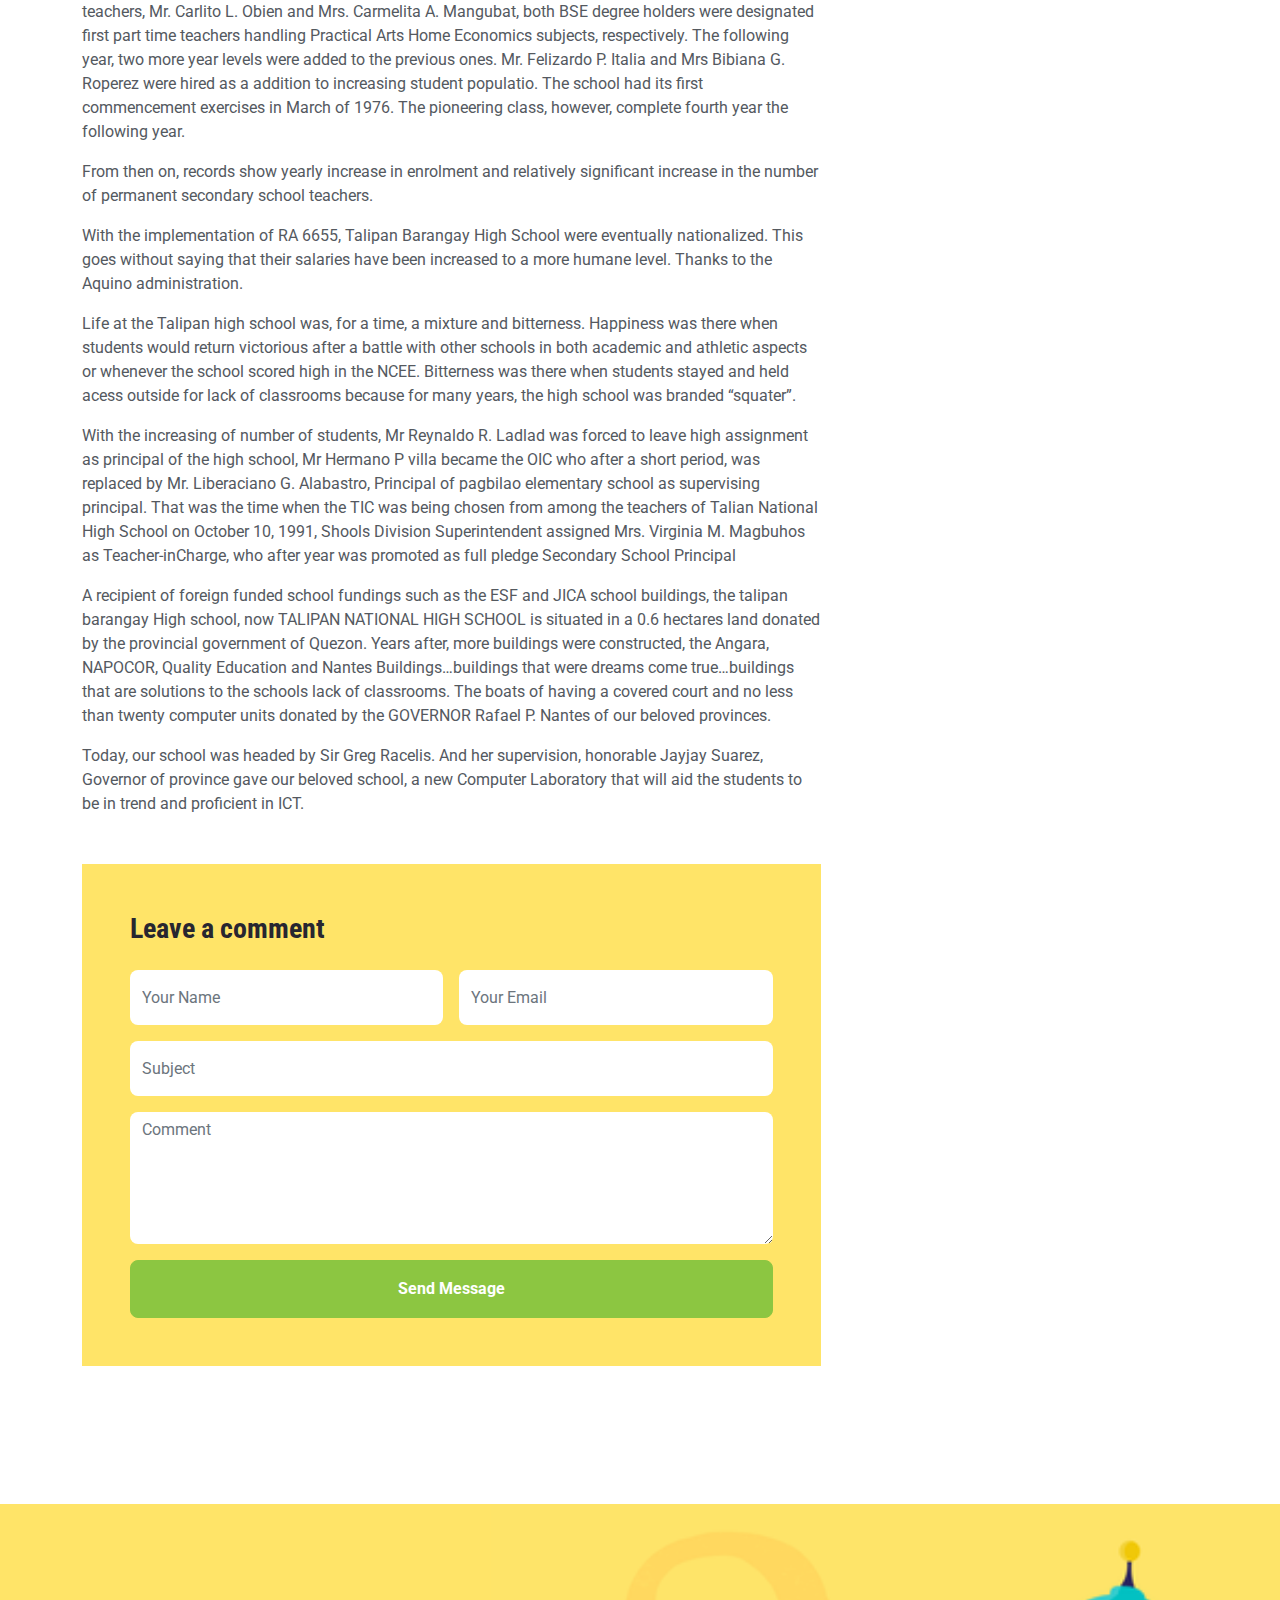
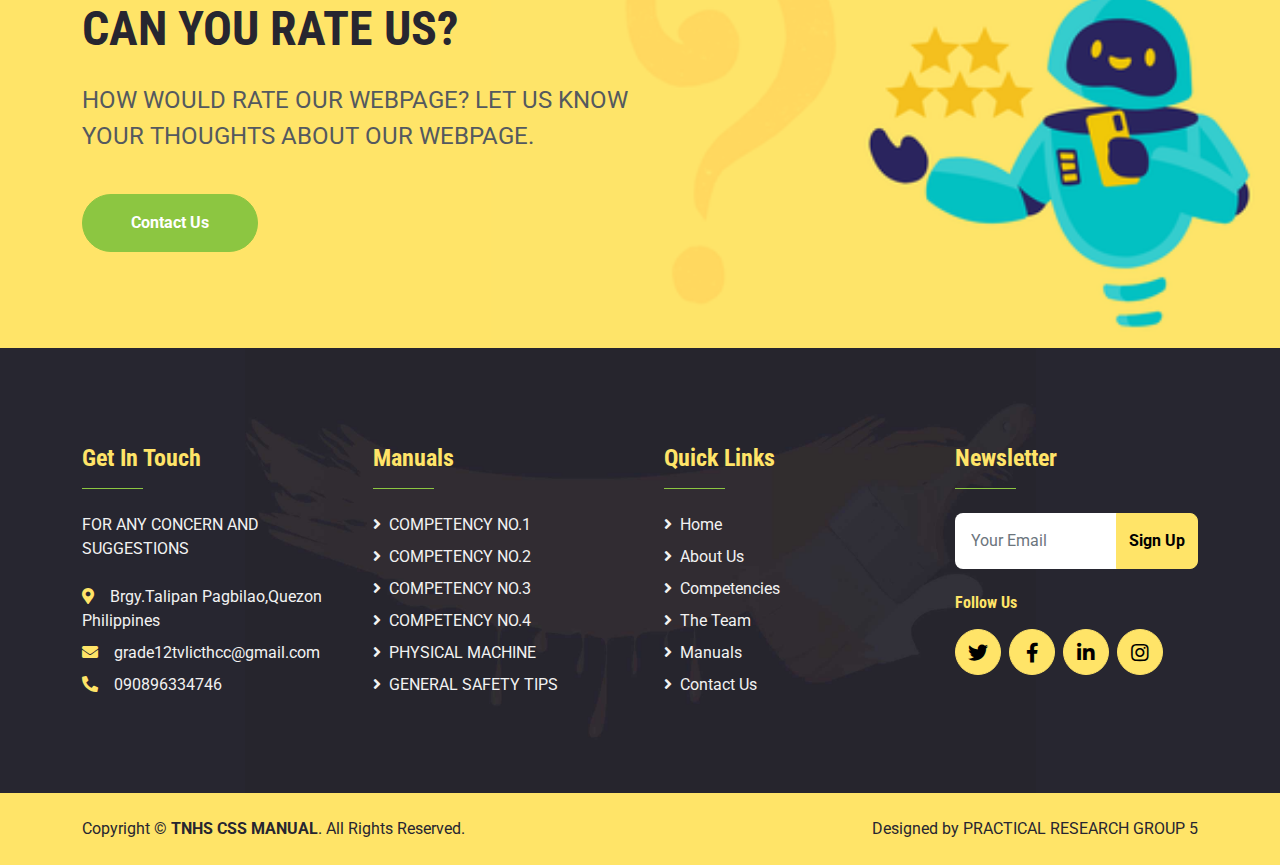
<file: detail.html>
<!DOCTYPE html>
<html lang="en">

<head>
    <meta charset="utf-8">
    <title>TNHS CSS MANUAL</title>
    <meta content="width=device-width, initial-scale=1.0" name="viewport">
    <meta content="GRADE 12 TVL-ICT" name="manual">
    <meta content="css manual" name="manual description">

    <!-- Favicon -->
    <link href="img/favicon.ico" rel="icon">

    <!-- Google Web Fonts -->
    <link rel="preconnect" href="https://fonts.gstatic.com">
    <link href="https://fonts.googleapis.com/css2?family=Roboto+Condensed:wght@400;700&family=Roboto:wght@400;700&display=swap" rel="stylesheet">  

    <!-- Icon Font Stylesheet -->
    <link href="https://cdnjs.cloudflare.com/ajax/libs/font-awesome/5.15.0/css/all.min.css" rel="stylesheet">
    <link href="https://cdn.jsdelivr.net/npm/bootstrap-icons@1.4.1/font/bootstrap-icons.css" rel="stylesheet">

    <!-- Libraries Stylesheet -->
    <link href="lib/owlcarousel/assets/owl.carousel.min.css" rel="stylesheet">

    <!-- Customized Bootstrap Stylesheet -->
    <link href="css/bootstrap.min.css" rel="stylesheet">

    <!-- Template Stylesheet -->
    <link href="css/style.css" rel="stylesheet">
</head>

<body>
    <!-- Topbar Start -->
    <div class="container-fluid bg-primary d-none d-lg-block">
        <div class="container">
            <div class="row">
                <div class="col-md-6 text-center text-lg-start mb-2 mb-lg-0">
                    <div class="d-inline-flex align-items-center">
                        <a class="text-dark py-2 pe-3 border-end border-white" href=""><i class="bi bi-telephone text-secondary me-2"></i>090896334746</a>
                        <a class="text-dark py-2 px-3" href=""><i class="bi bi-envelope text-secondary me-2"></i>grade12tvlicthcc@gmail.com</a>
                    </div>
                </div>
                <div class="col-md-6 text-center text-lg-end">
                    <div class="d-inline-flex align-items-center">
                        <a class="text-body py-2 px-3 border-end border-white" href="">
                            <i class="fab fa-facebook-f text-secondary"></i>
                        </a>
                        <a class="text-body py-2 px-3 border-end border-white" href="">
                            <i class="fab fa-twitter text-secondary"></i>
                        </a>
                        <a class="text-body py-2 px-3 border-end border-white" href="">
                            <i class="fab fa-linkedin-in text-secondary"></i>
                        </a>
                        <a class="text-body py-2 px-3 border-end border-white" href="">
                            <i class="fab fa-instagram text-secondary"></i>
                        </a>
                        <a class="text-body py-2 ps-3" href="">
                            <i class="fab fa-youtube text-secondary"></i>
                        </a>
                    </div>
                </div>
            </div>
        </div>
    </div>
    <!-- Topbar End -->


    <!-- Navbar Start -->
    <nav class="navbar navbar-expand-lg bg-dark navbar-dark shadow-sm px-5 py-3 py-lg-0">
        <a href="index.html" class="navbar-brand p-0">
            <h1 class="m-0 text-uppercase text-primary"><i class="fas fa-book text-secondary me-3"></i>CSS MANUAL</h1>
        </a>
        <button class="navbar-toggler" type="button" data-bs-toggle="collapse" data-bs-target="#navbarCollapse">
            <span class="navbar-toggler-icon"></span>
        </button>
        <div class="collapse navbar-collapse" id="navbarCollapse">
            <div class="navbar-nav ms-auto py-0 pe-4 border-end border-5 border-primary">
                <a href="index.html" class="nav-item nav-link">Home</a>
                <a href="about.html" class="nav-item nav-link">About</a>
                <a href="service.html" class="nav-item nav-link">Competencies</a>
                <div class="nav-item dropdown">
                    <a href="#" class="nav-link dropdown-toggle active" data-bs-toggle="dropdown">Pages</a>
                    <div class="dropdown-menu m-0">
                        <a href="blog.html" class="dropdown-item">Blog Grid</a>
                        <a href="detail.html" class="dropdown-item active">TNHS Background</a>
                        <a href="team.html" class="dropdown-item">The Team</a>
                        <a href="testimonial.html" class="dropdown-item">Comments</a>
                    </div>
                </div>
                <a href="contact.html" class="nav-item nav-link">Contact</a>
            </div>
            <div class="d-none d-lg-flex align-items-center ps-4">
                <i class="fa fa-2x fa-mobile-alt text-secondary me-3"></i>
                <div>
                    <h5 class="text-primary mb-1"><small>Call Now</small></h5>
                    <h6 class="text-light m-0">090896334746</h6>
                </div>
            </div>
        </div>
    </nav>
    <!-- Navbar End -->


    <!-- Hero Start -->
    <div class="container-fluid bg-primary py-5 bg-hero" style="margin-bottom: 90px;">
        <div class="container py-5">
            <div class="row justify-content-start">
                <div class="col-lg-8 text-center text-lg-start">
                    <h1 class="display-1 text-dark">School Background</h1>
                    <div class="pt-2">
                        <a href="index.html" class="btn btn-secondary rounded-pill py-2 px-4 mx-2">Home</a>
                        <a href="team.html" class="btn btn-secondary rounded-pill py-2 px-4 mx-2">The Teachers</a>
                    </div>
                </div>
            </div>
        </div>
    </div>
    <!-- Hero End -->


    <!-- Blog Start -->
    <div class="container-fluid py-6">
        <div class="container py-5">
            <div class="row g-3">
                <div class="col-lg-8">
                    <!-- Blog Detail Start -->
                    <div class="mb-5">
                        <img class="img-fluid w-100 mb-5" src="img/TALIPAN.png" alt="">
                        <h1 class="mb-4">TALIPAN NATIONAL HIGH SCHOOL</h1>
                        <p>   Talipan is a progressive barangay located between the town of pagbilao and the city of Lucena. For quite a time, this peaceful barangay west of pablicion was known for its bountiful harvest of palay and coconut that for a numberof years were the primary sources of livelihood for the people of Talipan. There is a public elementary school serving the children population. With the continuous population increase and with the call of times, the barangay folks felt the necessity of having a barangay high school were their children would go after graduation from elementary. And so, through the initiative of then Barangay Captain, Rafael P. Glorioso, the barangay people filed a petition signed by fifty pioneering freshmen students, their parents and founding fathers at the Bureau of Public School Secondary Division for the opening of the very first barangay high school in the town of pagbilao.</p>
                        <p>In 1973, barely after eight months after the controversial martial law was declared by ousted dictator, Republic Act 6054 as amended known as the Barangay High School Character , gave birth to the Talipan barangay High School. As provided by the low , then principal of Talipan Elementary School, Mr. Reynaldo R. Ladlad, acted as the school’s administrator for the sixty officially enrolled freshmen. The first yesr opened with Mr. Tolentino as the first emergency teacher , He was sooner replaced by a permanent teacher, Mr. Rodrigo G. Porta,  who was incidentally, was also one of the petitioners. It was indeed a sacrifice for Mr. Porta teaching almost all the subjects offered in first year. Two elementary grade teachers, Mr. Carlito L. Obien and Mrs. Carmelita A. Mangubat, both BSE degree holders were designated first part time teachers handling Practical Arts Home Economics subjects, respectively. The following year, two more year levels were added to the previous ones. Mr. Felizardo P. Italia and Mrs Bibiana G. Roperez were hired as a addition to increasing student populatio. The school had its first commencement exercises in March of 1976. The pioneering class, however, complete fourth year the following year.</p>
                        <p>From then on, records show yearly increase in enrolment and relatively significant increase in the number of permanent secondary school teachers.</p>
                        <p>With the implementation of RA 6655, Talipan Barangay High School were eventually nationalized. This goes without saying that their salaries have been increased to a more humane level. Thanks to the Aquino administration.</p>
                        <p>Life at the Talipan high school was, for a time, a mixture and bitterness. Happiness was there when students would return victorious after a battle with other schools in both academic and athletic aspects or whenever the school scored high in the NCEE. Bitterness was there when students stayed and held acess outside for lack of classrooms because for many years, the high school was branded “squater”.</p>
                        <p>With the increasing of number of students, Mr Reynaldo R. Ladlad was forced to leave high assignment  as principal of the high school, Mr Hermano P villa became the OIC who after a short period, was replaced by Mr. Liberaciano G. Alabastro, Principal of pagbilao elementary school as supervising principal. That was the time when the TIC was being chosen from among the teachers of Talian National High School on October 10, 1991, Shools Division Superintendent assigned Mrs. Virginia M. Magbuhos as Teacher-inCharge, who after year was promoted as full pledge Secondary School Principal</p>
                        <p>A recipient of foreign funded school fundings such as the ESF and JICA school buildings, the talipan barangay High school, now TALIPAN NATIONAL HIGH SCHOOL is situated in a 0.6 hectares land donated by the provincial government of Quezon. Years after, more buildings were constructed, the Angara, NAPOCOR,  Quality Education and Nantes Buildings…buildings that were dreams come true…buildings that are solutions to the schools lack of classrooms. The boats of having a covered court and no less than twenty computer units donated by the GOVERNOR Rafael P. Nantes of our beloved provinces.</p>
                        <p>Today, our school was headed by Sir Greg Racelis. And her supervision, honorable Jayjay Suarez, Governor of province gave our beloved school, a new Computer Laboratory that will aid the students to be in trend and proficient in ICT.</p>
                    </div>
                    <!-- Blog Detail End -->
    
                    <!-- Comment List Start -->
        
                    <!-- Comment List End -->
    
                    <!-- Comment Form Start -->
                    <div class="bg-primary p-5">
                        <h3 class="mb-4">Leave a comment</h3>
                        <form action="https://formspree.io/f/mjvzdzwk" method="POST">
                            <div class="row g-3">
                                <div class="col-12 col-sm-6">
                                    <input type="text" class="form-control bg-white border-0" name="Name" placeholder="Your Name" style="height: 55px;">
                                </div>
                                <div class="col-12 col-sm-6">
                                    <input type="email" class="form-control bg-white border-0" name="Email" placeholder="Your Email" style="height: 55px;">
                                </div>
                                <div class="col-12">
                                    <input type="text" class="form-control bg-white border-0" name="Subject" placeholder="Subject" style="height: 55px;">
                                </div>
                                <div class="col-12">
                                    <textarea class="form-control bg-white border-0" rows="5" name="Comment" placeholder="Comment"></textarea>
                                </div>
                                <div class="col-12">
                                    <button class="btn btn-secondary w-100 py-3" type="submit">Send Message</button>
                                </div>
                            </div>
                        </form>
                    </div>
                    <!-- Comment Form End -->
                </div>
    
                <!-- Sidebar Start -->
                <div class="col-lg-4">
                    <!-- Search Form Start -->
                    <div class="mb-5">
                        <div class="input-group">
                            <input type="text" class="form-control p-3" placeholder="Keyword">
                            <button class="btn btn-primary px-4"><i class="fa fa-search"></i></button>
                        </div>
                    </div>
                    <!-- Search Form End -->
    
                    <!-- Category Start -->
                    <div class="mb-5">
                        <h3 class="mb-4">Categories</h3>
                        <div class="d-flex flex-column justify-content-start bg-primary p-4">
                            <a class="h5 mb-4" href="#"><i class="fa fa-angle-right me-2"></i>Web Design</a>
                            <a class="h5 mb-4" href="#"><i class="fa fa-angle-right me-2"></i>Web Development</a>
                            <a class="h5 mb-4" href="#"><i class="fa fa-angle-right me-2"></i>Web Development</a>
                            <a class="h5 mb-4" href="#"><i class="fa fa-angle-right me-2"></i>Keyword Research</a>
                            <a class="h5 mb-0" href="#"><i class="fa fa-angle-right me-2"></i>Email Marketing</a>
                        </div>
                    </div>
                    <!-- Category End -->
    
                    <!-- Recent Post Start -->
                
                    <!-- Recent Post End -->
    
                    <!-- Image Start -->
                    <!-- Image End -->
    
                    <!-- Tags Start -->
                    <div class="mb-5">
                        <h3 class="mb-4">Tag Cloud</h3>
                        <div class="d-flex flex-wrap m-n1">
                            <a href="" class="btn btn-outline-secondary rounded-pill px-3 m-1">Design</a>
                            <a href="" class="btn btn-outline-secondary rounded-pill px-3 m-1">Development</a>
                            <a href="" class="btn btn-outline-secondary rounded-pill px-3 m-1">Marketing</a>
                            <a href="" class="btn btn-outline-secondary rounded-pill px-3 m-1">SEO</a>
                            <a href="" class="btn btn-outline-secondary rounded-pill px-3 m-1">Writing</a>
                            <a href="" class="btn btn-outline-secondary rounded-pill px-3 m-1">Consulting</a>
                            <a href="" class="btn btn-outline-secondary rounded-pill px-3 m-1">Design</a>
                            <a href="" class="btn btn-outline-secondary rounded-pill px-3 m-1">Development</a>
                            <a href="" class="btn btn-outline-secondary rounded-pill px-3 m-1">Marketing</a>
                            <a href="" class="btn btn-outline-secondary rounded-pill px-3 m-1">SEO</a>
                            <a href="" class="btn btn-outline-secondary rounded-pill px-3 m-1">Writing</a>
                            <a href="" class="btn btn-outline-secondary rounded-pill px-3 m-1">Consulting</a>
                        </div>
                    </div>
                    <!-- Tags End -->
    
                    <!-- Plain Text Start -->
                    <div>
                        <h3 class="mb-4">Credits</h3>
                        <div class="bg-primary text-center" style="padding: 30px;">                           
                            <a href="https://talipannationalhighschool3.wordpress.com/history/" class="btn btn-secondary rounded-pill py-2 px-4">Read More</a>
                        </div>
                    </div>
                    <!-- Plain Text End -->
                </div>
                <!-- Sidebar End -->
            </div>
        </div>
    </div>
    <!-- Blog End -->


    <!-- Call To Action Start -->
    <div class="container-fluid bg-primary bg-call-to-action py-5" style="margin-top: 90px;">
        <div class="container py-5">
            <div class="row g-0 justify-content-start">
                <div class="col-lg-6">
                    <h1 class="display-5 mb-4">CAN YOU RATE US?</h1>
                    <p class="fs-4 fw-normal">HOW WOULD RATE OUR WEBPAGE? LET US KNOW YOUR THOUGHTS ABOUT OUR WEBPAGE.</p>
                    <a href="contact.html" class="btn btn-secondary rounded-pill py-md-3 px-md-5 mt-4">Contact Us</a>
                </div>
            </div>
        </div>
    </div>
    <!-- Call To Action Start -->
    

    <!-- Footer Start -->
    <div class="container-fluid bg-dark bg-footer text-light py-5">
        <div class="container py-5">
            <div class="row g-5">
                <div class="col-lg-3 col-md-6">
                    <h4 class="text-primary">Get In Touch</h4>
                    <hr class="w-25 text-secondary mb-4" style="opacity: 1;">
                    <p class="mb-4">FOR ANY CONCERN AND SUGGESTIONS</p>
                    <p class="mb-2"><i class="fa fa-map-marker-alt text-primary me-3"></i>Brgy.Talipan Pagbilao,Quezon Philippines</p>
                    <p class="mb-2"><i class="fa fa-envelope text-primary me-3"></i>grade12tvlicthcc@gmail.com</p>
                    <p class="mb-0"><i class="fa fa-phone-alt text-primary me-3"></i>090896334746</p>
                </div>
                <div class="col-lg-3 col-md-6">
                    <h4 class="text-primary">Manuals</h4>
                    <hr class="w-25 text-secondary mb-4" style="opacity: 1;">
                    <div class="d-flex flex-column justify-content-start">
                        <a class="text-light mb-2" href="documents/COMPUTER-SYSTEM-SERVICING-NC-II.docx"><i class="fa fa-angle-right me-2"></i>COMPETENCY NO.1</a>
                        <a class="text-light mb-2" href="documents/COMPUTER-SYSTEM-SERVICING-NC-I1-2.docx"><i class="fa fa-angle-right me-2"></i>COMPETENCY NO.2</a>
                        <a class="text-light mb-2" href="documents/COMPUTER-SYSTEM-SERVICING-NC-I1-3.docx"><i class="fa fa-angle-right me-2"></i>COMPETENCY NO.3</a>
                        <a class="text-light mb-2" href="documents/COMPUTER-SYSTEM-SERVICING-NC-I1-4.docx"><i class="fa fa-angle-right me-2"></i>COMPETENCY NO.4</a>
                        <a class="text-light mb-2" href="documents/Physical-Machine.docx"><i class="fa fa-angle-right me-2"></i>PHYSICAL MACHINE</a>
                        <a class="text-light" href="documents/general-safety.docx"><i class="fa fa-angle-right me-2"></i>GENERAL SAFETY TIPS</a>
                    </div>
                </div>
                <div class="col-lg-3 col-md-6">
                    <h4 class="text-primary">Quick Links</h4>
                    <hr class="w-25 text-secondary mb-4" style="opacity: 1;">
                    <div class="d-flex flex-column justify-content-start">
                        <a class="text-light mb-2" href="index.html"><i class="fa fa-angle-right me-2"></i>Home</a>
                        <a class="text-light mb-2" href="about.html"><i class="fa fa-angle-right me-2"></i>About Us</a>
                        <a class="text-light mb-2" href="service.html"><i class="fa fa-angle-right me-2"></i>Competencies</a>
                        <a class="text-light mb-2" href="team.html"><i class="fa fa-angle-right me-2"></i>The Team</a>
                        <a class="text-light mb-2" href="detail.html"><i class="fa fa-angle-right me-2"></i>Manuals</a>
                        <a class="text-light" href="contact.html"><i class="fa fa-angle-right me-2"></i>Contact Us</a>
                    </div>
                </div>
                <div class="col-lg-3 col-md-6">
                    <h4 class="text-primary">Newsletter</h4>
                    <hr class="w-25 text-secondary mb-4" style="opacity: 1;">
                    <form action="">
                        <div class="input-group">
                            <input type="text" class="form-control p-3 border-0" placeholder="Your Email">
                            <button class="btn btn-primary">Sign Up</button>
                        </div>
                    </form>
                    <h6 class="text-primary mt-4 mb-3">Follow Us</h6>
                    <div class="d-flex">
                        <a class="btn btn-lg btn-primary btn-lg-square rounded-circle me-2" href="#"><i class="fab fa-twitter"></i></a>
                        <a class="btn btn-lg btn-primary btn-lg-square rounded-circle me-2" href="#"><i class="fab fa-facebook-f"></i></a>
                        <a class="btn btn-lg btn-primary btn-lg-square rounded-circle me-2" href="#"><i class="fab fa-linkedin-in"></i></a>
                        <a class="btn btn-lg btn-primary btn-lg-square rounded-circle" href="#"><i class="fab fa-instagram"></i></a>
                    </div>
                </div>
            </div>
        </div>
    </div>
    <div class="container-fluid bg-primary text-dark py-4">
        <div class="container">
            <div class="row g-0">
                <div class="col-md-6 text-center text-md-start">
                    <p class="mb-md-0">Copyright &copy; <a class="text-dark fw-bold" href="index.html">TNHS CSS MANUAL</a>. All Rights Reserved.</p>
                </div>
                <div class="col-md-6 text-center text-md-end">
                    <p class="mb-0">Designed by PRACTICAL RESEARCH GROUP 5<a class="text-dark fw-bold" href="#"></a></p>
                </div>
            </div>
        </div>
    </div>
    <!-- Footer End -->


    <!-- Back to Top -->
    <a href="#" class="btn btn-lg btn-secondary btn-lg-square rounded-circle back-to-top"><i class="bi bi-arrow-up"></i></a>


    <!-- JavaScript Libraries -->
    <script src="https://code.jquery.com/jquery-3.4.1.min.js"></script>
    <script src="https://cdn.jsdelivr.net/npm/bootstrap@5.0.0/dist/js/bootstrap.bundle.min.js"></script>
    <script src="lib/easing/easing.min.js"></script>
    <script src="lib/waypoints/waypoints.min.js"></script>
    <script src="lib/owlcarousel/owl.carousel.min.js"></script>

    <!-- Template Javascript -->
    <script src="js/main.js"></script>
</body>

</html>
</file>
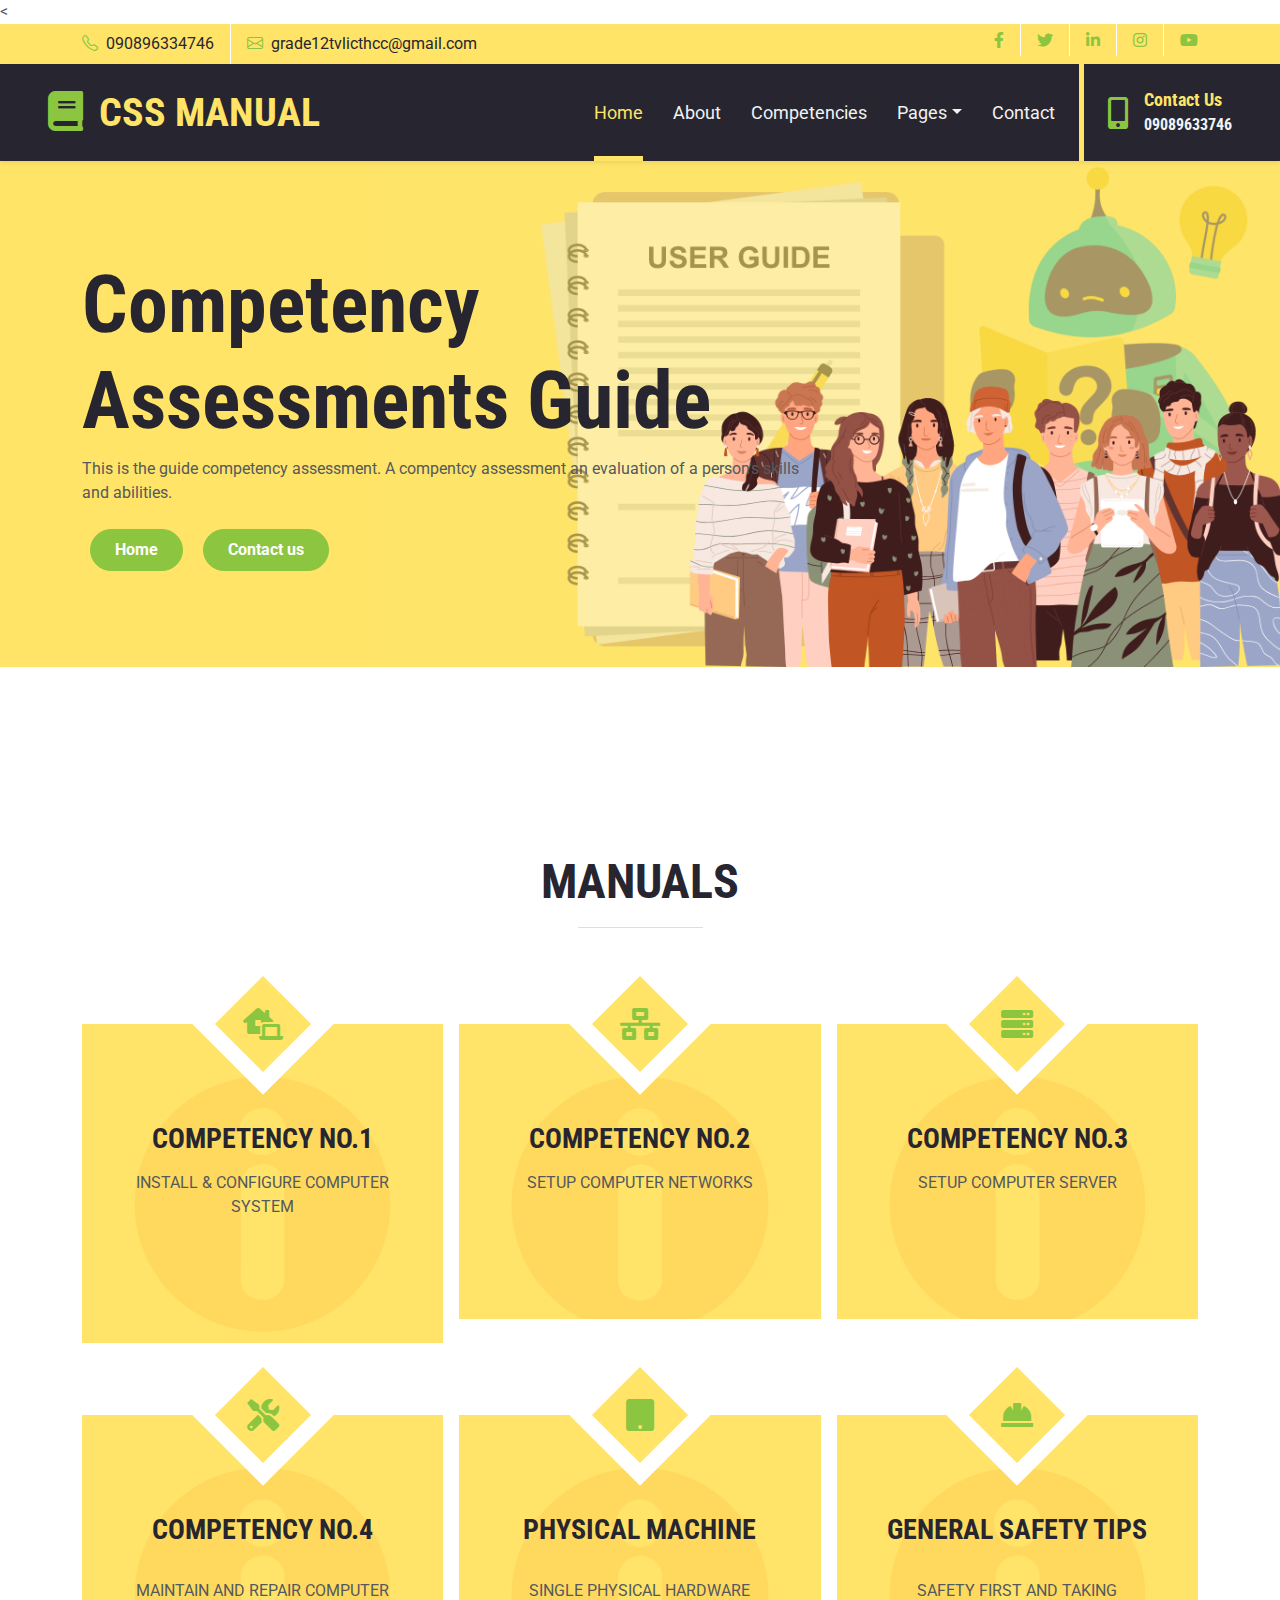
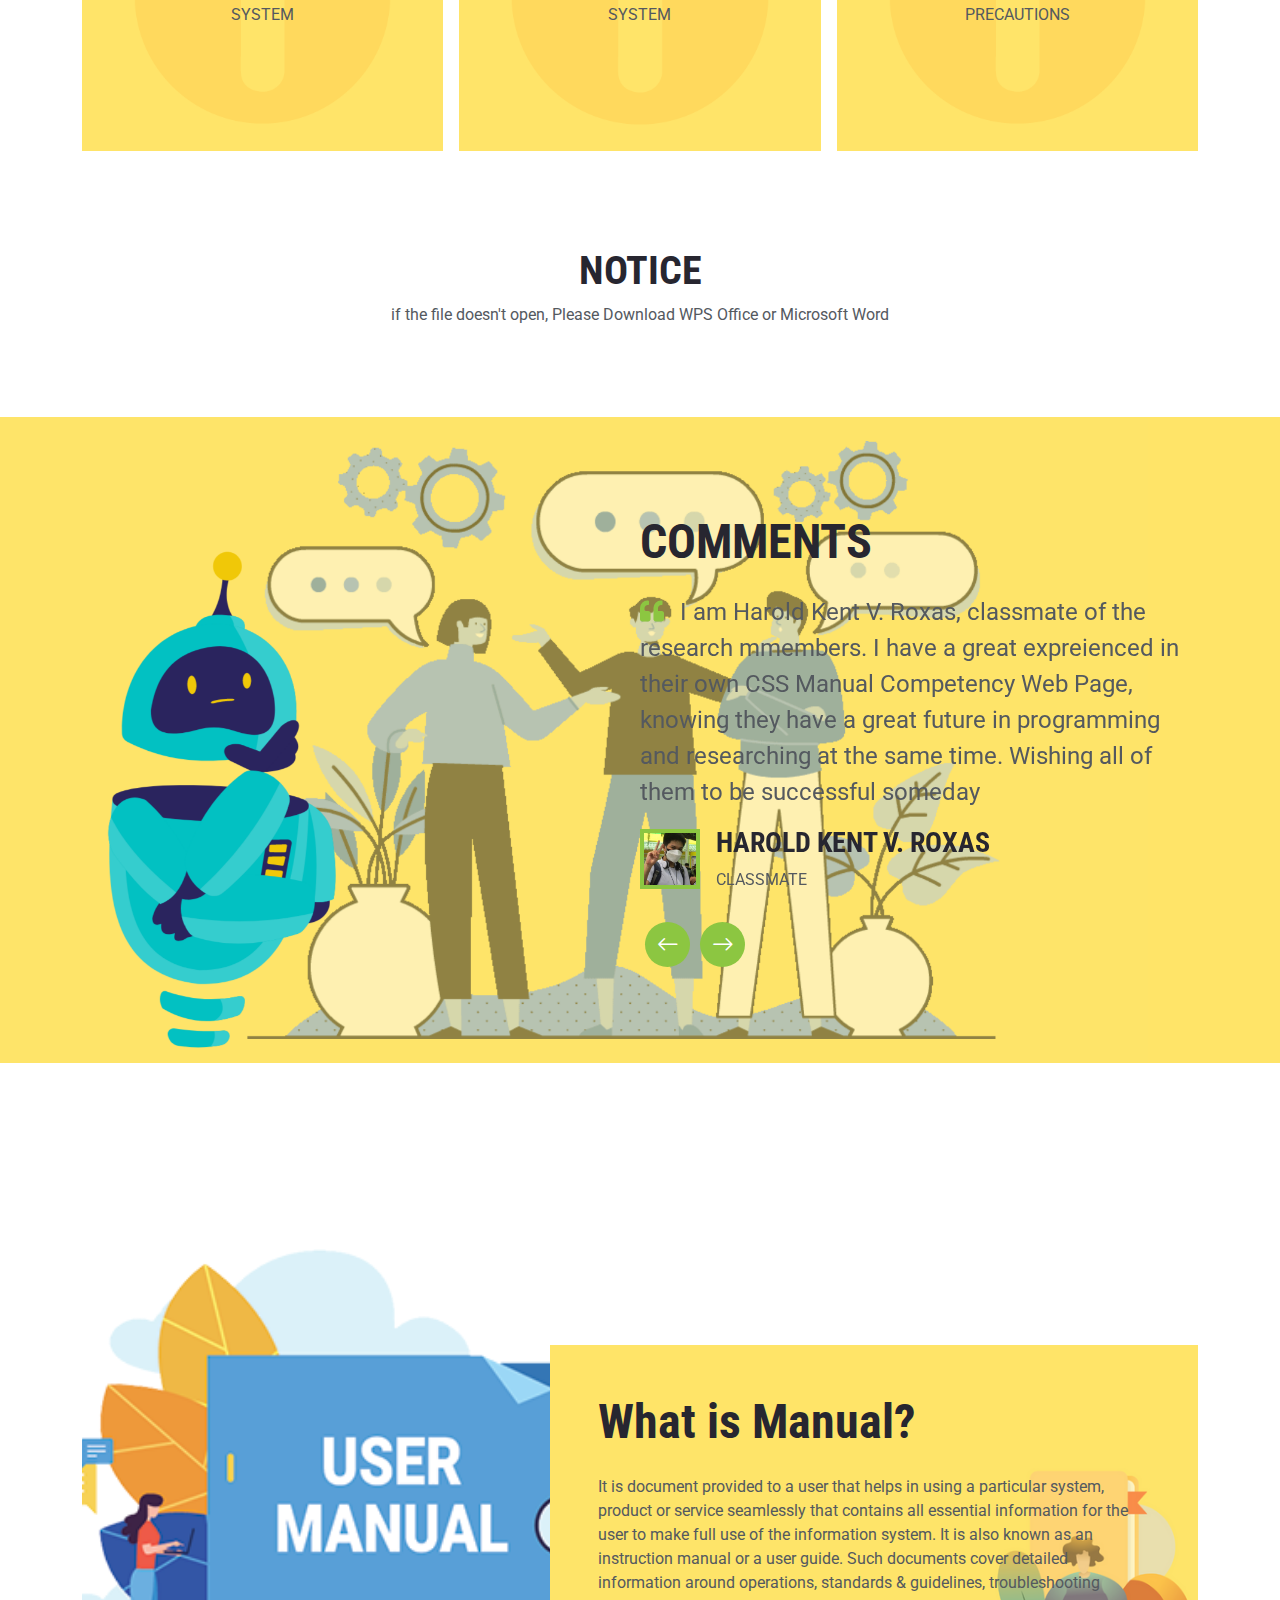
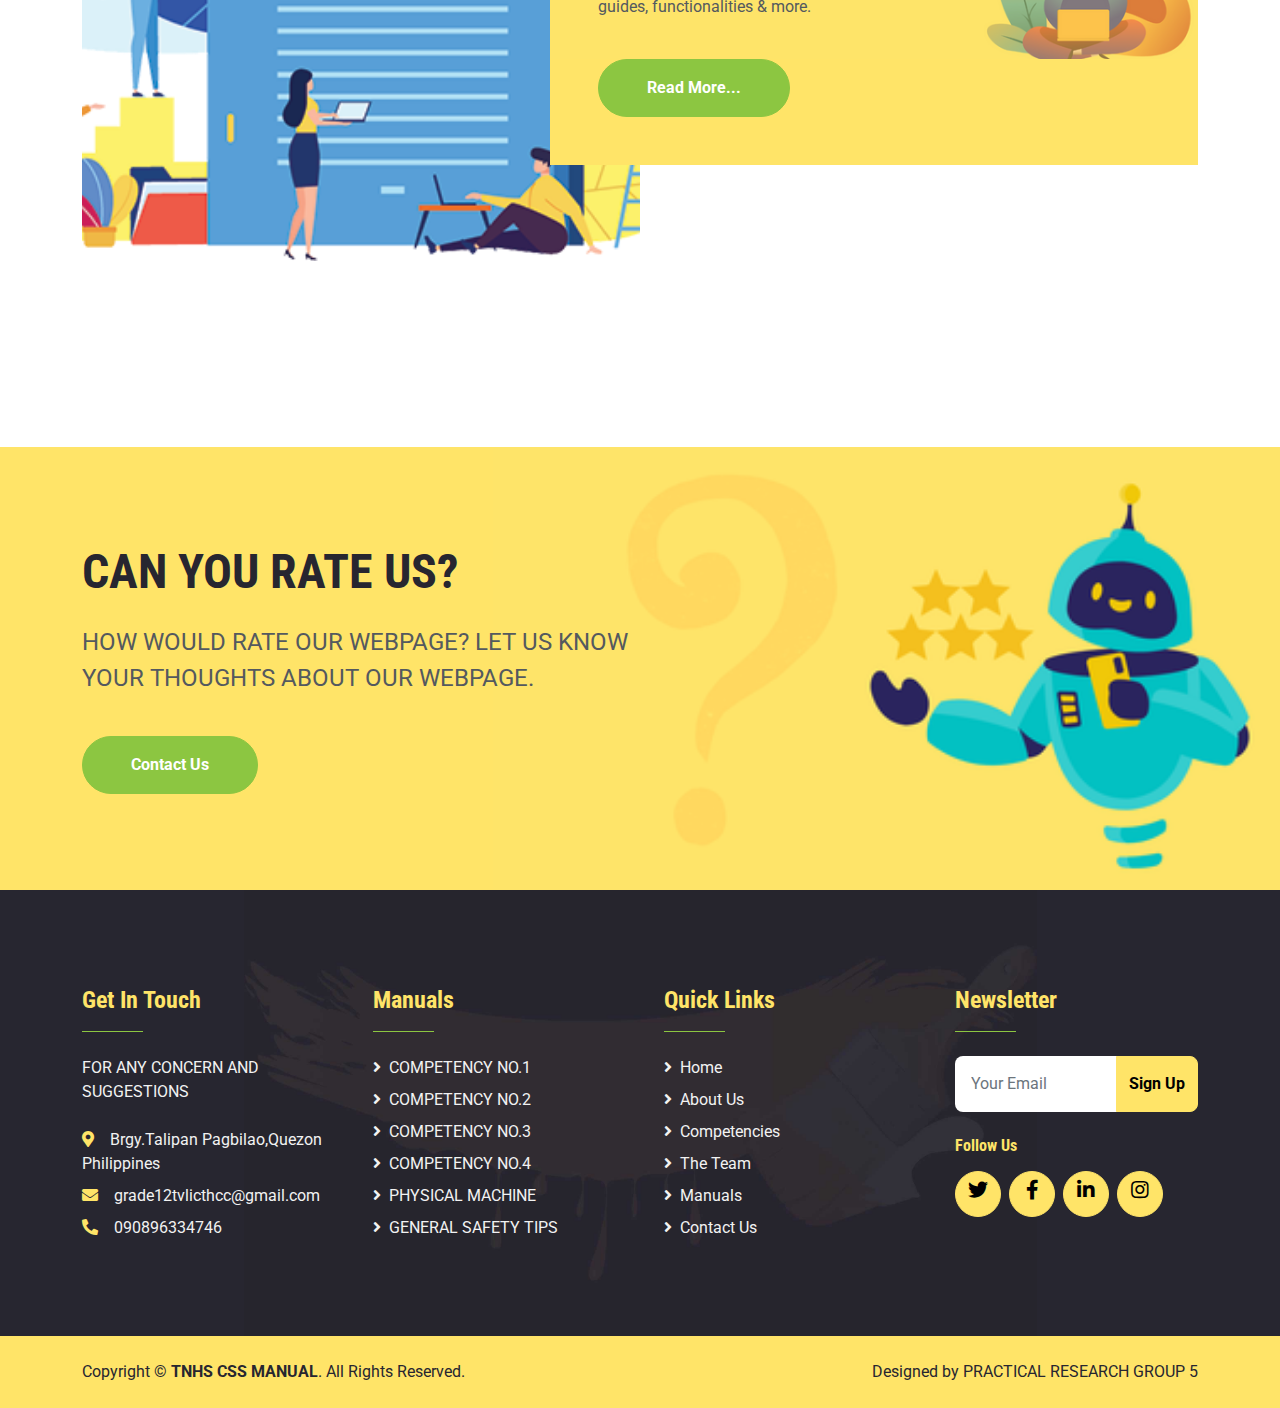
<file: service.html>
<<!DOCTYPE html>
<html lang="en">

<head>
    <meta charset="utf-8">
    <title>TNHS CSS MANUAL</title>
    <meta content="width=device-width, initial-scale=1.0" name="viewport">
    <meta content="GRADE 12 TVL-ICT" name="manual">
    <meta content="css manual" name="manual description">

    <link href="img/favicon.ico" rel="icon">

    <link rel="preconnect" href="https://fonts.gstatic.com">
    <link href="https://fonts.googleapis.com/css2?family=Roboto+Condensed:wght@400;700&family=Roboto:wght@400;700&display=swap" rel="stylesheet">  

    <link href="https://cdnjs.cloudflare.com/ajax/libs/font-awesome/5.15.0/css/all.min.css" rel="stylesheet">
    <link href="https://cdn.jsdelivr.net/npm/bootstrap-icons@1.4.1/font/bootstrap-icons.css" rel="stylesheet">

    <link href="lib/owlcarousel/assets/owl.carousel.min.css" rel="stylesheet">

    <link href="css/bootstrap.min.css" rel="stylesheet">

    <link href="css/style.css" rel="stylesheet">
</head>

<body>
    <div class="container-fluid bg-primary d-none d-lg-block">
        <div class="container">
            <div class="row">
                <div class="col-md-6 text-center text-lg-start mb-2 mb-lg-0">
                    <div class="d-inline-flex align-items-center">
                        <a class="text-dark py-2 pe-3 border-end border-white" href=""><i class="bi bi-telephone text-secondary me-2"></i>090896334746</a>
                        <a class="text-dark py-2 px-3" href=""><i class="bi bi-envelope text-secondary me-2"></i>grade12tvlicthcc@gmail.com</a>
                    </div>
                </div>
                <div class="col-md-6 text-center text-lg-end">
                    <div class="d-inline-flex align-items-center">
                        <a class="text-body py-2 px-3 border-end border-white" href="">
                            <i class="fab fa-facebook-f text-secondary"></i>
                        </a>
                        <a class="text-body py-2 px-3 border-end border-white" href="">
                            <i class="fab fa-twitter text-secondary"></i>
                        </a>
                        <a class="text-body py-2 px-3 border-end border-white" href="">
                            <i class="fab fa-linkedin-in text-secondary"></i>
                        </a>
                        <a class="text-body py-2 px-3 border-end border-white" href="">
                            <i class="fab fa-instagram text-secondary"></i>
                        </a>
                        <a class="text-body py-2 ps-3" href="">
                            <i class="fab fa-youtube text-secondary"></i>
                        </a>
                    </div>
                </div>
            </div>
        </div>
    </div>

    <nav class="navbar navbar-expand-lg bg-dark navbar-dark shadow-sm px-5 py-3 py-lg-0">
        <a href="index.html" class="navbar-brand p-0">
            <h1 class="m-0 text-uppercase text-primary"><i class="fas fa-book text-secondary me-3"></i>CSS MANUAL</h1>
        </a>
        <button class="navbar-toggler" type="button" data-bs-toggle="collapse" data-bs-target="#navbarCollapse">
            <span class="navbar-toggler-icon"></span>
        </button>
        <div class="collapse navbar-collapse" id="navbarCollapse">
            <div class="navbar-nav ms-auto py-0 pe-4 border-end border-5 border-primary">
                <a href="index.html" class="nav-item nav-link active">Home</a>
                <a href="about.html" class="nav-item nav-link">About</a>
                <a href="service.html" class="nav-item nav-link">Competencies</a>
                <div class="nav-item dropdown">
                    <a href="#" class="nav-link dropdown-toggle" data-bs-toggle="dropdown">Pages</a>
                    <div class="dropdown-menu m-0">
                        <a href="blog.html" class="dropdown-item">Blog Grid</a>
                        <a href="detail.html" class="dropdown-item">TNHS Background</a>
                        <a href="team.html" class="dropdown-item">The Research Team</a>
                        <a href="testimonial.html" class="dropdown-item">Comments</a>
                    </div>
                </div>
                <a href="contact.html" class="nav-item nav-link">Contact</a>
            </div>
            <div class="d-none d-lg-flex align-items-center ps-4">
                <i class="fa fa-2x fa-mobile-alt text-secondary me-3"></i>
                <div>
                    <h5 class="text-primary mb-1"><small>Contact Us</small></h5>
                    <h6 class="text-light m-0">09089633746</h6>
                </div>
            </div>
        </div>
    </nav>

    <div class="container-fluid bg-primary py-5 bg-hero" style="margin-bottom: 90px;">
        <div class="container py-5">
            <div class="row justify-content-start">
                <div class="col-lg-8 text-center text-lg-start">
                    <h1 class="display-1 text-dark">Competency Assessments Guide</h1>
                    <p>This is the guide competency assessment. A compentcy assessment an evaluation of a person's skills and abilities. </p>
                    <div class="pt-2">
                        <a href="index.html" class="btn btn-secondary rounded-pill py-2 px-4 mx-2">Home</a>
                        <a href="contact.html" class="btn btn-secondary rounded-pill py-2 px-4 mx-2">Contact us</a>
                    </div>
                </div>
            </div>
        </div>
    </div>
    

<div class="container-fluid py-5">
    <div class="container py-5">
        <div class="text-center mx-auto mb-5" style="max-width: 500px;">
            <h1 class="display-5">MANUALS</h1>
            <hr class="w-25 mx-auto text-primary" style="opacity: 1;">
        </div>
        <div class="row gy-4 gx-3">
            <div class="col-lg-4 col-md-6 pt-5">
                <div class="service-item d-flex flex-column align-items-center justify-content-center text-center p-5 pt-0">
                    <div class="service-icon p-3">
                        <div><i class="fas fa-2x fa-laptop-house"></i></div>
                    </div>
                    <h3 class="mt-5">COMPETENCY NO.1</h3>
                    <p5 class="mt-2">INSTALL & CONFIGURE COMPUTER SYSTEM</p5>
                    <a class="btn shadow-none text-secondary" href="files/COMPUTER-SYSTEM-SERVICING-NC-II (1).pdf" target="_blank" rel="noopener noreferrer">View Guide<i class="bi bi-arrow-right ms-1"></i></a>
                    <a class="btn shadow-none text-secondary" href="documents/COMPUTER-SYSTEM-SERVICING-NC-II.docx">Download Guide<i class="bi bi-arrow-right ms-1"></i></a>
                </div>
            </div>
            <div class="col-lg-4 col-md-6 pt-5">
                <div class="service-item d-flex flex-column align-items-center justify-content-center text-center p-5 pt-0">
                    <div class="service-icon p-3">
                        <div><i class="fas fa-2x fa-network-wired"></i></div>
                    </div>
                    <h3 class="mt-5">COMPETENCY NO.2</h3>
                    <p4 class="mt-2">SETUP COMPUTER NETWORKS</p4>
                    <a class="btn shadow-none text-secondary" href="files/COMPUTER-SYSTEM-SERVICING-NC-II (1).pdf" target="_blank" rel="noopener noreferrer">View Guide<i class="bi bi-arrow-right ms-1"></i></a>
                    <a class="btn shadow-none text-secondary" href="documents/COMPUTER-SYSTEM-SERVICING-NC-I1-2.docx">Download Guide<i class="bi bi-arrow-right ms-1"></i></a>
                </div>
            </div>
            <div class="col-lg-4 col-md-6 pt-5">
                <div class="service-item d-flex flex-column align-items-center justify-content-center text-center p-5 pt-0">
                    <div class="service-icon p-3">
                        <div><i class="fas fa-2x fa-server"></i></div>
                    </div>
                    <h3 class="mt-5">COMPETENCY NO.3</h3>
                    <p4 class="mt-2">SETUP COMPUTER SERVER</p4>
                    <a class="btn shadow-none text-secondary" href="files/COMPUTER-SYSTEM-SERVICING-NC-I1-3.pdf" target="_blank" rel="noopener noreferrer">View Guide<i class="bi bi-arrow-right ms-1"></i></a>
                    <a class="btn shadow-none text-secondary" href="documents/COMPUTER-SYSTEM-SERVICING-NC-I1-3.docx">Download Guide<i class="bi bi-arrow-right ms-1"></i></a>
                </div>
            </div>
            <div class="col-lg-4 col-md-6 pt-5">
                <div class="service-item d-flex flex-column align-items-center justify-content-center text-center p-5 pt-0">
                    <div class="service-icon p-3">
                        <div><i class="fas fa-2x fa-tools"></i></div>
                    </div>
                    <h3 class="mt-5">COMPETENCY NO.4</h3>
                    <p4 class="mt-4">MAINTAIN AND REPAIR COMPUTER SYSTEM</p4>
                    <a class="btn shadow-none text-secondary" href="files/COMPUTER-SYSTEM-SERVICING-NC-I1-4.pdf" target="_blank" rel="noopener noreferrer">View Guide<i class="bi bi-arrow-right ms-1"></i></a>
                    <a class="btn shadow-none text-secondary" href="documents/COMPUTER-SYSTEM-SERVICING-NC-I1-4.docx">Download Guide<i class="bi bi-arrow-right ms-1"></i></a>
                </div>
            </div>
            <div class="col-lg-4 col-md-6 pt-5">
                <div class="service-item d-flex flex-column align-items-center justify-content-center text-center p-5 pt-0">
                    <div class="service-icon p-3">
                        <div><i class="fas fa-2x fa-tablet"></i></div>
                    </div>
                    <h3 class="mt-5">PHYSICAL MACHINE</h3>
                    <p4 class="mt-4">SINGLE PHYSICAL HARDWARE SYSTEM</p4>
                     <a class="btn shadow-none text-secondary" href="files/Physical-Machine.pdf" target="_blank" rel="noopener noreferrer">View Guide<i class="bi bi-arrow-right ms-1"></i></a>
                     <a class="btn shadow-none text-secondary" href="documents/Physical-Machine.docx">Download Guide<i class="bi bi-arrow-right ms-1"></i></a>
                  </div>
                </div>
            <div class="col-lg-4 col-md-6 pt-5">
                <div class="service-item d-flex flex-column align-items-center justify-content-center text-center p-5 pt-0">
                    <div class="service-icon p-3">
                        <div><i class="fas fa-2x fa-hard-hat"></i></div>
                    </div>
                    <h3 class="mt-5">GENERAL SAFETY TIPS</h3>
                    <p4 class="mt-4">SAFETY FIRST AND TAKING PRECAUTIONS</p4>
                    <a class="btn shadow-none text-secondary" href="files/general-safety.pdf" target="_blank" rel="noopener noreferrer">View Guide<i class="bi bi-arrow-right ms-1"></i></a>
                    <a class="btn shadow-none text-secondary" href="documents/general-safety.docx" >Download Guide<i class="bi bi-arrow-right ms-1"></i></a>
                </div>
            </div>
        </div>
    </div>
</div>
<h1 class="text-center">NOTICE</h1>
<p  class="text-center">if the file doesn't open, Please Download WPS Office or Microsoft Word</p>

    <div class="container-fluid bg-primary bg-testimonial py-5" style="margin: 90px 0;">
        <div class="container py-5">
            <div class="row g-0 justify-content-end">
                <div class="col-lg-6">
                    <h1 class="display-5 mb-4">COMMENTS</h1>
                    <div class="owl-carousel testimonial-carousel">
                        <div class="testimonial-item">
                            <p class="fs-4 fw-normal"><i class="fa fa-quote-left text-secondary me-3"></i>I am Harold Kent V. Roxas, classmate  of the research mmembers. I have a great expreienced in their own CSS Manual Competency Web Page, knowing they have a great future in programming and researching at the same time. Wishing all of them to be successful someday</p>
                            <div class="d-flex align-items-center">
                                <img class="img-fluid p-1 bg-secondary" src="img/HAROLDPOGI.jpg" alt="">
                                <div class="ps-3">
                                    <h3>HAROLD KENT V. ROXAS</h3>
                                    <span class="text-uppercase">CLASSMATE</span>
                                </div>
                            </div>
                        </div>
                        <div class="testimonial-item">
                            <p class="fs-4 fw-normal"><i class="fa fa-quote-left text-secondary me-3"></i>Hi, I am a Master Teacher</p>
                            <div class="d-flex align-items-center">
                                <img class="img-fluid p-1 bg-secondary" src="img/sirdonzpogi.jpg" alt="">
                                <div class="ps-3">
                                    <h3>HERNANDO C. CORTEZ</h3>
                                    <span class="text-uppercase">Master Teacher</span>
                                </div>
                            </div>
                        </div>
                    </div>
                </div>
            </div>
        </div>
    </div>
    <!-- Testimonial End -->


    <!-- About Start -->
    <div class="container-fluid py-5">
        <div class="container py-5">
            <div class="row gx-0">
                <div class="col-lg-6" style="min-height: 400px;">
                    <div class="position-relative h-100">
                        <img class="position-absolute w-100 h-100" src="img/GUIDE.png" style="object-fit: cover;">
                    </div>
                </div>
                <div class="col-lg-6 my-lg-5 py-lg-5">
                    <div class="about-end bg-primary p-5">
                        <h1 class="display-5 mb-4">What is Manual?</h1>
                        <p>It is document provided to a user that helps in using a particular system, product or service seamlessly that contains all essential information for the user to make full use of the information system. It is also known as an instruction manual or a user guide. Such documents cover detailed information around operations, standards & guidelines, troubleshooting guides, functionalities & more.</p>
                        <a href="https://clickhelp.com/software-documentation-glossary/user-manual/" class="btn btn-secondary rounded-pill py-md-3 px-md-5 mt-4">Read More...</a>
                    </div>
                </div>
            </div>
        </div>
    </div>
    <!-- About End -->


    <!-- Call To Action Start -->
    <div class="container-fluid bg-primary bg-call-to-action py-5" style="margin-top: 90px;">
        <div class="container py-5">
            <div class="row g-0 justify-content-start">
                <div class="col-lg-6">
                    <h1 class="display-5 mb-4">CAN YOU RATE US?</h1>
                    <p class="fs-4 fw-normal">HOW WOULD RATE OUR WEBPAGE? LET US KNOW YOUR THOUGHTS ABOUT OUR WEBPAGE.</p>
                    <a href=" nm,.contact.html" class="btn btn-secondary rounded-pill py-md-3 px-md-5 mt-4">Contact Us</a>
                </div>
            </div>
        </div>
    </div>
    <!-- Call To Action Start -->
    

    <!-- Footer Start -->
    <div class="container-fluid bg-dark bg-footer text-light py-5">
        <div class="container py-5">
            <div class="row g-5">
                <div class="col-lg-3 col-md-6">
                    <h4 class="text-primary">Get In Touch</h4>
                    <hr class="w-25 text-secondary mb-4" style="opacity: 1;">
                    <p class="mb-4">FOR ANY CONCERN AND SUGGESTIONS</p>
                    <p class="mb-2"><i class="fa fa-map-marker-alt text-primary me-3"></i>Brgy.Talipan Pagbilao,Quezon Philippines</p>
                    <p class="mb-2"><i class="fa fa-envelope text-primary me-3"></i>grade12tvlicthcc@gmail.com</p>
                    <p class="mb-0"><i class="fa fa-phone-alt text-primary me-3"></i>090896334746</p>
                </div>
                <div class="col-lg-3 col-md-6">
                    <h4 class="text-primary">Manuals</h4>
                    <hr class="w-25 text-secondary mb-4" style="opacity: 1;">
                    <div class="d-flex flex-column justify-content-start">
                        <a class="text-light mb-2" href="documents/COMPUTER-SYSTEM-SERVICING-NC-II.docx"><i class="fa fa-angle-right me-2"></i>COMPETENCY NO.1</a>
                        <a class="text-light mb-2" href="documents/COMPUTER-SYSTEM-SERVICING-NC-I1-2.docx"><i class="fa fa-angle-right me-2"></i>COMPETENCY NO.2</a>
                        <a class="text-light mb-2" href="documents/COMPUTER-SYSTEM-SERVICING-NC-I1-3.docx"><i class="fa fa-angle-right me-2"></i>COMPETENCY NO.3</a>
                        <a class="text-light mb-2" href="documents/COMPUTER-SYSTEM-SERVICING-NC-I1-4.docx"><i class="fa fa-angle-right me-2"></i>COMPETENCY NO.4</a>
                        <a class="text-light mb-2" href="documents/Physical-Machine.docx"><i class="fa fa-angle-right me-2"></i>PHYSICAL MACHINE</a>
                        <a class="text-light" href="documents/general-safety.docx"><i class="fa fa-angle-right me-2"></i>GENERAL SAFETY TIPS</a>
                    </div>
                </div>
                <div class="col-lg-3 col-md-6">
                    <h4 class="text-primary">Quick Links</h4>
                    <hr class="w-25 text-secondary mb-4" style="opacity: 1;">
                    <div class="d-flex flex-column justify-content-start">
                        <a class="text-light mb-2" href="index.html"><i class="fa fa-angle-right me-2"></i>Home</a>
                        <a class="text-light mb-2" href="about.html"><i class="fa fa-angle-right me-2"></i>About Us</a>
                        <a class="text-light mb-2" href="service.html"><i class="fa fa-angle-right me-2"></i>Competencies</a>
                        <a class="text-light mb-2" href="team.html"><i class="fa fa-angle-right me-2"></i>The Team</a>
                        <a class="text-light mb-2" href="detail.html#"><i class="fa fa-angle-right me-2"></i>Manuals</a>
                        <a class="text-light" href="contact.html"><i class="fa fa-angle-right me-2"></i>Contact Us</a>
                    </div>
                </div>
                <div class="col-lg-3 col-md-6">
                    <h4 class="text-primary">Newsletter</h4>
                    <hr class="w-25 text-secondary mb-4" style="opacity: 1;">
                    <form action="">
                        <div class="input-group">
                            <input type="text" class="form-control p-3 border-0" placeholder="Your Email">
                            <button class="btn btn-primary">Sign Up</button>
                        </div>
                    </form>
                    <h6 class="text-primary mt-4 mb-3">Follow Us</h6>
                    <div class="d-flex">
                        <a class="btn btn-lg btn-primary btn-lg-square rounded-circle me-2" href="#"><i class="fab fa-twitter"></i></a>
                        <a class="btn btn-lg btn-primary btn-lg-square rounded-circle me-2" href="#"><i class="fab fa-facebook-f"></i></a>
                        <a class="btn btn-lg btn-primary btn-lg-square rounded-circle me-2" href="#"><i class="fab fa-linkedin-in"></i></a>
                        <a class="btn btn-lg btn-primary btn-lg-square rounded-circle" href="#"><i class="fab fa-instagram"></i></a>
                    </div>
                </div>
            </div>
        </div>
    </div>
    <div class="container-fluid bg-primary text-dark py-4">
        <div class="container">
            <div class="row g-0">
                <div class="col-md-6 text-center text-md-start">
                    <p class="mb-md-0">Copyright &copy; <a class="text-dark fw-bold" href="index.html">TNHS CSS MANUAL</a>. All Rights Reserved.</p>
                </div>
                <div class="col-md-6 text-center text-md-end">
                    <p class="mb-0">Designed by PRACTICAL RESEARCH GROUP 5 <a class="text-dark fw-bold" href="#"></a></p>
                </div>
            </div>
        </div>
    </div>
    <!-- Footer End -->


    <!-- Back to Top -->
    <a href="#" class="btn btn-lg btn-secondary btn-lg-square rounded-circle back-to-top"><i class="bi bi-arrow-up"></i></a>


    <!-- JavaScript Libraries -->
    <script src="https://code.jquery.com/jquery-3.4.1.min.js"></script>
    <script src="https://cdn.jsdelivr.net/npm/bootstrap@5.0.0/dist/js/bootstrap.bundle.min.js"></script>
    <script src="lib/easing/easing.min.js"></script>
    <script src="lib/waypoints/waypoints.min.js"></script>
    <script src="lib/owlcarousel/owl.carousel.min.js"></script>

    <!-- Template Javascript -->
    <script src="js/main.js"></script>
</body>

</html>
</file>
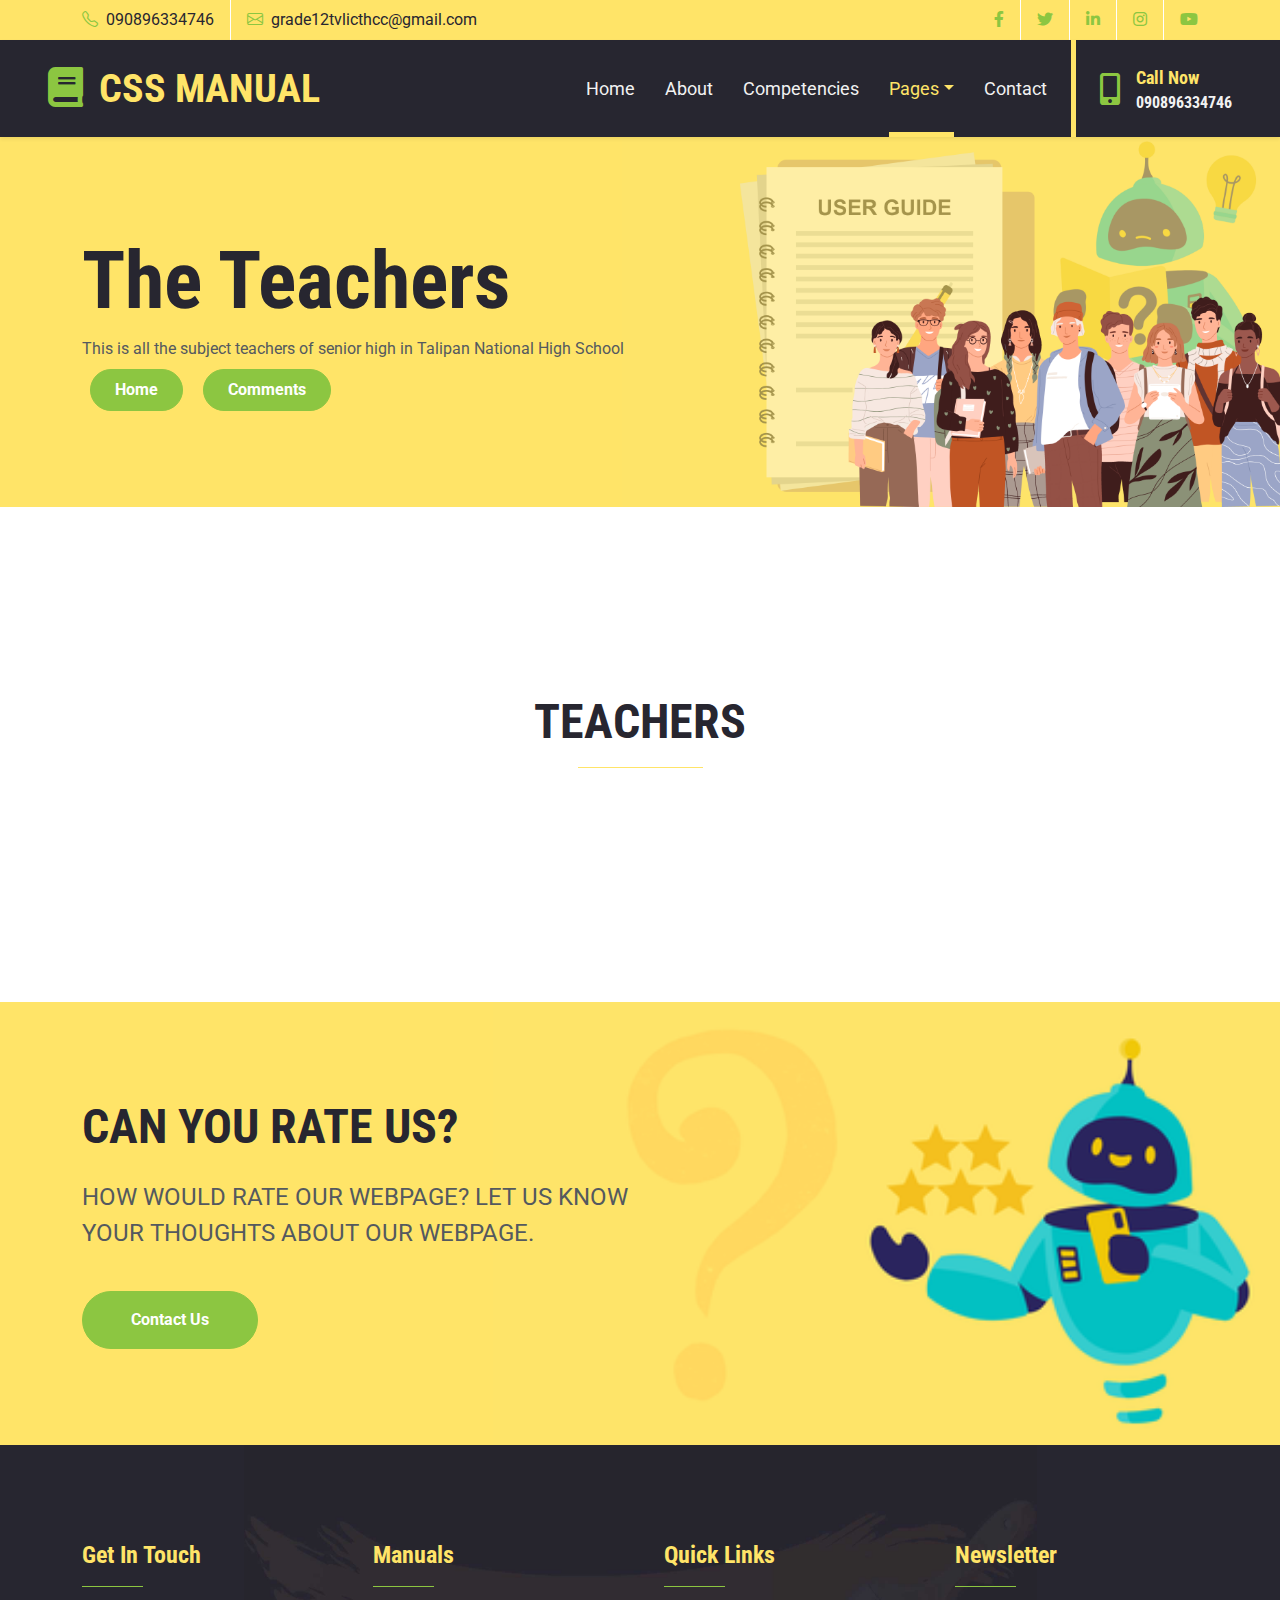
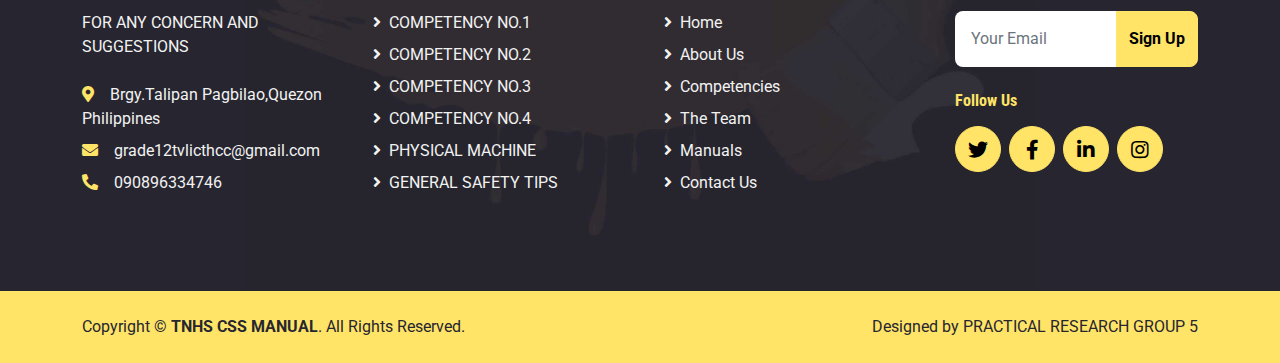
<file: team.html>
<!DOCTYPE html>
<html lang="en">

    <head>
        <meta charset="utf-8">
        <title>TNHS CSS MANUAL</title>
        <meta content="width=device-width, initial-scale=1.0" name="viewport">
        <meta content="GRADE 12 TVL-ICT" name="manual">
        <meta content="css manual" name="manual description">
    
        <!-- Favicon -->
        <link href="img/favicon.ico" rel="icon">
    
        <!-- Google Web Fonts -->
        <link rel="preconnect" href="https://fonts.gstatic.com">
        <link href="https://fonts.googleapis.com/css2?family=Roboto+Condensed:wght@400;700&family=Roboto:wght@400;700&display=swap" rel="stylesheet">  
    
        <!-- Icon Font Stylesheet -->
        <link href="https://cdnjs.cloudflare.com/ajax/libs/font-awesome/5.15.0/css/all.min.css" rel="stylesheet">
        <link href="https://cdn.jsdelivr.net/npm/bootstrap-icons@1.4.1/font/bootstrap-icons.css" rel="stylesheet">
    
        <!-- Libraries Stylesheet -->
        <link href="lib/owlcarousel/assets/owl.carousel.min.css" rel="stylesheet">
    
        <!-- Customized Bootstrap Stylesheet -->
        <link href="css/bootstrap.min.css" rel="stylesheet">
    
        <!-- Template Stylesheet -->
        <link href="css/style.css" rel="stylesheet">
    </head>
    
    <body>
        <!-- Topbar Start -->
        <div class="container-fluid bg-primary d-none d-lg-block">
            <div class="container">
                <div class="row">
                    <div class="col-md-6 text-center text-lg-start mb-2 mb-lg-0">
                        <div class="d-inline-flex align-items-center">
                            <a class="text-dark py-2 pe-3 border-end border-white" href=""><i class="bi bi-telephone text-secondary me-2"></i>090896334746</a>
                            <a class="text-dark py-2 px-3" href=""><i class="bi bi-envelope text-secondary me-2"></i>grade12tvlicthcc@gmail.com</a>
                        </div>
                    </div>
                <div class="col-md-6 text-center text-lg-end">
                    <div class="d-inline-flex align-items-center">
                        <a class="text-body py-2 px-3 border-end border-white" href="">
                            <i class="fab fa-facebook-f text-secondary"></i>
                        </a>
                        <a class="text-body py-2 px-3 border-end border-white" href="">
                            <i class="fab fa-twitter text-secondary"></i>
                        </a>
                        <a class="text-body py-2 px-3 border-end border-white" href="">
                            <i class="fab fa-linkedin-in text-secondary"></i>
                        </a>
                        <a class="text-body py-2 px-3 border-end border-white" href="">
                            <i class="fab fa-instagram text-secondary"></i>
                        </a>
                        <a class="text-body py-2 ps-3" href="">
                            <i class="fab fa-youtube text-secondary"></i>
                        </a>
                    </div>
                </div>
            </div>
        </div>
    </div>
    <!-- Topbar End -->


    <!-- Navbar Start -->
    <nav class="navbar navbar-expand-lg bg-dark navbar-dark shadow-sm px-5 py-3 py-lg-0">
        <a href="index.html" class="navbar-brand p-0">
            <h1 class="m-0 text-uppercase text-primary"><i class="fas fa-book text-secondary me-3"></i>CSS MANUAL</h1>
        </a>
        <button class="navbar-toggler" type="button" data-bs-toggle="collapse" data-bs-target="#navbarCollapse">
            <span class="navbar-toggler-icon"></span>
        </button>
        <div class="collapse navbar-collapse" id="navbarCollapse">
            <div class="navbar-nav ms-auto py-0 pe-4 border-end border-5 border-primary">
                <a href="index.html" class="nav-item nav-link">Home</a>
                <a href="about.html" class="nav-item nav-link">About</a>
                <a href="service.html" class="nav-item nav-link">Competencies</a>
                <div class="nav-item dropdown">
                    <a href="#" class="nav-link dropdown-toggle active" data-bs-toggle="dropdown">Pages</a>
                    <div class="dropdown-menu m-0">
                        <a href="blog.html" class="dropdown-item">Blog Grid</a>
                        <a href="detail.html" class="dropdown-item">School Background</a>
                        <a href="team.html" class="dropdown-item active">The Teachers</a>
                        <a href="testimonial.html" class="dropdown-item">Comments</a>
                    </div>
                </div>
                <a href="contact.html" class="nav-item nav-link">Contact</a>
            </div>
            <div class="d-none d-lg-flex align-items-center ps-4">
                <i class="fa fa-2x fa-mobile-alt text-secondary me-3"></i>
                <div>
                    <h5 class="text-primary mb-1"><small>Call Now</small></h5>
                    <h6 class="text-light m-0">090896334746</h6>
                </div>
            </div>
        </div>
    </nav>
    <!-- Navbar End -->


    <!-- Hero Start -->
    <div class="container-fluid bg-primary py-5 bg-hero" style="margin-bottom: 90px;">
        <div class="container py-5">
            <div class="row justify-content-start">
                <div class="col-lg-8 text-center text-lg-start">
                    <h1 class="display-1 text-dark">The Teachers</h1>
                    <p1>This is all the subject teachers of senior high in Talipan National High School</p1>
                    <div class="pt-2">
                        <a href="index.html" class="btn btn-secondary rounded-pill py-2 px-4 mx-2">Home</a>
                        <a href="testimonial.html" class="btn btn-secondary rounded-pill py-2 px-4 mx-2">Comments</a>
                    </div>
                </div>
            </div>
        </div>
    </div>
    <!-- Hero End -->


    <!-- Team Start -->
    <div class="container-fluid py-5">
        <div class="container py-5">
            <div class="text-center mx-auto mb-5" style="max-width: 500px;">
                <h1 class="display-5">TEACHERS</h1>
                <hr class="w-25 mx-auto text-primary" style="opacity: 1;">
            </div>
        </div>
    </div>
    <!-- Team End -->


    <!-- Call To Action Start -->
    <div class="container-fluid bg-primary bg-call-to-action py-5" style="margin-top: 90px;">
        <div class="container py-5">
            <div class="row g-0 justify-content-start">
                <div class="col-lg-6">
                    <h1 class="display-5 mb-4">CAN YOU RATE US?</h1>
                    <p class="fs-4 fw-normal">HOW WOULD RATE OUR WEBPAGE? LET US KNOW YOUR THOUGHTS ABOUT OUR WEBPAGE.</p>
                    <a href="file:///C:/Users/mjay/OneDrive/Desktop/PR2%20WEBPAGE/contact.html" class="btn btn-secondary rounded-pill py-md-3 px-md-5 mt-4">Contact Us</a>
                </div>
            </div>
        </div>
    </div>
    <!-- Call To Action Start -->
    

    <!-- Footer Start -->
    <div class="container-fluid bg-dark bg-footer text-light py-5">
        <div class="container py-5">
            <div class="row g-5">
                <div class="col-lg-3 col-md-6">
                    <h4 class="text-primary">Get In Touch</h4>
                    <hr class="w-25 text-secondary mb-4" style="opacity: 1;">
                    <p class="mb-4">FOR ANY CONCERN AND SUGGESTIONS</p>
                    <p class="mb-2"><i class="fa fa-map-marker-alt text-primary me-3"></i>Brgy.Talipan Pagbilao,Quezon Philippines</p>
                    <p class="mb-2"><i class="fa fa-envelope text-primary me-3"></i>grade12tvlicthcc@gmail.com</p>
                    <p class="mb-0"><i class="fa fa-phone-alt text-primary me-3"></i>090896334746</p>
                </div>
                <div class="col-lg-3 col-md-6">
                    <h4 class="text-primary">Manuals</h4>
                    <hr class="w-25 text-secondary mb-4" style="opacity: 1;">
                    <div class="d-flex flex-column justify-content-start">
                        <a class="text-light mb-2" href="documents/COMPUTER-SYSTEM-SERVICING-NC-II.docx"><i class="fa fa-angle-right me-2"></i>COMPETENCY NO.1</a>
                        <a class="text-light mb-2" href="documents/COMPUTER-SYSTEM-SERVICING-NC-I1-2.docx"><i class="fa fa-angle-right me-2"></i>COMPETENCY NO.2</a>
                        <a class="text-light mb-2" href="documents/COMPUTER-SYSTEM-SERVICING-NC-I1-3.docx"><i class="fa fa-angle-right me-2"></i>COMPETENCY NO.3</a>
                        <a class="text-light mb-2" href="documents/COMPUTER-SYSTEM-SERVICING-NC-I1-4.docx"><i class="fa fa-angle-right me-2"></i>COMPETENCY NO.4</a>
                        <a class="text-light mb-2" href="documents/Physical-Machine.docx"><i class="fa fa-angle-right me-2"></i>PHYSICAL MACHINE</a>
                        <a class="text-light" href="documents/general-safety.docx"><i class="fa fa-angle-right me-2"></i>GENERAL SAFETY TIPS</a>
                    </div>
                </div>
                <div class="col-lg-3 col-md-6">
                    <h4 class="text-primary">Quick Links</h4>
                    <hr class="w-25 text-secondary mb-4" style="opacity: 1;">
                    <div class="d-flex flex-column justify-content-start">
                        <a class="text-light mb-2" href="index.html"><i class="fa fa-angle-right me-2"></i>Home</a>
                        <a class="text-light mb-2" href="about.html"><i class="fa fa-angle-right me-2"></i>About Us</a>
                        <a class="text-light mb-2" href="service.html"><i class="fa fa-angle-right me-2"></i>Competencies</a>
                        <a class="text-light mb-2" href="team.html"><i class="fa fa-angle-right me-2"></i>The Team</a>
                        <a class="text-light mb-2" href="detail.html"><i class="fa fa-angle-right me-2"></i>Manuals</a>
                        <a class="text-light" href="contact.html"><i class="fa fa-angle-right me-2"></i>Contact Us</a>
                    </div>
                </div>
                <div class="col-lg-3 col-md-6">
                    <h4 class="text-primary">Newsletter</h4>
                    <hr class="w-25 text-secondary mb-4" style="opacity: 1;">
                    <form action="">
                        <div class="input-group">
                            <input type="text" class="form-control p-3 border-0" placeholder="Your Email">
                            <button class="btn btn-primary">Sign Up</button>
                        </div>
                    </form>
                    <h6 class="text-primary mt-4 mb-3">Follow Us</h6>
                    <div class="d-flex">
                        <a class="btn btn-lg btn-primary btn-lg-square rounded-circle me-2" href="#"><i class="fab fa-twitter"></i></a>
                        <a class="btn btn-lg btn-primary btn-lg-square rounded-circle me-2" href="#"><i class="fab fa-facebook-f"></i></a>
                        <a class="btn btn-lg btn-primary btn-lg-square rounded-circle me-2" href="#"><i class="fab fa-linkedin-in"></i></a>
                        <a class="btn btn-lg btn-primary btn-lg-square rounded-circle" href="#"><i class="fab fa-instagram"></i></a>
                    </div>
                </div>
            </div>
        </div>
    </div>
    <div class="container-fluid bg-primary text-dark py-4">
        <div class="container">
            <div class="row g-0">
                <div class="col-md-6 text-center text-md-start">
                    <p class="mb-md-0">Copyright &copy; <a class="text-dark fw-bold" href="index.html">TNHS CSS MANUAL</a>. All Rights Reserved.</p>
                </div>
                <div class="col-md-6 text-center text-md-end">
                    <p class="mb-0">Designed by PRACTICAL RESEARCH GROUP 5<a class="text-dark fw-bold" href="#"></a></p>
                </div>
            </div>
        </div>
    </div>
    <!-- Footer End -->


    <!-- Back to Top -->
    <a href="#" class="btn btn-lg btn-secondary btn-lg-square rounded-circle back-to-top"><i class="bi bi-arrow-up"></i></a>


    <!-- JavaScript Libraries -->
    <script src="https://code.jquery.com/jquery-3.4.1.min.js"></script>
    <script src="https://cdn.jsdelivr.net/npm/bootstrap@5.0.0/dist/js/bootstrap.bundle.min.js"></script>
    <script src="lib/easing/easing.min.js"></script>
    <script src="lib/waypoints/waypoints.min.js"></script>
    <script src="lib/owlcarousel/owl.carousel.min.js"></script>

    <!-- Template Javascript -->
    <script src="js/main.js"></script>
</body>

</html>
</file>
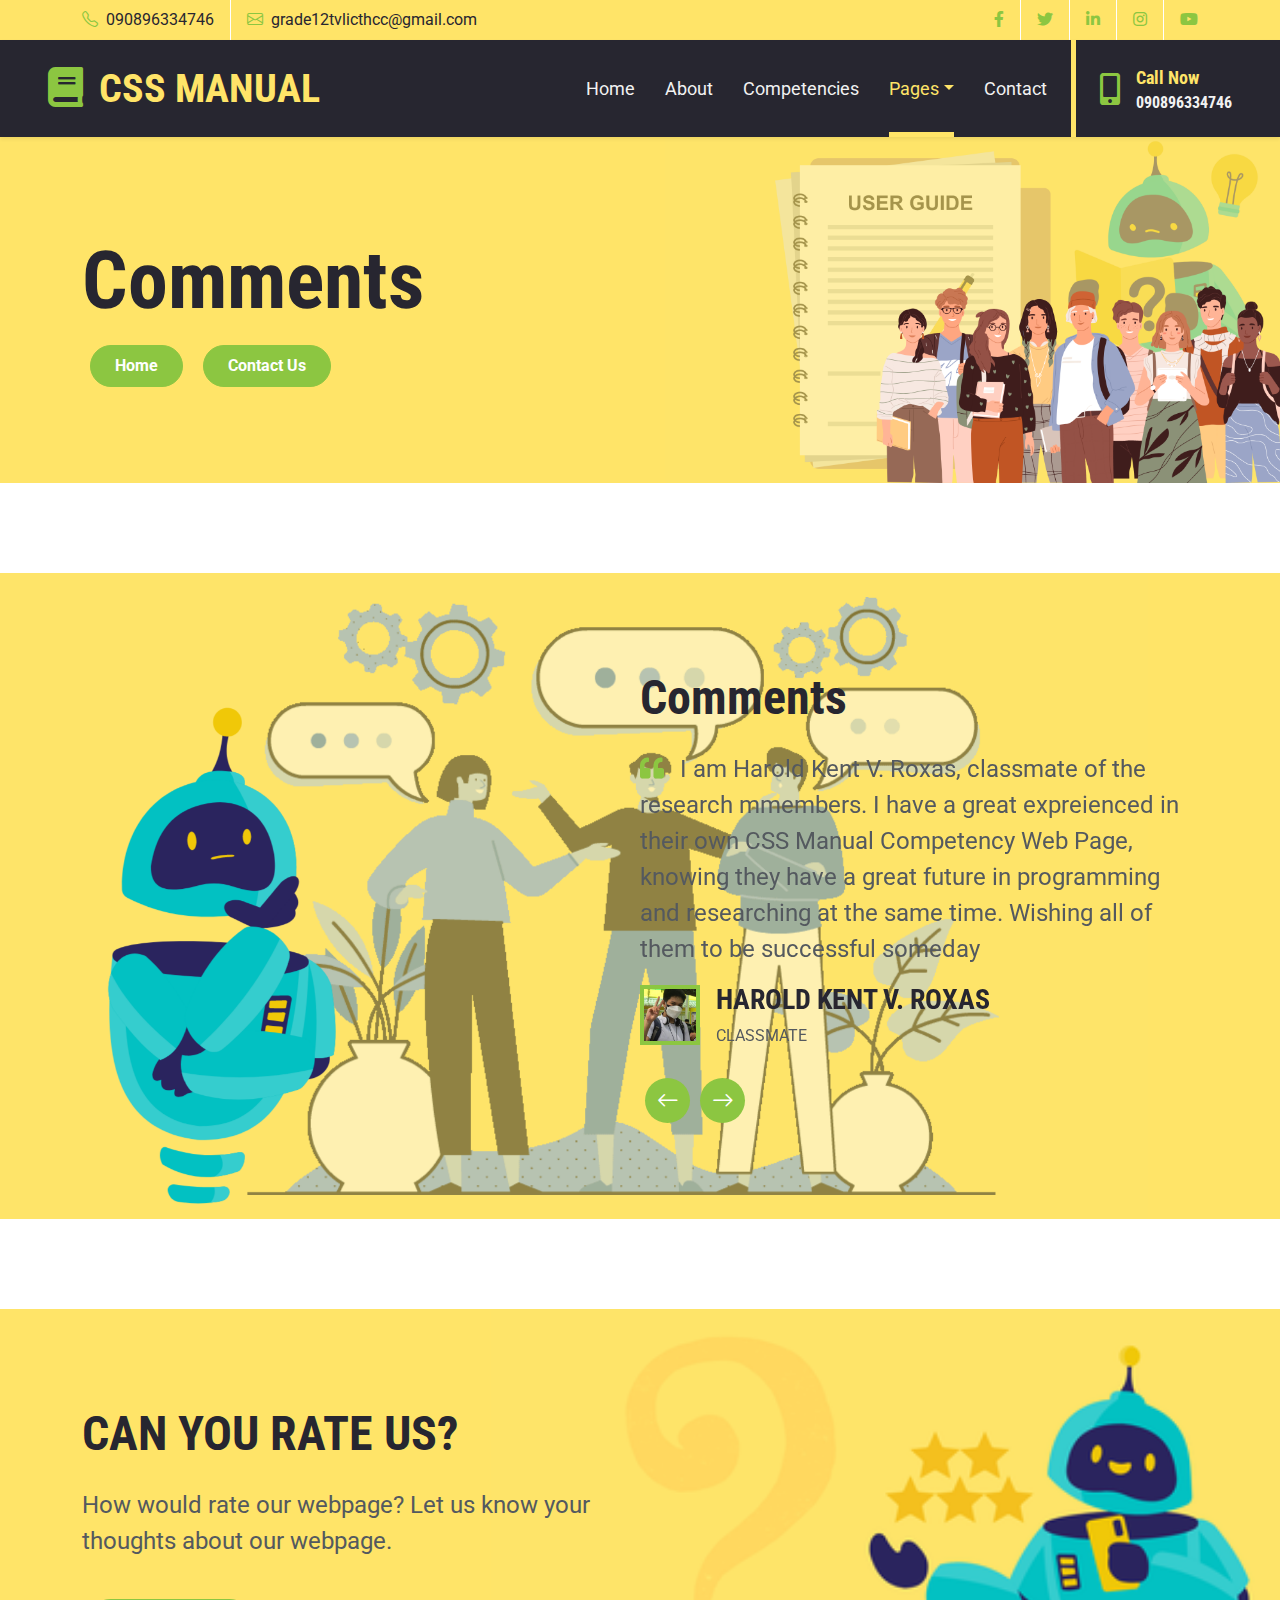
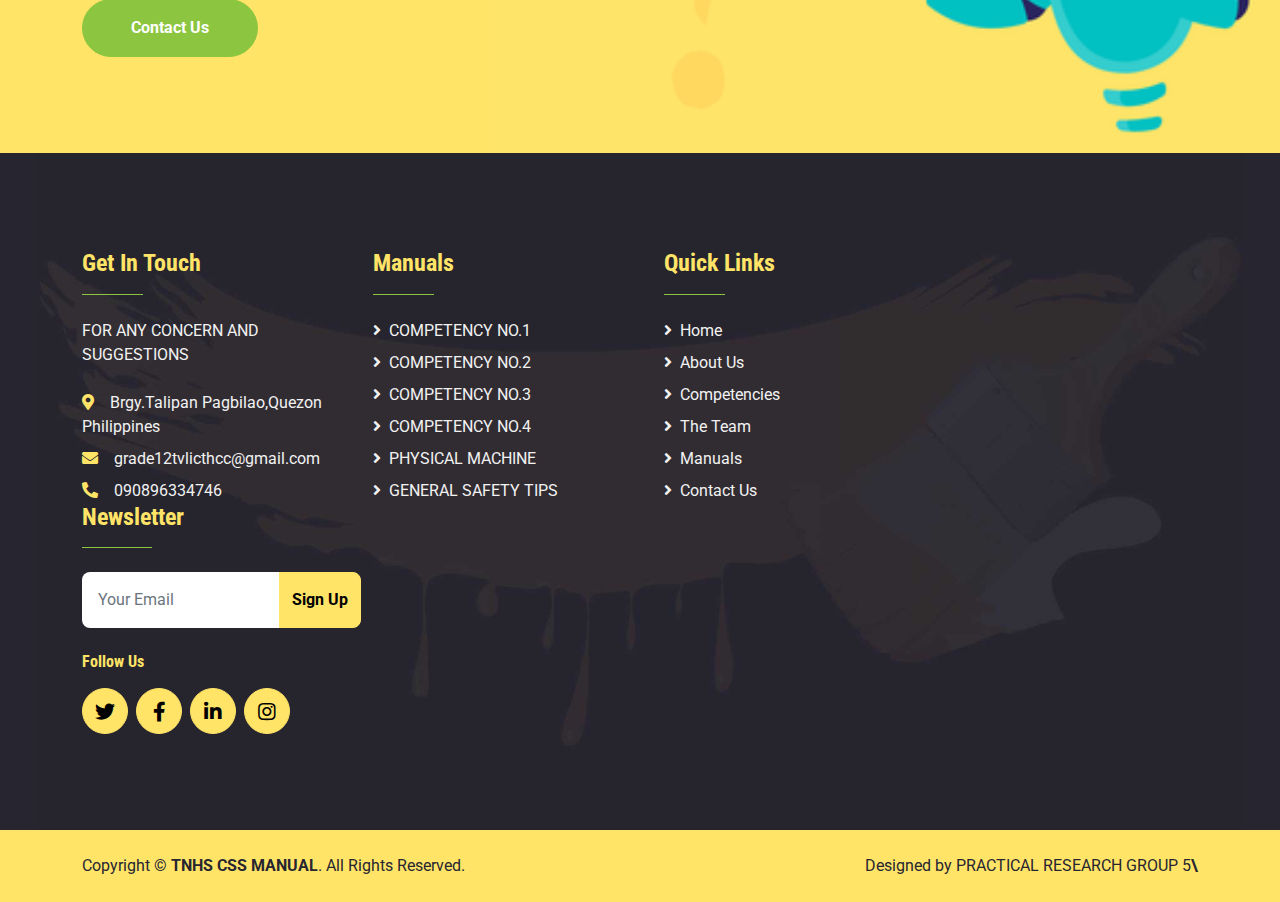
<file: testimonial.html>
<!DOCTYPE html>
<html lang="en">

    <head>
        <meta charset="utf-8">
        <title>TNHS CSS MANUAL</title>
        <meta content="width=device-width, initial-scale=1.0" name="viewport">
        <meta content="GRADE 12 TVL-ICT" name="manual">
        <meta content="css manual" name="manual description">
    
        <!-- Favicon -->
        <link href="img/favicon.ico" rel="icon">
    
        <!-- Google Web Fonts -->
        <link rel="preconnect" href="https://fonts.gstatic.com">
        <link href="https://fonts.googleapis.com/css2?family=Roboto+Condensed:wght@400;700&family=Roboto:wght@400;700&display=swap" rel="stylesheet">  
    
        <!-- Icon Font Stylesheet -->
        <link href="https://cdnjs.cloudflare.com/ajax/libs/font-awesome/5.15.0/css/all.min.css" rel="stylesheet">
        <link href="https://cdn.jsdelivr.net/npm/bootstrap-icons@1.4.1/font/bootstrap-icons.css" rel="stylesheet">
    
        <!-- Libraries Stylesheet -->
        <link href="lib/owlcarousel/assets/owl.carousel.min.css" rel="stylesheet">
    
        <!-- Customized Bootstrap Stylesheet -->
        <link href="css/bootstrap.min.css" rel="stylesheet">
    
        <!-- Template Stylesheet -->
        <link href="css/style.css" rel="stylesheet">
    </head>
    
    <body>
        <!-- Topbar Start -->
        <div class="container-fluid bg-primary d-none d-lg-block">
            <div class="container">
                <div class="row">
                    <div class="col-md-6 text-center text-lg-start mb-2 mb-lg-0">
                        <div class="d-inline-flex align-items-center">
                            <a class="text-dark py-2 pe-3 border-end border-white" href=""><i class="bi bi-telephone text-secondary me-2"></i>090896334746</a>
                            <a class="text-dark py-2 px-3" href=""><i class="bi bi-envelope text-secondary me-2"></i>grade12tvlicthcc@gmail.com</a>
                        </div>
                    </div>
                <div class="col-md-6 text-center text-lg-end">
                    <div class="d-inline-flex align-items-center">
                        <a class="text-body py-2 px-3 border-end border-white" href="">
                            <i class="fab fa-facebook-f text-secondary"></i>
                        </a>
                        <a class="text-body py-2 px-3 border-end border-white" href="">
                            <i class="fab fa-twitter text-secondary"></i>
                        </a>
                        <a class="text-body py-2 px-3 border-end border-white" href="">
                            <i class="fab fa-linkedin-in text-secondary"></i>
                        </a>
                        <a class="text-body py-2 px-3 border-end border-white" href="">
                            <i class="fab fa-instagram text-secondary"></i>
                        </a>
                        <a class="text-body py-2 ps-3" href="">
                            <i class="fab fa-youtube text-secondary"></i>
                        </a>
                    </div>
                </div>
            </div>
        </div>
    </div>
    <!-- Topbar End -->


    <!-- Navbar Start -->
    <nav class="navbar navbar-expand-lg bg-dark navbar-dark shadow-sm px-5 py-3 py-lg-0">
        <a href="index.html" class="navbar-brand p-0">
            <h1 class="m-0 text-uppercase text-primary"><i class="fas fa-book text-secondary me-3"></i>CSS MANUAL</h1>
        </a>
        <button class="navbar-toggler" type="button" data-bs-toggle="collapse" data-bs-target="#navbarCollapse">
            <span class="navbar-toggler-icon"></span>
        </button>
        <div class="collapse navbar-collapse" id="navbarCollapse">
            <div class="navbar-nav ms-auto py-0 pe-4 border-end border-5 border-primary">
                <a href="index.html" class="nav-item nav-link">Home</a>
                <a href="about.html" class="nav-item nav-link">About</a>
                <a href="service.html" class="nav-item nav-link">Competencies</a>
                <div class="nav-item dropdown">
                    <a href="#" class="nav-link dropdown-toggle active" data-bs-toggle="dropdown">Pages</a>
                    <div class="dropdown-menu m-0">
                        <a href="blog.html" class="dropdown-item">Blog Grid</a>
                        <a href="detail.html" class="dropdown-item">TNHS Background</a>
                        <a href="team.html" class="dropdown-item">The Team</a>
                        <a href="testimonial.html" class="dropdown-item active">Comments</a>
                    </div>
                </div>
                <a href="contact.html" class="nav-item nav-link">Contact</a>
            </div>
            <div class="d-none d-lg-flex align-items-center ps-4">
                <i class="fa fa-2x fa-mobile-alt text-secondary me-3"></i>
                <div>
                    <h5 class="text-primary mb-1"><small>Call Now</small></h5>
                    <h6 class="text-light m-0">090896334746</h6>
                </div>
            </div>
        </div>
    </nav>
    <!-- Navbar End -->


    <!-- Hero Start -->
    <div class="container-fluid bg-primary py-5 bg-hero" style="margin-bottom: 90px;">
        <div class="container py-5">
            <div class="row justify-content-start">
                <div class="col-lg-8 text-center text-lg-start">
                    <h1 class="display-1 text-dark">Comments</h1>
                    <div class="pt-2">
                        <a href="index.html" class="btn btn-secondary rounded-pill py-2 px-4 mx-2">Home</a>
                        <a href="contact.html" class="btn btn-secondary rounded-pill py-2 px-4 mx-2">Contact Us</a>
                    </div>
                </div>
            </div>
        </div>
    </div>
    <!-- Hero End -->


    <!-- Testimonial Start -->
    <div class="container-fluid bg-primary bg-testimonial py-5" style="margin: 90px 0;">
        <div class="container py-5">
            <div class="row g-0 justify-content-end">
                <div class="col-lg-6">
                    <h1 class="display-5 mb-4">Comments</h1>
                    <div class="owl-carousel testimonial-carousel">
                        <div class="testimonial-item">
                            <p class="fs-4 fw-normal"><i class="fa fa-quote-left text-secondary me-3"></i>I am Harold Kent V. Roxas, classmate  of the research mmembers. I have a great expreienced in their own CSS Manual Competency Web Page, knowing they have a great future in programming and researching at the same time. Wishing all of them to be successful someday</p>
                            <div class="d-flex align-items-center">
                                <img class="img-fluid p-1 bg-secondary" src="img/HAROLDPOGI.jpg" alt="HAROLDPOGI">
                                <div class="ps-3">
                                    <h3>HAROLD KENT V. ROXAS</h3>
                                    <span class="text-uppercase">CLASSMATE</span>
                                </div>
                            </div>
                        </div>
                        <div class="testimonial-item">
                            <p class="fs-4 fw-normal"><i class="fa fa-quote-left text-secondary me-3"></i>Hi, I am a Master Teacher</p>
                            <div class="d-flex align-items-center">
                                <img class="img-fluid p-1 bg-secondary" src="img/sirdonzpogi.jpg" alt="sirdonzpogi">
                                <div class="ps-3">
                                    <h3>HERNANDO C. CORTEZ</h3>
                                    <span class="text-uppercase">Master Teacher</span>
                                </div>
                            </div>
                        </div>
                        <div class="testimonial-item">
                            <p class="fs-4 fw-normal"><i class="fa fa-quote-left text-secondary me-3"></i>TGTD</p>
                            <div class="d-flex align-items-center">
                                <img class="img-fluid p-1 bg-secondary" src="img/TALIPAN.png" alt="photo">
                                <div class="ps-3">
                                    <h3>GWYNETH KIRXTEN ENRIQUEZ</h3>
                                    <span class="text-uppercase">CLASSMATE</span>
                                </div>
                            </div>
                        </div>
                        <div class="testimonial-item">
                            <p class="fs-4 fw-normal"><i class="fa fa-quote-left text-secondary me-3"></i>Napaka ganda , Napaka angas . Ang galing ng pagkakagawa </p>
                            <div class="d-flex align-items-center">
                                <img class="img-fluid p-1 bg-secondary" src="img/TALIPAN.png" alt="photo">
                                <div class="ps-3">
                                    <h3>DRANRED DAMASCO</h3>
                                    <span class="text-uppercase">CLASSMATE</span>
                                </div>
                            </div>
                        </div>
                        <div class="testimonial-item">
                            <p class="fs-4 fw-normal"><i class="fa fa-quote-left text-secondary me-3"></i>The color combination of the manual texture is good and all the letters are readable</p>
                            <div class="d-flex align-items-center">
                                <img class="img-fluid p-1 bg-secondary" src="img/TALIPAN.png" alt="photo">
                                <div class="ps-3">
                                    <h3>JOSH ALCANTARA</h3>
                                    <span class="text-uppercase">CLASSMATE</span>
                                </div>
                            </div>
                        </div>
                        <div class="testimonial-item">
                            <p class="fs-4 fw-normal"><i class="fa fa-quote-left text-secondary me-3"></i>COMMENTS</p>
                            <div class="d-flex align-items-center">
                                <img class="img-fluid p-1 bg-secondary" src="img/TALIPAN.png" alt="photo">
                                <div class="ps-3">
                                    <h3>JOHN CHRIS DANDO</h3>
                                    <span class="text-uppercase">CLASSMATE</span>
                                </div>
                            </div>
                        </div>
                        <div class="testimonial-item">
                            <p class="fs-4 fw-normal"><i class="fa fa-quote-left text-secondary me-3"></i>Ang masasabi ko lang sa manual guide ng group 5 ay
                            malaki ang maiitulong nito lalo na at kulang ang mga kagamkitan upang mas lalong matuto ang mga mag aaral lalo na ang mga 
                        grade 11 students yun lang ang masasabi ko keep it up love you all</p>
                            <div class="d-flex align-items-center">
                                <img class="img-fluid p-1 bg-secondary" src="img/TALIPAN.png" alt="photo">
                                <div class="ps-3">
                                    <h3>JAKE LAWRENCE ANCHETA</h3>
                                    <span class="text-uppercase">CLASSMATE</span>
                                </div>
                            </div>
                        </div>
                        <div class="testimonial-item">
                            <p class="fs-4 fw-normal"><i class="fa fa-quote-left text-secondary me-3"></i>TESTIMONIAL</p>
                            <div class="d-flex align-items-center">
                                <img class="img-fluid p-1 bg-secondary" src="img/TALIPAN.png" alt="photo">
                                <div class="ps-3">
                                    <h3>HANNAH ESPELITA</h3>
                                    <span class="text-uppercase">CLASSMATE</span>
                                </div>
                            </div>
                        </div>
                        <div class="testimonial-item">
                            <p class="fs-4 fw-normal"><i class="fa fa-quote-left text-secondary me-3"></i>It is a good way to help students</p>
                            <div class="d-flex align-items-center">
                                <img class="img-fluid p-1 bg-secondary" src="img/TALIPAN.png" alt="photo">
                                <div class="ps-3">
                                    <h3>JOHN DERRICK AYANGCO</h3>
                                    <span class="text-uppercase">CLASSMATE</span>
                                </div>
                            </div>
                        </div>
                        <div class="testimonial-item">
                            <p class="fs-4 fw-normal"><i class="fa fa-quote-left text-secondary me-3"></i>Its pleasing to see for every ICT's students </p>
                            <div class="d-flex align-items-center">
                                <img class="img-fluid p-1 bg-secondary" src="img/TALIPAN.png" alt="photo">
                                <div class="ps-3">
                                    <h3>NERISSA PASCO</h3>
                                    <span class="text-uppercase">CLASSMATE</span>
                                </div>
                            </div>
                        </div>
                        <div class="testimonial-item">
                            <p class="fs-4 fw-normal"><i class="fa fa-quote-left text-secondary me-3"></i>Simple pero humble</p>
                            <div class="d-flex align-items-center">
                                <img class="img-fluid p-1 bg-secondary" src="img/TALIPAN.png" alt="photo">
                                <div class="ps-3">
                                    <h3>KIM DAYTA</h3>
                                    <span class="text-uppercase">CLASSMATE</span>
                                </div>
                            </div>
                        </div>
                        <div class="testimonial-item">
                            <p class="fs-4 fw-normal"><i class="fa fa-quote-left text-secondary me-3"></i>Ang creative</p>
                            <div class="d-flex align-items-center">
                                <img class="img-fluid p-1 bg-secondary" src="img/TALIPAN.png" alt="photo">
                                <div class="ps-3">
                                    <h3>JESSIRIE GARCIA</h3>
                                    <span class="text-uppercase">CLASSMATE</span>
                                </div>
                            </div>
                        </div>
                        <div class="testimonial-item">
                            <p class="fs-4 fw-normal"><i class="fa fa-quote-left text-secondary me-3"></i>Maganda at maayos </p>
                            <div class="d-flex align-items-center">
                                <img class="img-fluid p-1 bg-secondary" src="img/TALIPAN.png" alt="photo">
                                <div class="ps-3">
                                    <h3>KATRINA CEDILLO</h3>
                                    <span class="text-uppercase">CLASSMATE</span>
                                </div>
                            </div>
                        </div>
                        <div class="testimonial-item">
                            <p class="fs-4 fw-normal"><i class="fa fa-quote-left text-secondary me-3"></i>Ang WebPage ay nakakatulong saken lalo na sa iba pang mag aaral para makakuha ng iba't ibang impormasyon</p>
                            <div class="d-flex align-items-center">
                                <img class="img-fluid p-1 bg-secondary" src="img/TALIPAN.png" alt="photo">
                                <div class="ps-3">
                                    <h3>CYRUS CABILI</h3>
                                    <span class="text-uppercase">CLASSMATE</span>
                                </div>
                            </div>
                        </div>
                        <div class="testimonial-item">
                            <p class="fs-4 fw-normal"><i class="fa fa-quote-left text-secondary me-3"></i>TESTIMONIAL</p>
                            <div class="d-flex align-items-center">
                                <img class="img-fluid p-1 bg-secondary" src="img/TALIPAN.png" alt="photo">
                                <div class="ps-3">
                                    <h3>NAME13</h3>
                                    <span class="text-uppercase">DESIGNATION</span>
                                </div>
                            </div>
                        </div>
                        <div class="testimonial-item">
                            <p class="fs-4 fw-normal"><i class="fa fa-quote-left text-secondary me-3"></i>TESTIMONIAL</p>
                            <div class="d-flex align-items-center">
                                <img class="img-fluid p-1 bg-secondary" src="img/TALIPAN.png" alt="photo">
                                <div class="ps-3">
                                    <h3>NAME14</h3>
                                    <span class="text-uppercase">DESIGNATION</span>
                                </div>
                            </div>
                        </div>
                        <div class="testimonial-item">
                            <p class="fs-4 fw-normal"><i class="fa fa-quote-left text-secondary me-3"></i>TESTIMONIAL</p>
                            <div class="d-flex align-items-center">
                                <img class="img-fluid p-1 bg-secondary" src="img/TALIPAN.png" alt="photo">
                                <div class="ps-3">
                                    <h3>NAME15</h3>
                                    <span class="text-uppercase">DESIGNATION</span>
                                </div>
                            </div>
                        </div>
                        <div class="testimonial-item">
                            <p class="fs-4 fw-normal"><i class="fa fa-quote-left text-secondary me-3"></i>TESTIMONIAL</p>
                            <div class="d-flex align-items-center">
                                <img class="img-fluid p-1 bg-secondary" src="img/TALIPAN.png" alt="photo">
                                <div class="ps-3">
                                    <h3>NAME116</h3>
                                    <span class="text-uppercase">DESIGNATION</span>
                                </div>
                            </div>
                        </div>
                        <div class="testimonial-item">
                            <p class="fs-4 fw-normal"><i class="fa fa-quote-left text-secondary me-3"></i>TESTIMONIAL</p>
                            <div class="d-flex align-items-center">
                                <img class="img-fluid p-1 bg-secondary" src="img/TALIPAN.png" alt="photo">
                                <div class="ps-3">
                                    <h3>NAME17</h3>
                                    <span class="text-uppercase">DESIGNATION</span>
                                </div>
                            </div>
                        </div>
                    </div>
                </div>
            </div>
        </div>
    </div>
    <!-- Testimonial End -->


    <!-- Call To Action Start -->
    <div class="container-fluid bg-primary bg-call-to-action py-5" style="margin-top: 90px;">
        <div class="container py-5">
            <div class="row g-0 justify-content-start">
                <div class="col-lg-6">
                    <h1 class="display-5 mb-4">CAN YOU RATE US?</h1>
                    <p class="fs-4 fw-normal">How would rate our webpage? Let us know your thoughts about our webpage.</p>
                    <a href="contact.html" class="btn btn-secondary rounded-pill py-md-3 px-md-5 mt-4">Contact Us</a>
                </div>
            </div>
        </div>
    </div>
    <!-- Call To Action Start -->
    

    <!-- Footer Start -->
    <div class="container-fluid bg-dark bg-footer text-light py-5">
        <div class="container py-5">
            <div class="row g-5">
                <div class="col-lg-3 col-md-6">
                    <h4 class="text-primary">Get In Touch</h4>
                    <hr class="w-25 text-secondary mb-4" style="opacity: 1;">
                    <p class="mb-4">FOR ANY CONCERN AND SUGGESTIONS</p>
                    <p class="mb-2"><i class="fa fa-map-marker-alt text-primary me-3"></i>Brgy.Talipan Pagbilao,Quezon Philippines</p>
                    <p class="mb-2"><i class="fa fa-envelope text-primary me-3"></i>grade12tvlicthcc@gmail.com</p>
                    <p class="mb-0"><i class="fa fa-phone-alt text-primary me-3"></i>090896334746</p>
                </div>
                <div class="col-lg-3 col-md-6">
                    <h4 class="text-primary">Manuals</h4>
                    <hr class="w-25 text-secondary mb-4" style="opacity: 1;">
                    <div class="d-flex flex-column justify-content-start">
                        <a class="text-light mb-2" href="documents/COMPUTER-SYSTEM-SERVICING-NC-II.docx"><i class="fa fa-angle-right me-2"></i>COMPETENCY NO.1</a>
                        <a class="text-light mb-2" href="documents/COMPUTER-SYSTEM-SERVICING-NC-I1-2.docx"><i class="fa fa-angle-right me-2"></i>COMPETENCY NO.2</a>
                        <a class="text-light mb-2" href="documents/COMPUTER-SYSTEM-SERVICING-NC-I1-3.docx"><i class="fa fa-angle-right me-2"></i>COMPETENCY NO.3</a>
                        <a class="text-light mb-2" href="documents/COMPUTER-SYSTEM-SERVICING-NC-I1-4.docx"><i class="fa fa-angle-right me-2"></i>COMPETENCY NO.4</a>
                        <a class="text-light mb-2" href="documents/Physical-Machine.docx"><i class="fa fa-angle-right me-2"></i>PHYSICAL MACHINE</a>
                        <a class="text-light" href="documents/general-safety.docx"><i class="fa fa-angle-right me-2"></i>GENERAL SAFETY TIPS</a>
                    </div>
                </div>
                <div class="col-lg-3 col-md-6">
                    <h4 class="text-primary">Quick Links</h4>
                    <hr class="w-25 text-secondary mb-4" style="opacity: 1;">
                    <div class="d-flex flex-column justify-content-start">
                        <a class="text-light mb-2" href="index.html"><i class="fa fa-angle-right me-2"></i>Home</a>
                        <a class="text-light mb-2" href="about.html"><i class="fa fa-angle-right me-2"></i>About Us</a>
                        <a class="text-light mb-2" href="service.html"><i class="fa fa-angle-right me-2"></i>Competencies</a>
                        <a class="text-light mb-2" href="team.html"><i class="fa fa-angle-right me-2"></i>The Team</a>
                        <a class="text-light mb-2" href="detail.html"><i class="fa fa-angle-right me-2"></i>Manuals</a>
                        <a class="text-light" href="contact.html"><i class="fa fa-angle-right me-2"></i>Contact Us</a>
                    </div>
                </div>
                </div>
                <div class="col-lg-3 col-md-6">
                    <h4 class="text-primary">Newsletter</h4>
                    <hr class="w-25 text-secondary mb-4" style="opacity: 1;">
                    <form action="">
                        <div class="input-group">
                            <input type="text" class="form-control p-3 border-0" placeholder="Your Email">
                            <button class="btn btn-primary">Sign Up</button>
                        </div>
                    </form>
                    <h6 class="text-primary mt-4 mb-3">Follow Us</h6>
                    <div class="d-flex">
                        <a class="btn btn-lg btn-primary btn-lg-square rounded-circle me-2" href="#"><i class="fab fa-twitter"></i></a>
                        <a class="btn btn-lg btn-primary btn-lg-square rounded-circle me-2" href="#"><i class="fab fa-facebook-f"></i></a>
                        <a class="btn btn-lg btn-primary btn-lg-square rounded-circle me-2" href="#"><i class="fab fa-linkedin-in"></i></a>
                        <a class="btn btn-lg btn-primary btn-lg-square rounded-circle" href="#"><i class="fab fa-instagram"></i></a>
                    </div>
                </div>
            </div>
        </div>
    </div>
    <div class="container-fluid bg-primary text-dark py-4">
        <div class="container">
            <div class="row g-0">
                <div class="col-md-6 text-center text-md-start">
                    <p class="mb-md-0">Copyright &copy; <a class="text-dark fw-bold" href="index.html">TNHS CSS MANUAL</a>. All Rights Reserved.</p>
                </div>
                <div class="col-md-6 text-center text-md-end">
                    <p class="mb-0">Designed by PRACTICAL RESEARCH GROUP 5<a class="text-dark fw-bold" href="#:">\</a></p>
                </div>
            </div>
        </div>
    </div>
    <!-- Footer End -->


    <!-- Back to Top -->
    <a href="#" class="btn btn-lg btn-secondary btn-lg-square rounded-circle back-to-top"><i class="bi bi-arrow-up"></i></a>


    <!-- JavaScript Libraries -->
    <script src="https://code.jquery.com/jquery-3.4.1.min.js"></script>
    <script src="https://cdn.jsdelivr.net/npm/bootstrap@5.0.0/dist/js/bootstrap.bundle.min.js"></script>
    <script src="lib/easing/easing.min.js"></script>
    <script src="lib/waypoints/waypoints.min.js"></script>
    <script src="lib/owlcarousel/owl.carousel.min.js"></script>

    <!-- Template Javascript -->
    <script src="js/main.js"></script>
</body>

</html>
</file>
<file: css/style.css>
:root {
    --primary: #FFE468;
    --secondary: #8CC641;
    --light: #F2F2F2;
    --dark: #272630;
}

.btn {
    font-weight: 700;
    transition: .5s;
}

.btn:hover {
    -webkit-box-shadow: 0 8px 6px -6px #555555;
    -moz-box-shadow: 0 8px 6px -6px #555555;
    box-shadow: 0 8px 6px -6px #555555;
}

.btn.btn-secondary {
    color: #FFFFFF;
}

.btn-square {
    width: 36px;
    height: 36px;
}

.btn-sm-square {
    width: 28px;
    height: 28px;
}

.btn-lg-square {
    width: 46px;
    height: 46px;
}

.btn-square,
.btn-sm-square,
.btn-lg-square {
    padding-left: 0;
    padding-right: 0;
    text-align: center;
}

.back-to-top {
    position: fixed;
    display: none;
    right: 30px;
    bottom: 30px;
    z-index: 99;
}

.navbar-dark .navbar-nav .nav-link {
    position: relative;
    margin-left: 30px;
    padding: 35px 0;
    font-size: 18px;
    color: var(--light);
    outline: none;
    transition: .5s;
}

.sticky-top.navbar-dark .navbar-nav .nav-link {
    padding: 20px 0;
}

.navbar-dark .navbar-nav .nav-link:hover,
.navbar-dark .navbar-nav .nav-link.active {
    color: var(--primary);
}

@media (min-width: 992px) {
    .navbar-dark .navbar-nav .nav-link::before {
        position: absolute;
        content: "";
        width: 0;
        height: 5px;
        bottom: 0;
        left: 50%;
        background: var(--primary);
        transition: .5s;
    }

    .navbar-dark .navbar-nav .nav-link:hover::before,
    .navbar-dark .navbar-nav .nav-link.active::before {
        width: 100%;
        left: 0;
    }
}

@media (max-width: 991.98px) {
    .navbar-dark .navbar-nav .nav-link  {
        margin-left: 0;
        padding: 10px 0;
    }
}

.bg-hero {
    background: url(../img/HEADS.png) top right no-repeat;
    background-size: contain;
}

@media (max-width: 991.98px) {
    .bg-hero {
        background-size: cover;
    }
}

.about-start,
.about-end {
    background: url(../img/HI.png) center center no-repeat;
    background-size: contain;
}

@media (min-width: 992px) {
    .about-start {
        position: relative;
        margin-right: -90px;
        z-index: 1;
    }

    .about-end {
        position: relative;
        margin-left: -90px;
        z-index: 1;
    }
}

.service-item,
.contact-item {
    background: url(../img/SERVICES.png) top center no-repeat;
    background-size: cover;
    transition: .5s;
}

.service-item:hover,
.contact-item:hover {
    background: url(../img/SERVICES.png) bottom center no-repeat;
    background-size: cover;
}

.service-item .service-icon,
.contact-item .contact-icon {
    margin-top: -50px;
    width: 100px;
    height: 100px;
    color: var(--secondary);
    background: #FFFFFF;
    transform: rotate(-45deg);
}

.service-item .service-icon div,
.contact-item .contact-icon div {
    width: 100%;
    height: 100%;
    display: flex;
    align-items: center;
    justify-content: center;
    background: var(--primary);
    transition: .5s;
}

.service-item .service-icon i,
.contact-item .contact-icon i {
    transform: rotate(45deg);
    transition: .5s;
}

.service-item:hover .service-icon div,
.contact-item:hover .contact-icon div {
    background: var(--secondary);
}

.service-item:hover .service-icon i,
.contact-item:hover .contact-icon i {
    color: var(--primary);
}

.service-item a.btn {
    position: relative;
    bottom: -30px;
    opacity: 0;
}

.service-item:hover a.btn {
    bottom: 0;
    opacity: 1;
}

.bg-quote {
    background: url(../img/robot.png) top right no-repeat;
    background-size: contain;
}

@media (max-width: 991.98px) {
    .bg-quote {
        background-size: cover;
    }
}

.team-item {
    position: relative;
    margin-bottom: 45px;
}

.team-text {
    position: absolute;
    display: flex;
    flex-direction: column;
    align-items: center;
    justify-content: center;
    background: url(../img/MORE.png) bottom center no-repeat;
    background-size: cover;
    height: 90px;
    padding: 0 30px;
    right: 45px;
    left: 45px;
    bottom: -45px;
    transition: .5s;
    z-index: 1;
}

.team-item:hover .team-text {
    height: 100%;
    bottom: 0;
}

.team-social {
    position: absolute;
    transition: .1s;
    transition-delay: .0s;
    opacity: 0;
}

.team-item:hover .team-social {
    transition-delay: .3s;
    opacity: 1;
}

.bg-testimonial {
    background: url(../img/KAHITANO.png) top left no-repeat;
    background-size: contain;
}

@media (max-width: 991.98px) {
    .bg-testimonial {
        background-size: cover;
    }
}

.testimonial-carousel .owl-nav {
    margin-top: 30px;
    display: flex;
    justify-content: start;
}

.testimonial-carousel .owl-nav .owl-prev,
.testimonial-carousel .owl-nav .owl-next{
    position: relative;
    margin: 0 5px;
    width: 45px;
    height: 45px;
    display: flex;
    align-items: center;
    justify-content: center;
    color: #FFFFFF;
    background: var(--secondary);
    font-size: 22px;
    border-radius: 45px;
    transition: .5s;
}

.testimonial-carousel .owl-nav .owl-prev:hover,
.testimonial-carousel .owl-nav .owl-next:hover {
    color: var(--dark);
}

.testimonial-carousel .owl-item img {
    width: 60px;
    height: 60px;
}

.bg-call-to-action {
    background: url(../img/RATE.png) top right no-repeat;
    background-size: contain;
}

.bg-footer {
    background: url(../img/footer.jpg) center center no-repeat;
    background-size: contain;
}

@media (max-width: 991.98px) {
    .bg-call-to-action,
    .bg-footer {
        background-size: cover;
    }
}
</file>
